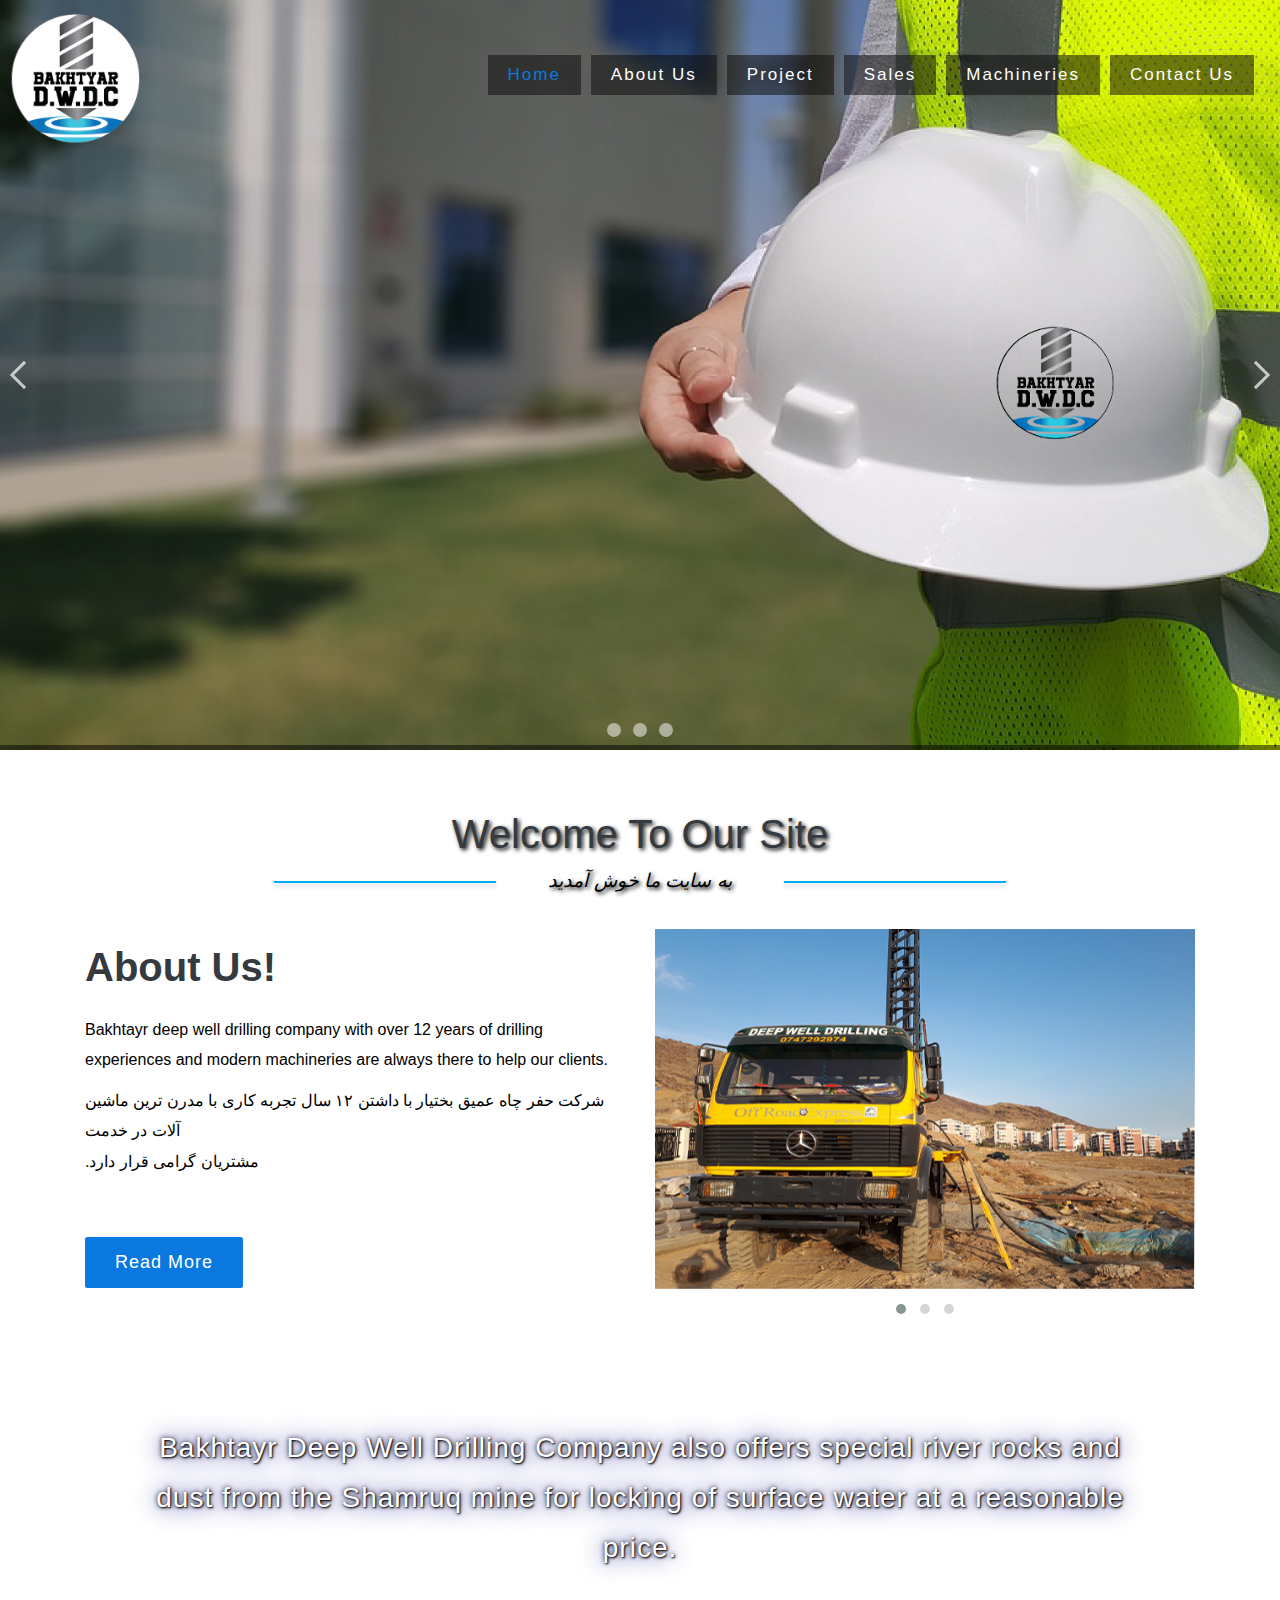
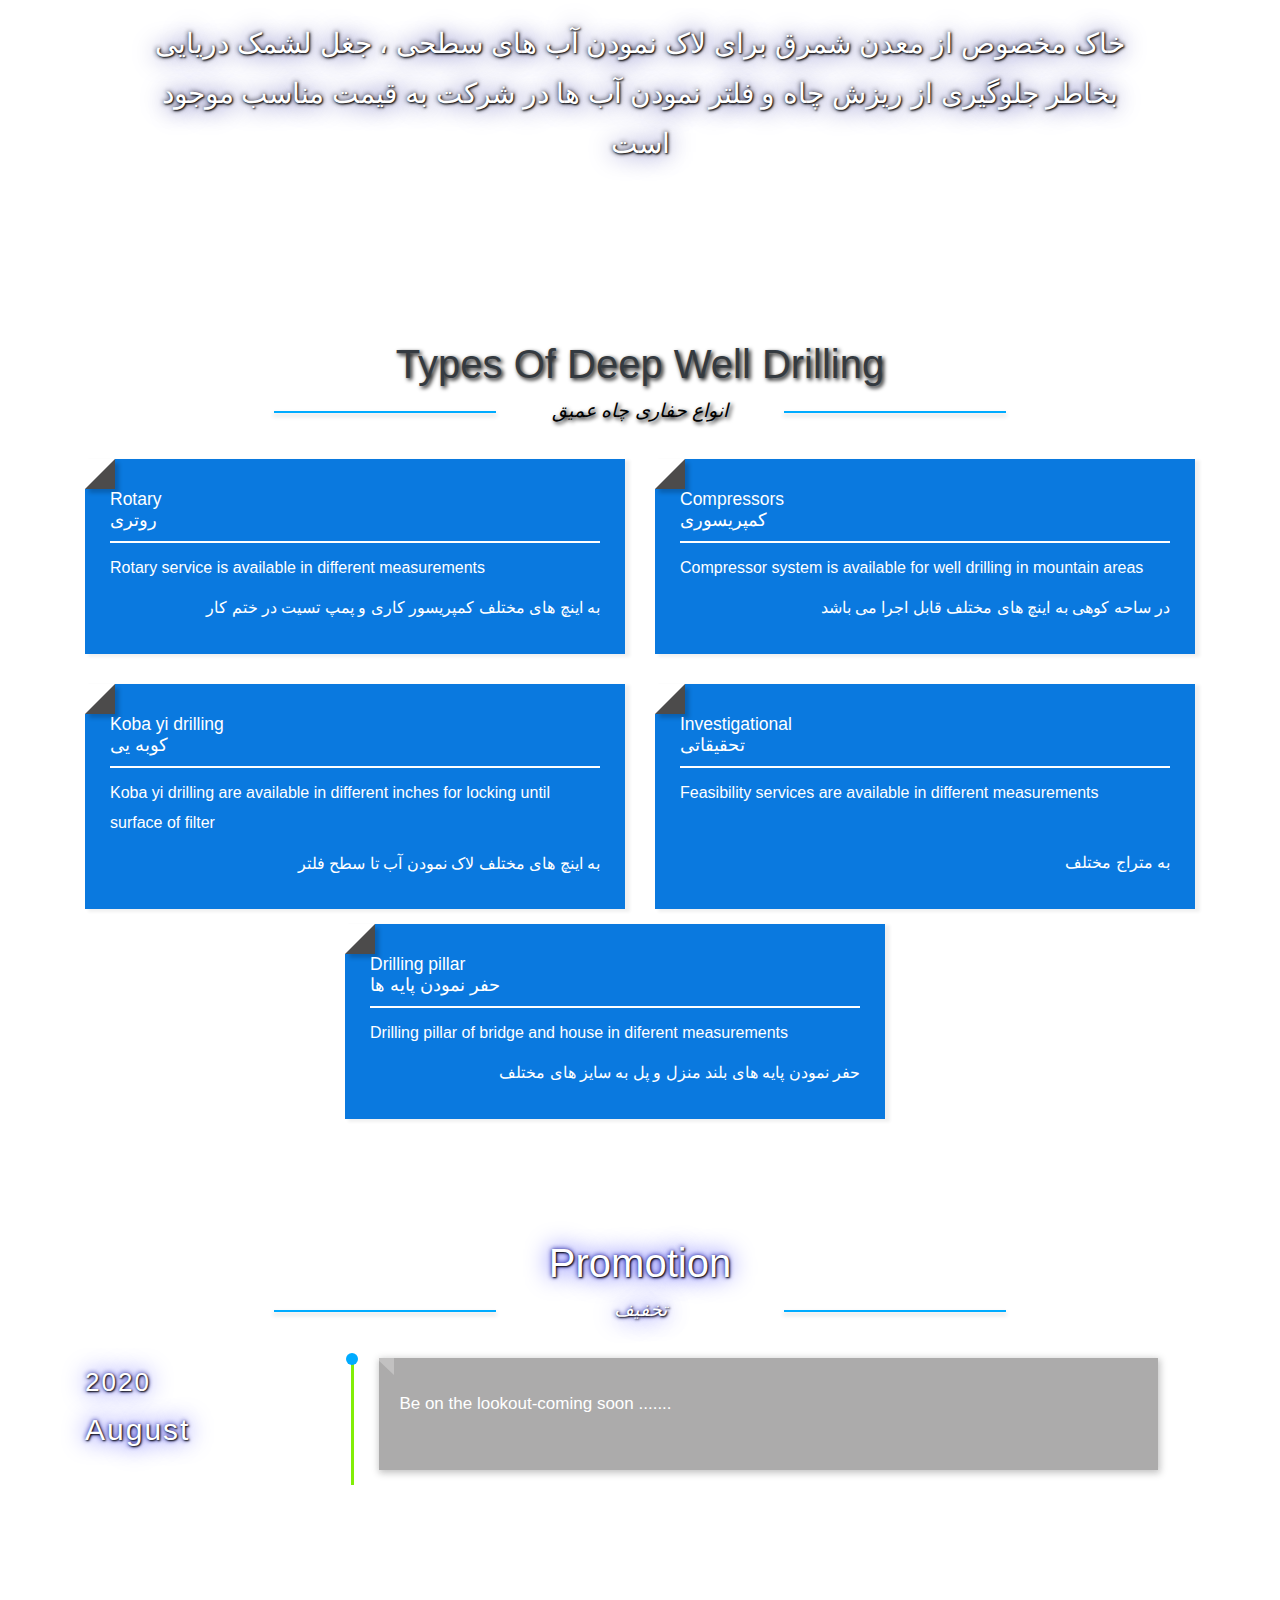
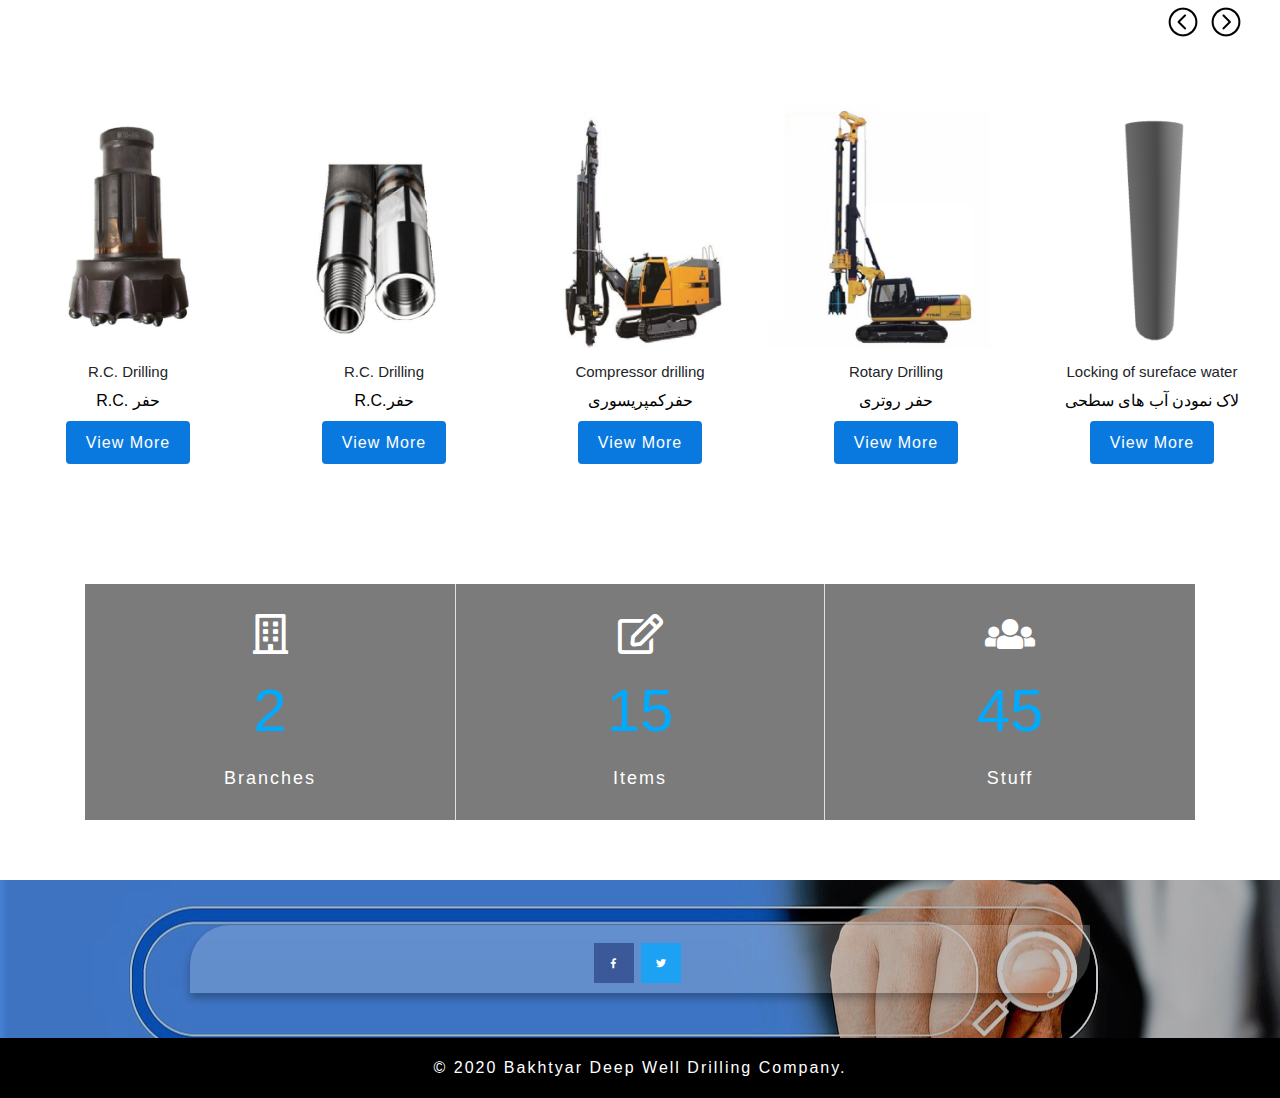
<file: index.html>
<!DOCTYPE html>
<html lang="Pa">

<!-- my link -->
<link href="//maxcdn.bootstrapcdn.com/bootstrap/3.3.0/css/bootstrap.min.css" rel="stylesheet" id="bootstrap-css">
<!-- end of my links -->

<head>
	<title>Bakhtyar deep well drilling company</title>
	<!-- Meta tag Keywords -->
	<meta name="viewport" content="width=device-width, initial-scale=1">
	<meta http-equiv="Content-Type" content="text/html;charset=UTF-8">
	<meta name="keywords"
		content="" />
	<script>
		addEventListener("load", function () {
			setTimeout(hideURLbar, 0);
		}, false);

		function hideURLbar() {
			window.scrollTo(0, 1);
		}
	</script>
     <link rel="shortcut icon" type="image/png" href="images/favicon.png">
	<!-- Custom-Files -->
	<link rel="stylesheet" href="css/bootstrap.css">
	<!-- Bootstrap-Core-CSS -->
	<link href="css/pogo-slider.min.css" rel="stylesheet" type="text/css" media="all" />
	<!-- Banner-Slider-CSS -->
	<link rel="stylesheet" href="css/owl.carousel.min.css" type="text/css" media="all" />
	<link rel="stylesheet" href="css/owl.theme.default.min.css" type="text/css" media="all" />
	<!-- owl carousel css (for welcome section) -->
	<link rel="stylesheet" href="css/flexslider.css" type="text/css" media="screen" property="" />
	<!-- flexSlider css (for testimonials) -->
	<link rel="stylesheet" href="css/style.css" type="text/css" media="all" />
	<!-- Style-CSS -->
	<link rel="stylesheet" href="css/fontawesome-all.css">
	<!-- Font-Awesome-Icons-CSS -->
	<!-- //Custom-Files -->

	<!-- my link -->
	<link href="https://fonts.googleapis.com/css?family=Anton&display=swap" rel="stylesheet">
</head>

<body>
	<!-- header -->
	<div class="header">
		<!-- navigation -->
		<nav class="navbar navbar-expand-lg navbar-light bg-light">
			<a class="navbar-brrand" href="index.html">
				<img src="images/logo.png" alt=" " class="company-logo">
			</a>

			<button class="navbar-toggler" type="button" data-toggle="collapse" data-target="#navbarSupportedContent"
				aria-controls="navbarSupportedContent" aria-expanded="false" aria-label="Toggle navigation">
				<span class="navbar-toggler-icon"></span>
			</button>

			<div class="collapse navbar-collapse" id="navbarSupportedContent">
				<ul class="navbar-nav ml-auto">
					<li class="nav-item active">
						<a class="nav-link" href="index.html">Home
							<span class="sr-only">(current)</span>
						</a>
					</li>
					<li class="nav-item  mx-lg-3">
						<a class="nav-link" href="about.html">About Us</a>
					</li>
					<li class="nav-item mr-lg-3">
						<a class="nav-link" href="project.html">Project</a>
					</li>
					<li class="nav-item mr-lg-3">
						<a class="nav-link" href="sales.html">Sales</a>
					</li>
					<li class="nav-item mr-lg-3">
						<a class="nav-link" href="blog.html">Machineries</a>
					</li>
					<li class="nav-item">
						<a class="nav-link" href="contact.html">Contact Us</a>
					</li>
				</ul>
			</div>
		</nav>
		<!-- //navigation -->
	</div>
	<!-- //header -->
	<!-- banner -->
	<div class="pogoSlider" id="js-main-slider">
		<div class="pogoSlider-slide" data-transition="verticalSlide" data-duration="2000"
			style="background-image:url(images/b1.png);">
			<div class="pogoSlider-slide-element">
				<div class="silder-text">
					<h3 class="text-white">Bakhtyar Deep Well Drilling Company</h3>
					<p class="font-italic text-uppercase">شرکت حفر چاه عمیق بختیار</p>
					<a class="bubbly-button" href="blog.html">View More</a>
				</div>
			</div>
		</div>
		<div class="pogoSlider-slide" data-transition="verticalSlide" data-duration="2000"
			style="background-image:url(images/b2.png);">
			<div class="pogoSlider-slide-element">
				<div class="silder-text">
					<h3 class="text-white">Bakhtyar Deep Well Drilling Company</h3>
					<p class="font-italic text-uppercase">شرکت حفر چاه عمیق بختیار</p>
					<a class="bubbly-button" href="blog.html">View More</a>
				</div>
			</div>
		</div>
		<div class="pogoSlider-slide " data-transition="verticalSlide" data-duration="2000"
			style="background-image:url(images/b3.png);">
			<div class="pogoSlider-slide-element">
				<div class="silder-text">
					<!-- s -->
					<h3 class="text-white">Bakhtyar Deep Well Drilling Company</h3>
					<p class="font-italic text-uppercase">شرکت حفر چاه عمیق بختیار</p>
					<a class="bubbly-button" href="blog.html">View More</a>
				</div>
			</div>
		</div>
	</div>
	<!-- //banner -->

	<!-- about -->
	<div class="about py-5">
		<div class="container py-xl-5 py-lg-3">
			<div class="title-heading text-center mb-sm-5 mb-4">
				<h3 class="title text-capitalize text-dark">welcome to our site</h3>
				<p class="title-text font-weight-light font-italic mt-2">به سایت ما خوش آمدید</p>
			</div>
			<div class="row">
				<!-- Central Modal Medium Danger -->
				<div class="modal fade" id="centralModalDanger" tabindex="-1" role="dialog"
					aria-labelledby="myModalLabel" aria-hidden="true">
					<div class="modal-dialog modal-notify modal-danger modal-lg " role="document">
						<!--Content-->
						<div class="modal-content">
							<!--Header-->
							<div class="modal-header">
								<p class="heading lead">About Us</p>

								<button type="button" class="close" data-dismiss="modal" aria-label="Close">
									<span aria-hidden="true" class="white-text">&times;</span>
								</button>
							</div>

							<!--Body-->
							<div class="modal-body">
								<div class="text-center">
									<h1>در باره کمپنی</h1>
									<p></p>
								</div>
								<hr />
								<div class="text-center">
									<p>
										Bakhtayr deep well drilling company with over 12 years of drilling experiences and modern machineries are always there to help our clients. Bakhtayr drilling services is a family-owned business that is operating from Sari Kotal, Kabul since 2008. Our professionals have the skills, experience, and tools to perform your initial planning, feasibility, water-well drilling, pump installation and ongoing well maintenance, which includes inspections and repair in efficient manner. We have passed the licensing tests required by the Afghan Government and won big projects in different Provinces during our 12 years of operation. Our clients have the freedom to choose from the below five (5) different types of well drilling systems.

. 
										<br>
										شرکت حفر چاه عمیق بختیار با داشتن ۱۲ سال تجربه کاری با مدرن ترین ماشین آلات در خدمت مشتریان گرامی قرار دارد. شرکت حفر چاه عمیق بختیار با پرسونل و انجینران مجرب و با تجربه در خدمت مشتریان عزیز بوده و مدیریت حفر چاه عمیق بختیارافتخار دارد که برنده پروژه های بزرگ و مختلف به اساس اصول مناقصه بوده و در تمام نقاط افغانستان  به ۵ (پنچ) سیستم با سرعت ، کیفیت و قیمت مناسب فعالیت می نماید
									</p>
									
								</div>

							</div>

							<!--Footer-->
							<div class="modal-footer justify-content-right">
								<a type="button" class="btn btn-outline-danger waves-effect"
									data-dismiss="modal">Close</a>
							</div>
						</div>
						<!--/.Content-->
					</div>
				</div>
				<!-- Central Modal Medium Danger-->
				<div class="col-lg-6 aboutleft">
					<p class="about-left-agile text-dark text-capitalize font-weight-bold">About Us!</p>
					<p class="my-3">Bakhtayr deep well drilling company with over 12 years of drilling experiences and modern machineries are always there to help our clients. 
					</p>
					<p>شرکت حفر چاه عمیق بختیار با داشتن ۱۲ سال تجربه کاری با مدرن ترین ماشین آلات در خدمت </p>
					<p>.مشتریان گرامی قرار دارد</p>
					<br>
					<br>
					<br>
					<br>
					<a class="btn btn-primary button-w3ls" href="#" role="button" data-toggle="modal" data-target="#centralModalDanger">
						Read More

					</a>
				</div>
				<div class="col-lg-6 aboutright">
					<div class="large-12 columns">
						<!-- Owl-Carousel -->
						<div id="owl-demo" class="owl-carousel owl-theme text-center agileinfo-gallery-row">
							<a class="item g1">
								<img class="lazyOwl img-fluid" src="images/w1.png" />
							</a>
							<a class="item g1">
								<img class="lazyOwl img-fluid" src="images/w2.png" />
							</a>
							<a class="item g1">
								<img class="lazyOwl img-fluid" src="images/w3.png" />
							</a>
						</div>
					</div>
				</div>
			</div>
		</div>
	</div>
	<!--//about-->

	<!-- about bottom -->
	<div class="video-w3l text-center py-5">
		<div class="container py-xl-6 py-lg-3">
			<h3 class="text-white">Bakhtayr Deep Well Drilling Company also offers special river rocks and dust from the Shamruq mine for locking of surface water at a reasonable price.</h3>
			<br>
			<br>
			<br>
			<h3 class="text-white">خاک مخصوص از معدن شمرق برای لاک نمودن آب های سطحی ، جغل لشمک دریایی بخاطر جلوگیری از ریزش چاه و فلتر نمودن آب ها در شرکت به قیمت مناسب موجود است</h3>
			<br>
			<br>
			<!-- <a class="btn btn-primary button-w3ls" href="#" role="button">Read More</a> -->
		</div>
	</div>
	<!-- //about bottom -->

	<!-- work -->
	<section class="services py-5" id="work">
		<div class="container py-xl-5 py-lg-3">
			<div class="title-heading text-center mb-sm-5 mb-4">
				<h3 class="title text-capitalize text-dark">Types Of Deep Well Drilling</h3>
				<p class="title-text font-weight-light font-italic mt-2">انواع حفاری چاه عمیق </p>
			</div>
			<div class="row">
				<div class="col-lg-6 shadow-style">
					<div class="d-flex box-a py-5 px-3">
						<div class="col-12">
							<h3>Rotary <br> روتری</h3>
							<hr style="width: 100%; height:2px;border-width:0;color:white;background-color:white">						
							<p class="mt-3">Rotary service is available in different measurements</p>
							<p class="mt-3" dir="rtl" lang="Pa" style="text-align: right;">به اینچ های مختلف کمپریسور کاری و پمپ تسیت در ختم کار</p>
						</div>
					</div>
				</div>
				
				<div class="col-lg-6 mt-lg-0 mt-5 shadow-style">
					<div class="d-flex box-b  py-5 px-3">
						<div class="col-12">
							<h3>Compressors <br> کمپریسوری</h3>
							<hr style="width: 100%; height:2px;border-width:0;color:white;background-color:white">						
							<p class="mt-3"> Compressor system is available for well drilling in mountain areas</p>
							<p class="mt-3" dir="rtl" lang="Pa" style="text-align: right;">در ساحه کوهی به اینچ های مختلف قابل اجرا می باشد</p>
						</div>
					</div>
				</div>
			</div>
			<div class="row mt-5">
				<div class="col-lg-6 shadow-style">
					<div class="d-flex box-a  py-5 px-3">
						<div class="col-12">
							<h3> Koba yi drilling<br>کوبه یی</h3>
							<hr style="width: 100%; height:2px;border-width:0;color:white;background-color:white">						
							<p class="mt-3">Koba yi drilling are available in different inches for locking until surface of filter</p>
							<p class="mt-3" dir="rtl" lang="Pa" style="text-align: right;">به اینچ های مختلف لاک نمودن آب تا سطح فلتر</p>
						</div>
					</div>
				</div>
				
				<div class="col-lg-6 mt-lg-0 mt-5 shadow-style">
					<div class="d-flex box-b  py-5 px-3">
						<div class="col-12">
							<h3>Investigational<br>تحقیقاتی</h3>
							<hr style="width: 100%; height:2px;border-width:0;color:white;background-color:white">						
							<p class="mt-3">Feasibility services are available in different measurements  </p>
								<br>
								<br>
							<p class="mt-3" dir="rtl" lang="Pa" style="text-align: right;">به متراج مختلف </p>
						</div>
					</div>
				</div>
			</div>
			<br>
			<div class="row mt-5s">
				<div class="col-lg-6 shadow-style" style="margin-left: 260px;">
					<div class="d-flex box-a  py-5 px-3">
						<div class="col-12" >
							<h3>Drilling pillar <br>حفر نمودن پایه ها </h3>
							<hr style="width: 100%; height:2px;border-width:0;color:white;background-color:white">						
							<p class="mt-3">Drilling pillar of bridge and house in diferent measurements </p>
							<p class="mt-3" dir="rtl" lang="Pa" style="text-align: right;"> حفر نمودن پایه های بلند منزل و پل به سایز های مختلف </p>
						</div>
					</div>
				</div>
			</div>
		</div>
	</section>
	<!-- //work -->

	<!-- news -->
	<div class="middle-section py-5" id="news">
		<div class="container py-xl-5 py-lg-3">
			<div class="title-heading text-center mb-sm-5 mb-4">
				<h3 class="title text-capitalize text-dark2">Promotion</h3>
				<p class="title-text font-weight-light font-italic mt-2"> تخفیف</p>
			</div>
			<div class="wthree_events_grid">
				<div class="event-grids">
					<div class="agileits_event_grid_date">
						<p class="text-white text-uppercase">2020</p>
						<span>August</span>
					</div>
					<div class="agileinfo_events_grid1">
						<div class="events_info_w3ls">
							<p class="mt-3">Be on the lookout-coming soon .......</p>
							<br>
							<a href="#" data-toggle="modal" data-target="#latest_news"></a>
							<p> </p>
							<p> </p>
						</div>
					</div>
					<div class="clearfix"> 
					</div>
				</div>
				<!-- <div class="event-grids">
					<div class="agileits_event_grid_date">
						<p class="text-white text-uppercase">fnnnnnnnnn</p>
						<span></span>
					</div>
					<div class="agileinfo_events_grid1">
						<div class="events_info_w3ls">
							<a href="#" data-toggle="modal" data-target="#latest_news">ffff</a>
							<br>
							<a href="#" data-toggle="modal" data-target="#latest_news">cccccc</a>
							<p></p>
							<p></p>
						</div>
					</div>
					<div class="clearfix">
				  </div>
				</div> -->
			</div>
		</div>
	</div>
	<!-- //news -->

	<!-- middle slider -->
	<div class="projects py-5">
		<div class="projects-grids py-xl-5 py-lg-3">
			<div class="sreen-gallery-cursual">
				<ul id="flexiselDemo1">
					<li>
						<div class="item">
							<div class="projects-agile-grid-info">
								<img src="images/s1.png" alt="" class="img-fluid" />
								<div class="projects-grid-caption text-center mt-4">
									<h4>R.C. Drilling</h4>
									<p class="my-2">R.C. حفر</p>
									<a href="blog.html">View More</a>
								</div>
							</div>
						</div>
					</li>
					<li>
						<div class="item">
							<div class="projects-agile-grid-info">
								<img src="images/s2.png" alt="" class="img-fluid" />
								<div class="projects-grid-caption text-center mt-4">
									<h4>R.C. Drilling</h4>
									<p class="my-2">R.C.حفر</p>
									<a href="blog.html">View More</a>
								</div>
							</div>
						</div>
					</li>
					<li>
						<div class="item">
							<div class="projects-agile-grid-info">
								<img src="images/s3.png" alt="" class="img-fluid" />
								<div class="projects-grid-caption text-center mt-4">
									<h4>Compressor drilling</h4>
									<p class="my-2">حفرکمپریسوری</p>
									<a href="blog.html">View More</a>
								</div>
							</div>
						</div>
					</li>
					<li>
						<div class="item">
							<div class="projects-agile-grid-info">
								<img src="images/s4.png" alt="" class="img-fluid" />
								<div class="projects-grid-caption text-center mt-4">
									<h4>Rotary Drilling</h4>
									<p class="my-2">حفر روتری</p>
									<a href="blog.html">View More</a>
								</div>
							</div>
						</div>
					</li>
					<li>
						<div class="item">
							<div class="projects-agile-grid-info">
								<img src="images/s5.png" alt="" class="img-fluid" />
								<div class="projects-grid-caption text-center mt-4">
									<h4>Locking of sureface water </h4>
									<p class="my-2">لاک نمودن آب های سطحی</p>
									<a href="blog.html">View More</a>
								</div>
							</div>
						</div>
					</li>
					<li>
						<div class="item">
							<div class="projects-agile-grid-info">
								<img src="images/s6.png" alt="" class="img-fluid" />
								<div class="projects-grid-caption text-center mt-4">
									<h4> Koba yi drilling</h4>
									<p class="my-2">حفرماشین کوبه</p>
									<a href="blog.html">View More</a>
								</div>
							</div>
						</div>
					</li>
				</ul>
			</div>
		</div>
	</div>
	<!-- //middle slider -->

	<!-- stats -->
	<section class="stats_test py-5">
		<div class="container py-xl-5 py-lg-3">
			<div class="d-flex inner_stat_wthree_agileits text-center">
				<div class="col-sm-4 py-5 stats_left counter_grid">
					<i class="far fa-building"></i>
					<p class="counter">2</p>
					<h4>Branches</h4>
				</div>
				<div class="col-sm-4 py-5 stats_left counter_grid2 border-left border-right">
					<i class="far fa-edit"></i>
					<p class="counter">15</p>
					<h4>Items</h4>
				</div>
				<div class="col-sm-4 py-5 stats_left counter_grid1">
					<i class="fas fa-users"></i>
					<p class="counter">45</p>
					<h4>Stuff</h4>
				</div>
			</div>
		</div>
	</section>
	<!-- //stats -->
	<div class="footer-top py-4 text-center">
		<div class="container py-xl-5 py-lg-3">

			<!-- social icons -->
			<div class="footercopy-social py-3">
				<ul>
					<li>
						<a href="#">
							<span class="fab fa-facebook-f"></span>
						</a>
					</li>
					<li class="mx-2">
						<a href="#">
							<span class="fab fa-twitter"></span>
						</a>
					</li>
				</ul>
			</div>
			<!-- //social icons -->
		</div>
	</div>
	<!-- copyright -->
	<div class="w3l-copy text-center py-4">
		<p class="text-white">© 2020 Bakhtyar Deep Well Drilling Company.
		</p>
	</div>
	<!-- //copyright -->


	<!-- Js files -->

	<!-- JavaScript -->
	<script src="js/jquery-2.2.3.min.js"></script>
	<!-- Default-JavaScript-File -->

	<!-- Owl-Carousel-JavaScript (for welcome section) -->
	<script src="js/owl.carousel.js"></script>
	<script>
		var owl = $('.owl-carousel');
		owl.owlCarousel({
			items: 1,
			loop: true,
			margin: 10,
			autoplay: true,
			autoplayTimeout: 2000,
			autoplayHoverPause: true,
		});
	</script>
	<!-- //Owl-Carousel-JavaScript (for welcome section) -->

	<!-- flexisel slider (for middle Slider) -->
	<script src="js/jquery.flexisel.js"></script>
	<script>
		$(window).load(function () {
			$("#flexiselDemo1").flexisel({
				visibleItems: 5,
				animationSpeed: 1000,
				autoPlay: true,
				autoPlaySpeed: 3000,
				pauseOnHover: true,
				enableResponsiveBreakpoints: true,
				responsiveBreakpoints: {
					portrait: {
						changePoint: 440,
						visibleItems: 1
					},
					landscape: {
						changePoint: 667,
						visibleItems: 3
					},
					tablet: {
						changePoint: 900,
						visibleItems: 4
					}
				}
			});

		});
	</script>
	<!-- //flexisel slider (for middle Slider) -->

	<!-- flexSlider (for testimonials) -->
	<script defer src="js/jquery.flexslider.js"></script>
	<script>
		$(window).load(function () {
			$('.flexslider').flexslider({
				animation: "slide",
				start: function (slider) {
					$('body').removeClass('loading');
				}
			});
		});
	</script>
	<!-- //flexSlider (for testimonials) -->

	<!-- stats -->
	<script src="js/jquery.waypoints.min.js"></script>
	<script src="js/jquery.countup.js"></script>
	<script>
		$('.counter').countUp();
	</script>
	<!-- //stats -->

	<!-- smooth scrolling -->
	<script src="js/SmoothScroll.min.js"></script>
	<!-- //smooth scrolling -->

	<!-- start-smoth-scrolling -->
	<script src="js/move-top.js"></script>
	<script src="js/easing.js"></script>
	<script>
		jQuery(document).ready(function ($) {
			$(".scroll").click(function (event) {
				event.preventDefault();
				$('html,body').animate({
					scrollTop: $(this.hash).offset().top
				}, 1000);
			});
		});
	</script>
	<!-- start-smoth-scrolling -->

	<!-- smooth scrolling-bottom-to-top -->
	<script>
		$(document).ready(function () {
			/*
				var defaults = {
				containerID: 'toTop', // fading element id
				containerHoverID: 'toTopHover', // fading element hover id
				scrollSpeed: 1200,
				easingType: 'linear'
				};
			*/
			$().UItoTop({
				easingType: 'easeOutQuart'
			});
		});
	</script>
	<!-- //smooth scrolling-bottom-to-top -->

	<!-- Pogo slider (for banner) -->
	<script src="js/jquery.pogo-slider.min.js"></script>
	<script src="js/main.js"></script>
	<!-- Pogo slider (for banner) -->

	<script src="js/bootstrap.js"></script>
	<!-- Necessary-JavaScript-File-For-Bootstrap -->

	<!-- //Js files -->

</body>

</html>
</file>
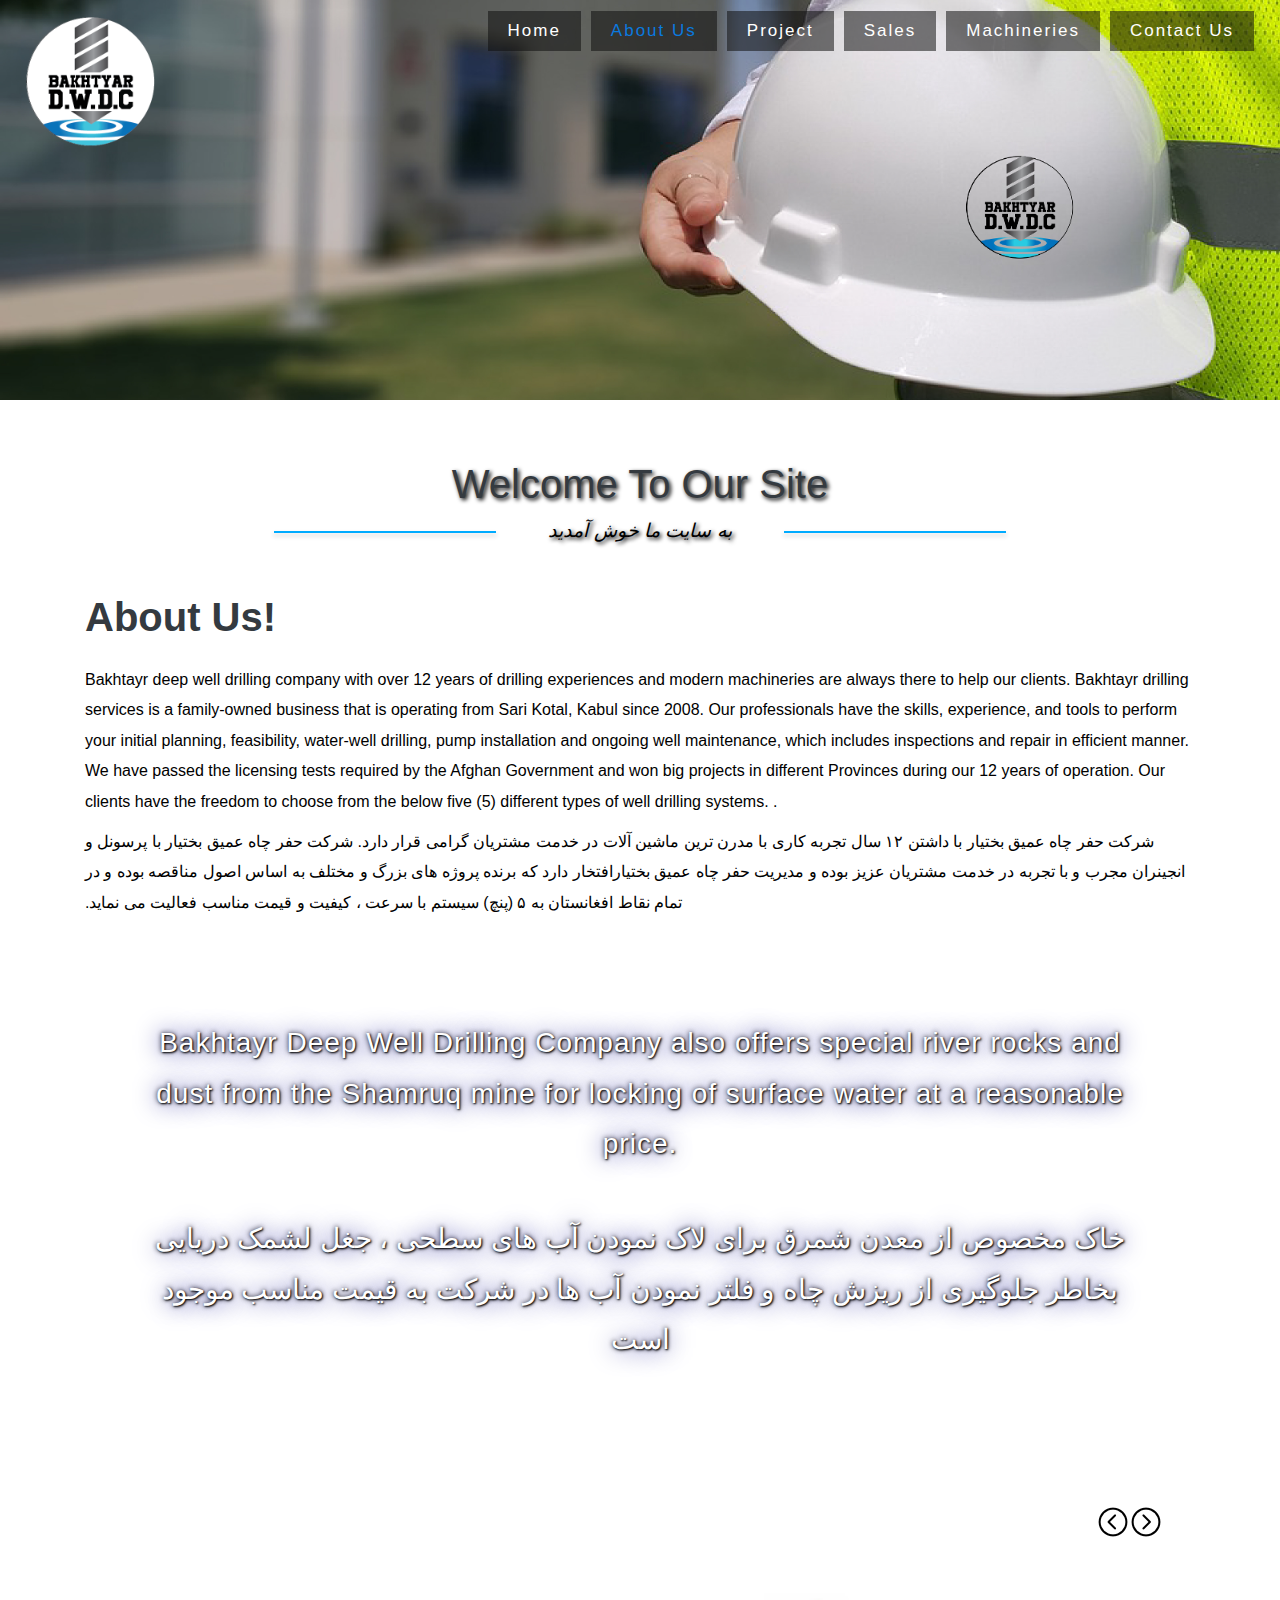
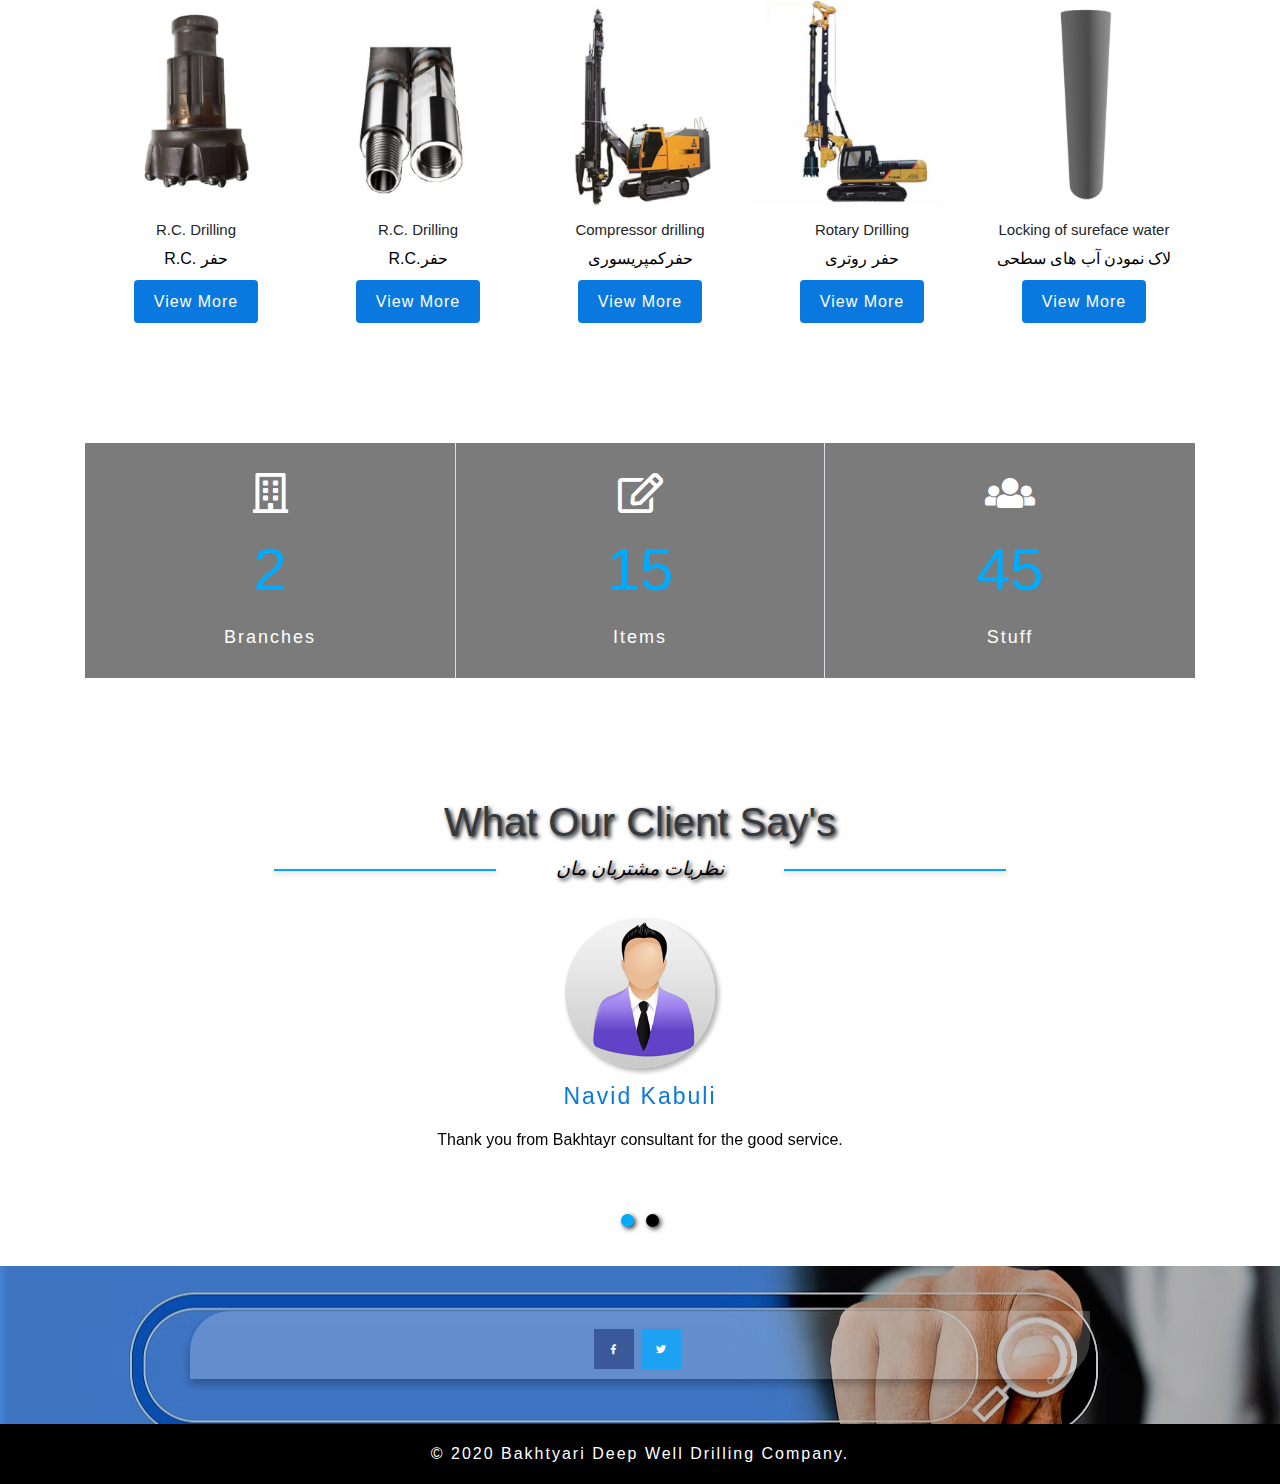
<file: about.html>
<!DOCTYPE html>
<html lang="zxx">
<!-- my link -->
<link href="//maxcdn.bootstrapcdn.com/bootstrap/3.3.0/css/bootstrap.min.css" rel="stylesheet" id="bootstrap-css">
<!-- end of my links -->
<head>
	<title>Bakhtyar deep well drilling</title>
	<!-- Meta tag Keywords -->
	<meta name="viewport" content="width=device-width, initial-scale=1">
	<meta http-equiv="Content-Type" content="text/html;charset=UTF-8">
	<script>
		addEventListener("load", function () {
			setTimeout(hideURLbar, 0);
		}, false);
		function hideURLbar() {
			window.scrollTo(0, 1);
		}
	</script>
	<!--// Meta tag Keywords -->
	<!-- Custom-Files -->
	<link rel="stylesheet" href="css/bootstrap.css" type="text/css" media="all" />
	<!-- Bootstrap-Core-CSS -->
	<link rel="stylesheet" href="css/owl.carousel.min.css" type="text/css" media="all" />
	<link rel="stylesheet" href="css/owl.theme.default.min.css" type="text/css" media="all" />
	<!-- owl carousel css (for welcome section) -->
	<link rel="stylesheet" href="css/flexslider.css" type="text/css" media="screen" property="" />
	<!-- flexSlider css (for testimonials) -->
	<link rel="stylesheet" href="css/style.css" type="text/css" media="all" />
	<!-- Style-CSS -->
	<link rel="stylesheet" href="css/fontawesome-all.css">
	<!-- Font-Awesome-Icons-CSS -->
	<!-- //Custom-Files -->
	<!-- my link -->
	<link href="https://fonts.googleapis.com/css?family=Anton&display=swap" rel="stylesheet">
</head>
<body>
	<!-- header -->
	<div class="header">
		<!-- navigation -->
		<nav class="navbar navbar-expand-lg navbar-light bg-light">
			<a class="navbar-brand" href="index.html">
				<img src="images/logo.png" alt=" " class="company-logo">
			</a>
			<button class="navbar-toggler" type="button" data-toggle="collapse" data-target="#navbarSupportedContent"
				aria-controls="navbarSupportedContent" aria-expanded="false" aria-label="Toggle navigation">
				<span class="navbar-toggler-icon"></span>
			</button>
			<div class="collapse navbar-collapse" id="navbarSupportedContent">
				<ul class="navbar-nav ml-auto">
					<li class="nav-item">
						<a class="nav-link" href="index.html">Home
							<span class="sr-only">(current)</span>
						</a>
					</li>
					<li class="nav-item  mx-lg-3   active">
						<a class="nav-link" href="about.html">About Us</a>
					</li>
					<li class="nav-item mr-lg-3">
						<a class="nav-link" href="project.html">Project</a>
					</li>
					<li class="nav-item mr-lg-3">
						<a class="nav-link" href="sales.html">Sales</a>
					</li>
					<li class="nav-item mr-lg-3">
						<a class="nav-link" href="blog.html">Machineries</a>
					</li>
					<li class="nav-item">
						<a class="nav-link" href="contact.html">Contact Us</a>
					</li>
				</ul>
			</div>
		</nav>
		<!-- //navigation -->
	</div>
	<!-- //header -->
	<!-- banner -->
	<div class="banner-2">
	</div>
	<!-- //banner -->
<!-- about -->
<div class="about py-5">
	<div class="container py-xl-5 py-lg-3">
		<div class="title-heading text-center mb-sm-5 mb-4">
			<h3 class="title text-capitalize text-dark">welcome to our site</h3>
			<p class="title-text font-weight-light font-italic mt-2">به سایت ما خوش آمدید</p>
		</div>
		<div class="row">	
			<!-- Central Modal Medium Danger-->
			<div class="col-lg-12 aboutleft">
				<p class="about-left-agile text-dark text-capitalize font-weight-bold">About Us!</p>
				<p class="my-3">
					Bakhtayr deep well drilling company with over 12 years of drilling experiences and modern machineries are always there to help our clients. Bakhtayr drilling services is a family-owned business that is operating from Sari Kotal, Kabul since 2008. Our professionals have the skills, experience, and tools to perform your initial planning, feasibility, water-well drilling, pump installation and ongoing well maintenance, which includes inspections and repair in efficient manner. We have passed the licensing tests required by the Afghan Government and won big projects in different Provinces during our 12 years of operation. Our clients have the freedom to choose from the below five (5) different types of well drilling systems.

.
				</p>
				<p dir="rtl" lang="pa">
شرکت حفر چاه عمیق بختیار با داشتن ۱۲ سال تجربه کاری با مدرن ترین ماشین آلات در خدمت مشتریان گرامی قرار دارد. شرکت حفر چاه عمیق بختیار با پرسونل و انجینران مجرب و با تجربه در خدمت مشتریان عزیز بوده و مدیریت حفر چاه عمیق بختیارافتخار دارد که برنده پروژه های بزرگ و مختلف به اساس اصول مناقصه بوده و در تمام نقاط افغانستان به ۵ (پنچ) سیستم با سرعت ، کیفیت و قیمت مناسب فعالیت می نماید.
				</p>
			</div>
		</div>
	</div>
</div>
<!--//about-->
<div class="video-w3l text-center py-5">
	<div class="container py-xl-6 py-lg-3">
		<h3 class="text-white">Bakhtayr Deep Well Drilling Company also offers special river rocks and dust from the Shamruq mine for locking of surface water at a reasonable price.</h3>
		<br>
		<br>
		<br>
		<h3 class="text-white">خاک مخصوص از معدن شمرق برای لاک نمودن آب های سطحی ، جغل لشمک دریایی بخاطر جلوگیری از ریزش چاه و فلتر نمودن آب ها در شرکت به قیمت مناسب موجود است</h3>
		<br>
		<br>
		<!-- <a class="btn btn-primary button-w3ls" href="#" role="button">Read More</a> -->
	</div>
</div>
	<!-- //about bottom -->

	<div class="container py-x1-5 pay-lg-3">
		<!-- middle slider -->
		<div class="projects py-5">
			<div class="projects-grids py-xl-5 py-lg-3">
				<div class="sreen-gallery-cursual">
					<ul id="flexiselDemo1">
						<li>
							<div class="item">
								<div class="projects-agile-grid-info">
									<img src="images/s1.png" alt="" class="img-fluid" />
									<div class="projects-grid-caption text-center mt-4">
										<h4>R.C. Drilling</h4>
										<p class="my-2">R.C. حفر</p>
										<a href="blog.html">View More</a>
									</div>
								</div>
							</div>
						</li>
						<li>
							<div class="item">
								<div class="projects-agile-grid-info">
									<img src="images/s2.png" alt="" class="img-fluid" />
									<div class="projects-grid-caption text-center mt-4">
										<h4>R.C. Drilling</h4>
										<p class="my-2">R.C.حفر</p>
										<a href="blog.html">View More</a>
									</div>
								</div>
							</div>
						</li>
						<li>
							<div class="item">
								<div class="projects-agile-grid-info">
									<img src="images/s3.png" alt="" class="img-fluid" />
									<div class="projects-grid-caption text-center mt-4">
										<h4>Compressor drilling</h4>
										<p class="my-2">حفرکمپریسوری</p>
										<a href="blog.html">View More</a>
									</div>
								</div>
							</div>
						</li>
						<li>
							<div class="item">
								<div class="projects-agile-grid-info">
									<img src="images/s4.png" alt="" class="img-fluid" />
									<div class="projects-grid-caption text-center mt-4">
										<h4>Rotary Drilling</h4>
										<p class="my-2">حفر روتری</p>
										<a href="blog.html">View More</a>
									</div>
								</div>
							</div>
						</li>
						<li>
							<div class="item">
								<div class="projects-agile-grid-info">
									<img src="images/s5.png" alt="" class="img-fluid" />
									<div class="projects-grid-caption text-center mt-4">
										<h4>Locking of sureface water </h4>
										<p class="my-2">لاک نمودن آب های سطحی</p>
										<a href="blog.html">View More</a>
									</div>
								</div>
							</div>
						</li>
						<li>
							<div class="item">
								<div class="projects-agile-grid-info">
									<img src="images/s6.png" alt="" class="img-fluid" />
									<div class="projects-grid-caption text-center mt-4">
										<h4> Koba yi drilling</h4>
										<p class="my-2">حفرماشین کوبه</p>
										<a href="blog.html">View More</a>
									</div>
								</div>
							</div>
						</li>
					</ul>
				</div>
			</div>
		</div>
		<!-- //middle slider -->
	</div>
	<!-- stats -->
	<section class="stats_test py-5">
		<div class="container py-xl-5 py-lg-3">
			<div class="d-flex inner_stat_wthree_agileits text-center">
				<div class="col-sm-4 py-5 stats_left counter_grid">
					<i class="far fa-building"></i>
					<p class="counter">2</p>
					<h4>Branches</h4>
				</div>
				<div class="col-sm-4 py-5 stats_left counter_grid2 border-left border-right">
					<i class="far fa-edit"></i>
					<p class="counter">15</p>
					<h4>Items</h4>
				</div>
				<div class="col-sm-4 py-5 stats_left counter_grid1">
					<i class="fas fa-users"></i>
					<p class="counter">45</p>
					<h4>Stuff</h4>
				</div>
			</div>
		</div>
	</section>
	<!-- //stats -->
	<!-- testimonials -->
	<div class="slider py-5" id="testi">
		<div class="container py-xl-5 py-lg-3">
			<div class="title-heading text-center mb-5">
				<h3 class="title text-capitalize text-dark">what our Client say's</h3>
				<p class="title-text font-weight-light font-italic mt-2">نظریات مشتریان مان</p>
			</div>
			<div class="flexslider text-center">
				<ul class="slides">
					<li>
						<div class="client-grids">
							<img src="images/c1.png" class="img-fluid" alt="Responsive image">
							<h4 class="my-4">Navid Kabuli</h4>
							<p class="paragraph-agileinfo">Thank you from Bakhtayr consultant for the good service.</p>
						</div>
					</li>
					<li>
						<div class="client-grids">
							<img src="images/c2.png" class="img-fluid" alt="Responsive image">
							<h4 class="my-4">javeed</h4>
							<p class="paragraph-agileinfo">
								We absolutely loved working with Bakhtyar DWDC! They built our chah-e-abb very quickly with the highest of quality and care.
							    I would hands down refer them to anyone and everyone. 
							</p>
						</div>
					</li>
				</ul>
			</div>
		</div>
	</div>
	<!-- //testimonials -->
	<div class="footer-top py-4 text-center">
		<div class="container py-xl-5 py-lg-3">
			<!-- social icons -->
			<div class="footercopy-social py-3">
				<ul>
					<li>
						<a href="#">
							<span class="fab fa-facebook-f"></span>
						</a>
					</li>
					<li class="mx-2">
						<a href="#">
							<span class="fab fa-twitter"></span>
						</a>
					</li>
				</ul>
			</div>
			<!-- //social icons -->
		</div>
	</div>
	<!-- copyright -->
	<div class="w3l-copy text-center py-4">
		<p class="text-white">© 2020 Bakhtyari Deep Well Drilling Company.
		</p>
	</div>
	<!-- //copyright -->
	<!-- Js files -->
	<!-- JavaScript -->
	<script src="js/jquery-2.2.3.min.js"></script>
	<!-- Default-JavaScript-File -->
	<!-- Owl-Carousel-JavaScript (for welcome section) -->
	<script src="js/owl.carousel.js"></script>
	<script>
		var owl = $('.owl-carousel');
		owl.owlCarousel({
			items: 1,
			loop: true,
			margin: 10,
			autoplay: true,
			autoplayTimeout: 2000,
			autoplayHoverPause: true,
		});
	</script>
	<!-- //Owl-Carousel-JavaScript (for welcome section) -->
	<!-- flexSlider (for testimonials) -->
	<script defer src="js/jquery.flexslider.js"></script>
	<script>
		$(window).load(function () {
			$('.flexslider').flexslider({
				animation: "slide",
				start: function (slider) {
					$('body').removeClass('loading');
				}
			});
		});
	</script>
	<!-- //flexSlider (for testimonials) -->
	<!-- stats -->
	<script src="js/jquery.waypoints.min.js"></script>
	<script src="js/jquery.countup.js"></script>
	<script>
		$('.counter').countUp();
	</script>
	<!-- //stats -->
	<!-- smooth scrolling -->
	<script src="js/SmoothScroll.min.js"></script>
	<!-- //smooth scrolling -->
	<!-- start-smoth-scrolling -->
	<script src="js/move-top.js"></script>
	<script src="js/easing.js"></script>
	<script>
		jQuery(document).ready(function ($) {
			$(".scroll").click(function (event) {
				event.preventDefault();
				$('html,body').animate({
					scrollTop: $(this.hash).offset().top
				}, 1000);
			});
		});
	</script>
	<!-- start-smoth-scrolling -->
	<!-- smooth scrolling-bottom-to-top -->
	<script>
		$(document).ready(function () {
			/*
				var defaults = {
				containerID: 'toTop', // fading element id
				containerHoverID: 'toTopHover', // fading element hover id
				scrollSpeed: 1200,
				easingType: 'linear'
				};
			*/
			$().UItoTop({
				easingType: 'easeOutQuart'
			});
		});
	</script>
	<!-- //smooth scrolling-bottom-to-top -->
	<script src="js/bootstrap.js"></script>
	<!-- Necessary-JavaScript-File-For-Bootstrap -->
	<!-- //Js files -->
	<!-- flexisel slider (for middle Slider) -->
	<script src="js/jquery.flexisel.js"></script>
	<script>
		$(window).load(function () {
			$("#flexiselDemo1").flexisel({
				visibleItems: 5,
				animationSpeed: 1000,
				autoPlay: true,
				autoPlaySpeed: 3000,
				pauseOnHover: true,
				enableResponsiveBreakpoints: true,
				responsiveBreakpoints: {
					portrait: {
						changePoint: 440,
						visibleItems: 1
					},
					landscape: {
						changePoint: 667,
						visibleItems: 3
					},
					tablet: {
						changePoint: 900,
						visibleItems: 4
					}
				}
			});
		});
	</script>
	<!-- //flexisel slider (for middle Slider) -->
</body>
</html>
</file>
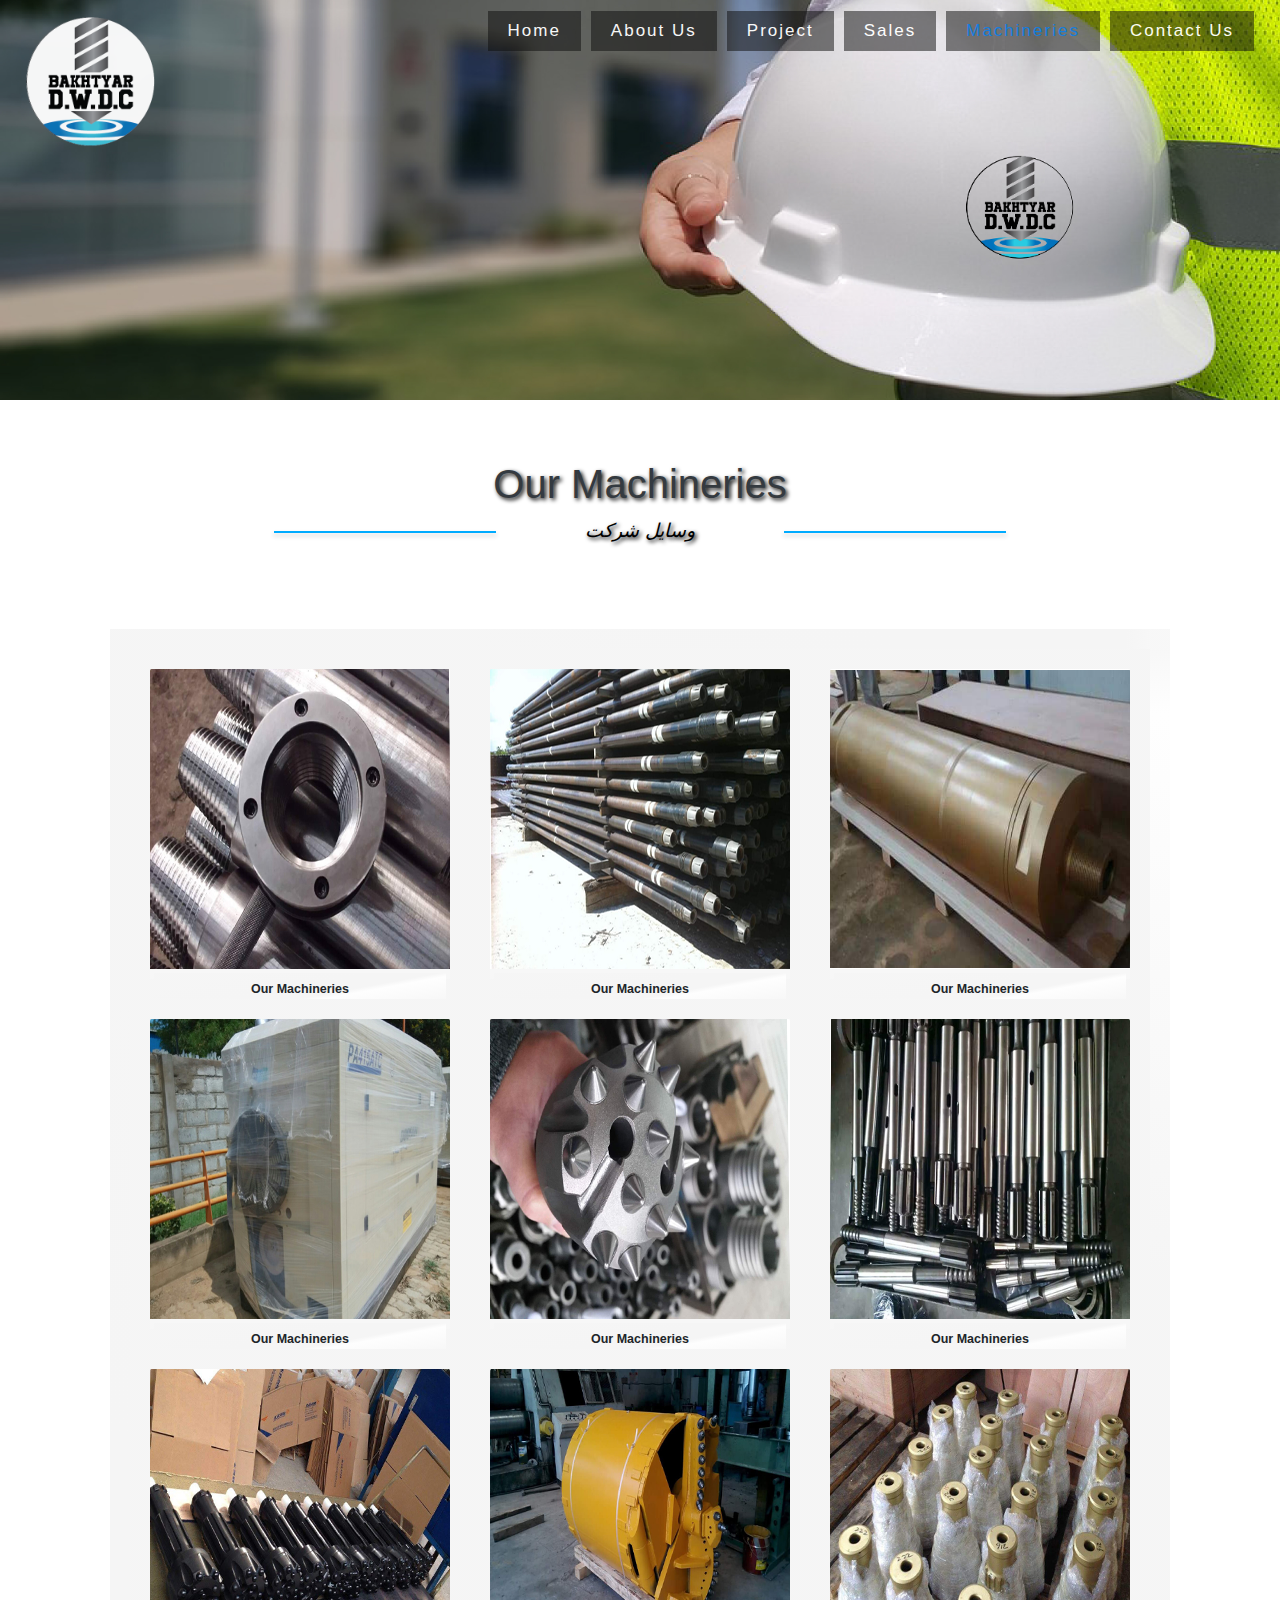
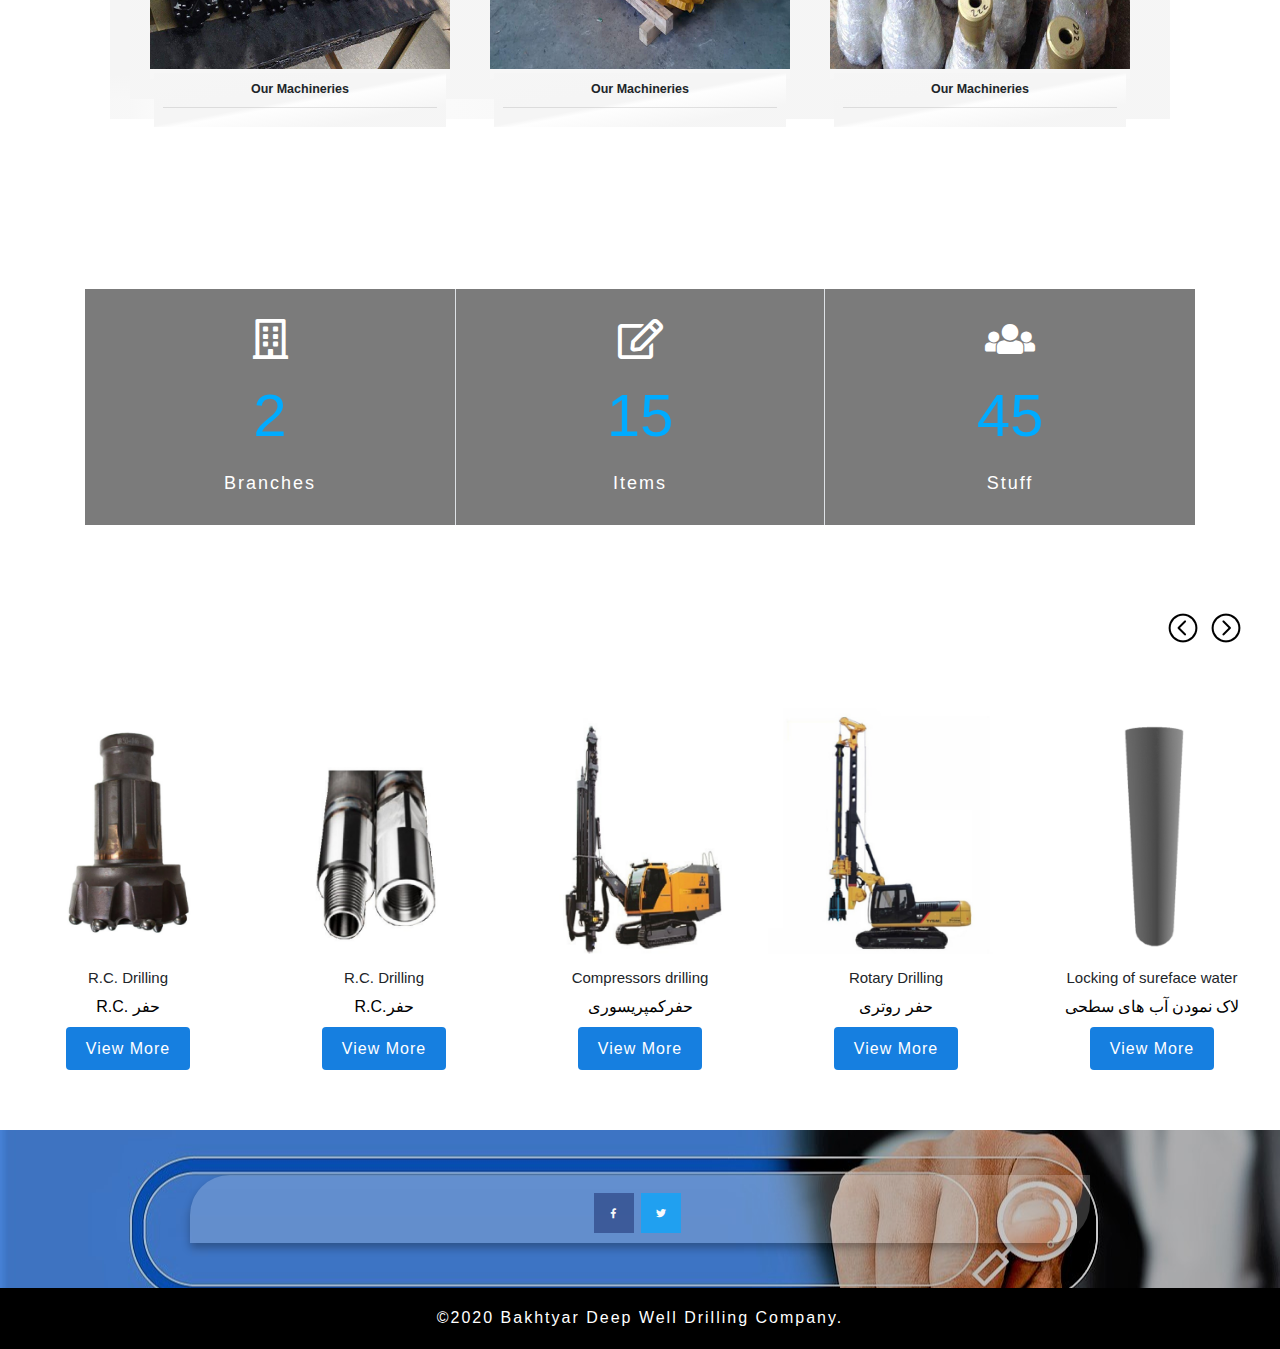
<file: blog.html>
<!DOCTYPE html>
<html lang="zxx">
<!-- my link -->
<link href="//maxcdn.bootstrapcdn.com/bootstrap/3.3.0/css/bootstrap.min.css" rel="stylesheet" id="bootstrap-css">
<!-- end of my links -->

<head>
	<title>Bakhtyar deep well drilling</title>
	<!-- Meta tag Keywords -->
	<meta name="viewport" content="width=device-width, initial-scale=1">
	<meta charset="UTF-8" />
	<meta name="keywords" content="Ice Cream Responsive web template, Bootstrap Web Templates, Flat Web Templates, Android Compatible web template, Smartphone Compatible web template, free webdesigns for Nokia, Samsung, LG, SonyEricsson, Motorola web design"
	/>
	<script>
		addEventListener("load", function () {
			setTimeout(hideURLbar, 0);
		}, false);

		function hideURLbar() {
			window.scrollTo(0, 1);
		}
	</script>
	<!--// Meta tag Keywords -->

	<!-- Custom-Files -->
	<link rel="stylesheet" href="css/bootstrap.css">
	<!-- Bootstrap-Core-CSS -->
	<link href="css/simpleLightbox.css" rel='stylesheet' type='text/css' />
	<!-- simpleLightbox css -->
	<link rel="stylesheet" href="css/style.css" type="text/css" media="all" />
	<!-- Style-CSS -->
	<link rel="stylesheet" href="css/fontawesome-all.css">
	
    <link rel="stylesheet" type="text/css" href="./css/sales_page.css">
	<!-- Font-Awesome-Icons-CSS -->
	<!-- //Custom-Files -->
</head>

<body>
	<!-- header -->
	<div class="header">
		<!-- navigation -->
		<nav class="navbar navbar-expand-lg navbar-light bg-light">
			<a class="navbar-brand" href="index.html">
				<img src="images/logo.png" alt=" " class="company-logo">
			</a>
			<button class="navbar-toggler" type="button" data-toggle="collapse" data-target="#navbarSupportedContent" aria-controls="navbarSupportedContent"
			    aria-expanded="false" aria-label="Toggle navigation">
				<span class="navbar-toggler-icon"></span>
			</button>

			<div class="collapse navbar-collapse" id="navbarSupportedContent">
				<ul class="navbar-nav ml-auto">
					<li class="nav-item ">
						<a class="nav-link" href="index.html">Home
							<span class="sr-only">(current)</span>
						</a>
					</li>
					<li class="nav-item  mx-lg-3">
						<a class="nav-link" href="about.html">About Us</a>
					</li>
					<li class="nav-item mr-lg-3">
						<a class="nav-link" href="project.html">Project</a>
					</li>
					<li class="nav-item mr-lg-3 ">
						<a class="nav-link" href="sales.html">Sales</a>
					</li>
					<li class="nav-item mr-lg-3  active">
						<a class="nav-link" href="blog.html">Machineries</a>
					</li>
					<li class="nav-item">
						<a class="nav-link" href="contact.html">Contact Us</a>
					</li>
				</ul>
			</div>
		</nav>
		<!-- //navigation -->
	</div>
	<!-- //header -->
	<!-- banner -->
	<div class="banner-2">

	</div>
	<!-- //banner -->
    

	<!-- gallery -->
	<section class="gallery py-5">
		<div class="container py-xl-5 py-lg-3">
			<div class="title-heading text-center mb-sm-5 mb-4">
				<h3 class="title text-capitalize text-dark">Our Machineries</h3>
				<p class="title-text font-weight-light font-italic mt-2"> وسایل شرکت</p>
			</div>
			<!--========Cards========-->
<div class="container-fluid main-cont">
    <div class="row news-row">
        <div class="container-fluid col-lg-12 col-md-12 col-sm-6 justify-content-center news-block">
            <div class="card-group">
              <div class="underlay">
                <div class="card">
                    <div class="card-img-top" style="background-image: url('images/g1.png')"></div>
                    <div class="card-block" >
                    <h5 class="card-title" style="font-family: 'Anton', sans-serif">Our Machineries<hr></h5>
                    <p class="card-text" >سامان آلات شرکت حفر چاه عمیق بختیار</p>
                    <p class="card-text"><small class="text-muted">Bakhtyar DWDC</small></p>
                    </div>
                </div>
              </div>
              <div class="underlay">
               <div class="card">
                    <div class="card-img-top" style="background-image: url('images/g2.png')"></div>
                    <div class="card-block" >
                      <h5 class="card-title" style="font-family: 'Anton', sans-serif">Our Machineries<hr></h5>
                      <p class="card-text" >سامان آلات شرکت حفر چاه عمیق بختیار</p>
                      <p class="card-text"><small class="text-muted">Bakhtyar DWDC</small></p>
                    </div>
                  </div>
                </div>
                <div class="underlay">
                  <div class="card">
                    <div class="card-img-top" style="background-image: url('images/g3.png')"></div>
                    <div class="card-block" >
                      <h5 class="card-title" style="font-family: 'Anton', sans-serif">Our Machineries<hr></h5>
                      <p class="card-text" >سامان آلات شرکت حفر چاه عمیق بختیار</p>
                      <p class="card-text"><small class="text-muted">Bakhtyar DWDC</small></p>
                    </div>
                  </div>
                </div>
                <div class="underlay">
                  <div class="card">
                    <div class="card-img-top" style="background-image: url('images/g4.png')"></div>
                    <div class="card-block" >
                      <h5 class="card-title" style="font-family: 'Anton', sans-serif">Our Machineries<hr></h5>
                      <p class="card-text" >سامان آلات شرکت حفر چاه عمیق بختیار</p>
                      <p class="card-text"><small class="text-muted">Bakhtyar DWDC</small></p>
                    </div>
                  </div>
                </div>
                <div class="underlay">
                  <div class="card">
                    <div class="card-img-top" style="background-image: url('images/g5.png')"></div>
                    <div class="card-block" >
                      <h5 class="card-title" style="font-family: 'Anton', sans-serif">Our Machineries<hr></h5>
                      <p class="card-text" >سامان آلات شرکت حفر چاه عمیق بختیار</p>
                      <p class="card-text"><small class="text-muted">Bakhtyar DWDC</small></p>
                    </div>
                  </div>
                </div>
                <div class="underlay">
                  <div class="card">
                    <div class="card-img-top" style="background-image: url('images/g6.png')"></div>
                    <div class="card-block" >
                      <h5 class="card-title" style="font-family: 'Anton', sans-serif">Our Machineries<hr></h5>
                      <p class="card-text" >سامان آلات شرکت حفر چاه عمیق بختیار</a></p>
                      <p class="card-text"><small class="text-muted">Bakhtyar DWDC</small></p>
                    </div>
                  </div>
                </div>
                <div class="underlay">
                  <div class="card">
                    <div class="card-img-top" style="background-image: url('images/g7.png')"></div>
                    <div class="card-block" >
                      <h5 class="card-title" style="font-family: 'Anton', sans-serif">Our Machineries<hr></h5>
                      <p class="card-text" >سامان آلات شرکت حفر چاه عمیق بختیار</p>
                      <p class="card-text"><small class="text-muted">Bakhtyar DWDC</small></p>
                    </div>
                  </div>
                </div>
                <div class="underlay">
                  <div class="card">
                    <div class="card-img-top" style="background-image: url('images/g8.png')"></div>
                    <div class="card-block" >
                      <h5 class="card-title" style="font-family: 'Anton', sans-serif">Our Machineries<hr></h5>
					  <p class="card-text" >سامان آلات شرکت حفر چاه عمیق بختیار</p>
					  <p class="card-text"><small class="text-muted">Bakhtyar DWDC</small></p>
                    </div>
                  </div>
                </div>
                <div class="underlay">
                  <div class="card">
                    <div class="card-img-top" style="background-image: url('images/g9.png')"></div>
                    <div class="card-block" >
                      <h5 class="card-title" style="font-family: 'Anton', sans-serif">Our Machineries<hr></h5>
                      <p class="card-text" >سامان آلات شرکت حفر چاه عمیق بختیار</p>
                      <p class="card-text"><small class="text-muted">Bakhtyar DWDC</small></p>
                    </div>
                  </div>
                </div>
            </div>
        </div>
    </div>
</div>
		</div>
	</section>
	<!--//gallery-->

	<!-- stats -->
	<section class="stats_test py-5">
		<div class="container py-xl-5 py-lg-3">
			<div class="d-flex inner_stat_wthree_agileits text-center">
				<div class="col-sm-4 py-5 stats_left counter_grid">
					<i class="far fa-building"></i>
					<p class="counter">2</p>
					<h4>Branches</h4>
				</div>
				<div class="col-sm-4 py-5 stats_left counter_grid2 border-left border-right">
					<i class="far fa-edit"></i>
					<p class="counter">15</p>
					<h4>Items</h4>
				</div>
				<div class="col-sm-4 py-5 stats_left counter_grid1">
					<i class="fas fa-users"></i>
					<p class="counter">45</p>
					<h4>Stuff</h4>
				</div>
			</div>
		</div>
	</section>
	<!-- //stats -->

	<!-- middle slider -->
	<div class="projects py-5">
		<div class="projects-grids py-xl-5 py-lg-3">
			<div class="sreen-gallery-cursual">
				<ul id="flexiselDemo1">
					<li>
						<div class="item">
							<div class="projects-agile-grid-info">
								<img src="images/s1.png" alt="" class="img-fluid" />
								<div class="projects-grid-caption text-center mt-4">
									<h4>R.C. Drilling</h4>
									<p class="my-2">R.C. حفر</p>
									<a href="blog.html">View More</a>
								</div>
							</div>
						</div>
					</li>
					<li>
						<div class="item">
							<div class="projects-agile-grid-info">
								<img src="images/s2.png" alt="" class="img-fluid" />
								<div class="projects-grid-caption text-center mt-4">
									<h4>R.C. Drilling</h4>
									<p class="my-2">R.C.حفر</p>
									<a href="blog.html">View More</a>
								</div>
							</div>
						</div>
					</li>
					<li>
						<div class="item">
							<div class="projects-agile-grid-info">
								<img src="images/s3.png" alt="" class="img-fluid" />
								<div class="projects-grid-caption text-center mt-4">
									<h4>Compressors drilling</h4>
									<p class="my-2">حفرکمپریسوری</p>
									<a href="blog.html">View More</a>
								</div>
							</div>
						</div>
					</li>
					<li>
						<div class="item">
							<div class="projects-agile-grid-info">
								<img src="images/s4.png" alt="" class="img-fluid" />
								<div class="projects-grid-caption text-center mt-4">
									<h4>Rotary Drilling</h4>
									<p class="my-2">حفر روتری</p>
									<a href="blog.html">View More</a>
								</div>
							</div>
						</div>
					</li>
					<li>
						<div class="item">
							<div class="projects-agile-grid-info">
								<img src="images/s5.png" alt="" class="img-fluid" />
								<div class="projects-grid-caption text-center mt-4">
									<h4>Locking of sureface water </h4>
									<p class="my-2">لاک نمودن آب های سطحی</p>
									<a href="blog.html">View More</a>
								</div>
							</div>
						</div>
					</li>
					<li>
						<div class="item">
							<div class="projects-agile-grid-info">
								<img src="images/s6.png" alt="" class="img-fluid" />
								<div class="projects-grid-caption text-center mt-4">
									<h4>Koba yi drilling</h4>
									<p class="my-2">حفرماشین کوبه</p>
									<a href="blog.html">View More</a>
								</div>
							</div>
						</div>
					</li>
				</ul>
			</div>
		</div>
	</div>
	<!-- //middle slider -->


	<!-- newsletter -->
	<div class="footer-top py-4 text-center">
		<div class="container py-xl-5 py-lg-3">
			<!-- newsletter  -->
			<!-- //newsletter -->
			<!-- social icons -->
			<div class="footercopy-social py-3">
				<ul>
					<li>
						<a href="#">
							<span class="fab fa-facebook-f"></span>
						</a>
					</li>
					<li class="mx-2">
						<a href="#">
							<span class="fab fa-twitter"></span>
						</a>
					</li>
				</ul>
			</div>
			<!-- //social icons -->
		</div>
	</div>
	<!-- //newsletter -->

	<!-- copyright -->
	<div class="w3l-copy text-center py-4">
		<p class="text-white">©2020 Bakhtyar Deep Well Drilling Company.
		</p>
	</div>
	<!-- //copyright -->


	<!-- Js files -->

	<!-- JavaScript -->
	<script src="js/jquery-2.2.3.min.js"></script>
	<!-- Default-JavaScript-File -->

	<!-- simpleLightbox -->
	<script src="js/simpleLightbox.js"></script>
	<script>
		$('.proj_gallery_grid a').simpleLightbox();
	</script>
	<!-- //simpleLightbox -->

	<!-- flexisel slider (for middle Slider) -->
	<script src="js/jquery.flexisel.js"></script>
	<script>
		$(window).load(function () {
			$("#flexiselDemo1").flexisel({
				visibleItems: 5,
				animationSpeed: 1000,
				autoPlay: true,
				autoPlaySpeed: 3000,
				pauseOnHover: true,
				enableResponsiveBreakpoints: true,
				responsiveBreakpoints: {
					portrait: {
						changePoint: 480,
						visibleItems: 2
					},
					landscape: {
						changePoint: 640,
						visibleItems: 3
					},
					tablet: {
						changePoint: 768,
						visibleItems: 4
					}
				}
			});

		});
	</script>
	<!-- //flexisel slider (for middle Slider) -->

	<!-- stats -->
	<script src="js/jquery.waypoints.min.js"></script>
	<script src="js/jquery.countup.js"></script>
	<script>
		$('.counter').countUp();
	</script>
	<!-- //stats -->

	<!-- smooth scrolling -->
	<script src="js/SmoothScroll.min.js"></script>
	<!-- //smooth scrolling -->

	<!-- start-smoth-scrolling -->
	<script src="js/move-top.js"></script>
	<script src="js/easing.js"></script>
	<script>
		jQuery(document).ready(function ($) {
			$(".scroll").click(function (event) {
				event.preventDefault();
				$('html,body').animate({
					scrollTop: $(this.hash).offset().top
				}, 1000);
			});
		});
	</script>
	<!-- start-smoth-scrolling -->

	<!-- smooth scrolling-bottom-to-top -->
	<script>
		$(document).ready(function () {
			/*
				var defaults = {
				containerID: 'toTop', // fading element id
				containerHoverID: 'toTopHover', // fading element hover id
				scrollSpeed: 1200,
				easingType: 'linear' 
				};
			*/
			$().UItoTop({
				easingType: 'easeOutQuart'
			});
		});
	</script>
	<!-- //smooth scrolling-bottom-to-top -->
	<script>
		var mainBlog = function () {
		
		$('.card').on('mouseenter', function() {
		  $(this).find('.card-text').slideDown(300);
		});
	  
		$('.card').on('mouseleave', function(event) {
		   $(this).find('.card-text').css({
			 'display': 'none'
		   });
		 });
	};
	
	$(document).ready(mainBlog);
	</script>

</body>

</html>
</file>
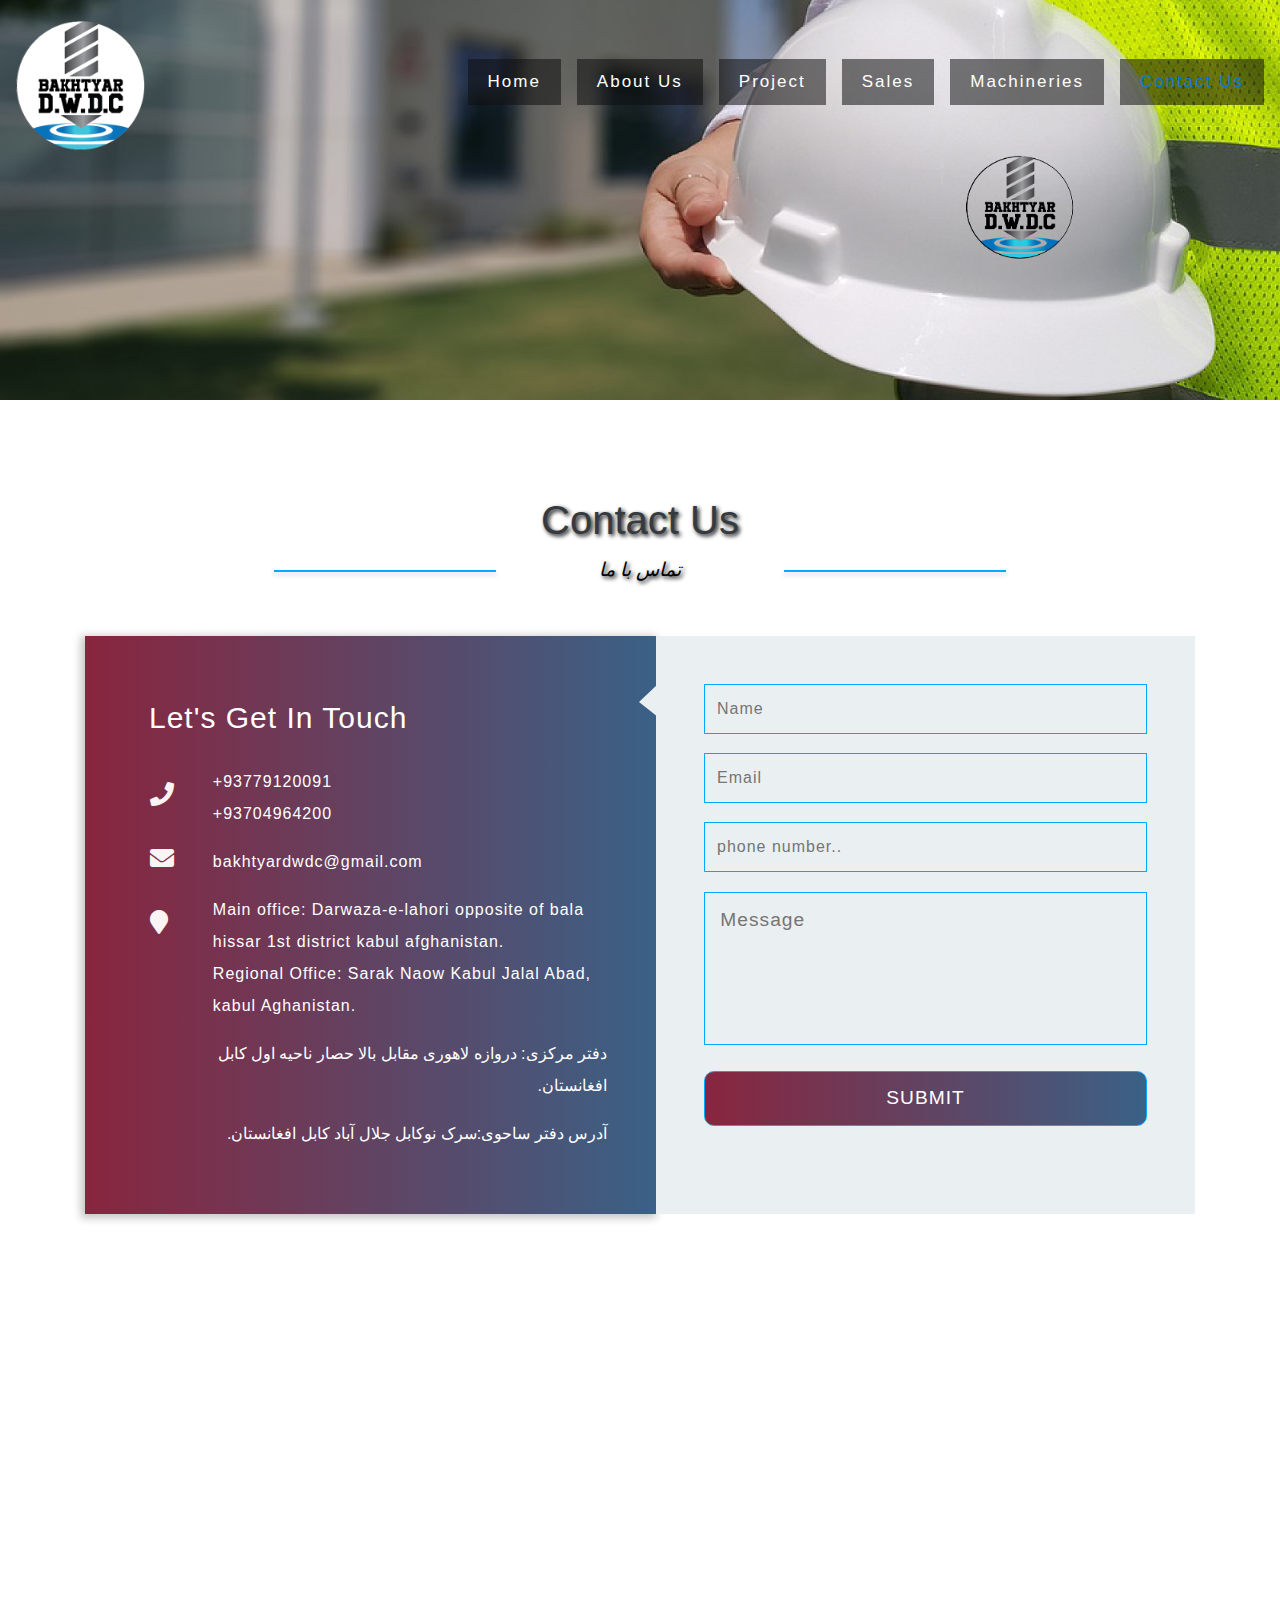
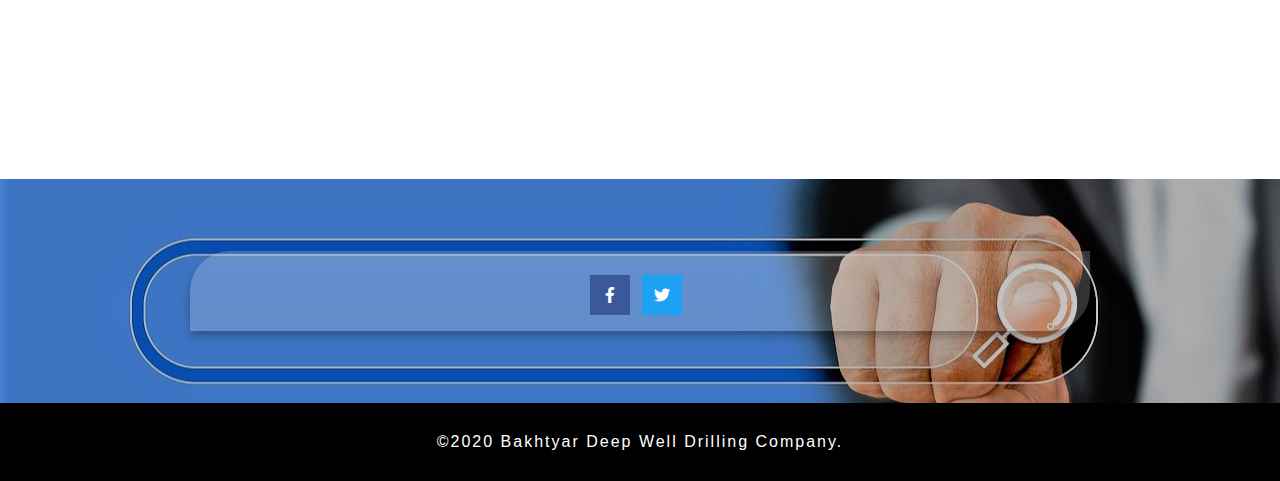
<file: contact.html>
<!DOCTYPE html>
<html lang="zxx">

<head>
	<title>Bakhtyar deep well drilling</title>
	<!-- Meta tag Keywords -->
	<meta name="viewport" content="width=device-width, initial-scale=1">
	<meta charset="UTF-8" />
	<meta name="keywords"
		content="Ice Cream Responsive web template, Bootstrap Web Templates, Flat Web Templates, Android Compatible web template, Smartphone Compatible web template, free webdesigns for Nokia, Samsung, LG, SonyEricsson, Motorola web design" />
	<script>
		addEventListener("load", function () {
			setTimeout(hideURLbar, 0);
		}, false);

		function hideURLbar() {
			window.scrollTo(0, 1);
		}
	</script>
	<!--// Meta tag Keywords -->

	<!-- Custom-Files -->
	<link rel="stylesheet" href="css/bootstrap.css">
	<!-- Bootstrap-Core-CSS -->
	<link rel="stylesheet" href="css/style.css" type="text/css" media="all" />
	<!-- Style-CSS -->
	<link rel="stylesheet" href="css/fontawesome-all.css">
	<!-- Font-Awesome-Icons-CSS -->
	<!-- //Custom-Files -->
</head>

<body>
	<!-- header -->
	<div class="header">
		<!-- navigation -->
		<nav class="navbar navbar-expand-lg navbar-light bg-light">
			<a class="navbar-brand" href="index.html">
				<img src="images/logo.png" alt=" " class="company-logo">
			</a>
			<button class="navbar-toggler" type="button" data-toggle="collapse" data-target="#navbarSupportedContent"
				aria-controls="navbarSupportedContent" aria-expanded="false" aria-label="Toggle navigation">
				<span class="navbar-toggler-icon"></span>
			</button>

			<div class="collapse navbar-collapse" id="navbarSupportedContent">
				<ul class="navbar-nav ml-auto">
					<li class="nav-item">
						<a class="nav-link" href="index.html">Home
							<span class="sr-only">(current)</span>
						</a>
					</li>
					<li class="nav-item  mx-lg-3">
						<a class="nav-link" href="about.html">About Us</a>
					</li>
					<li class="nav-item mr-lg-3">
						<a class="nav-link" href="project.html">Project</a>
					</li>
					<li class="nav-item mr-lg-3">
						<a class="nav-link" href="sales.html">Sales</a>
					</li>
					<li class="nav-item mr-lg-3">
						<a class="nav-link" href="blog.html">Machineries</a>
					</li>
					<li class="nav-item  active">
						<a class="nav-link" href="contact.html">Contact Us</a>
					</li>
				</ul>
			</div>
		</nav>
		<!-- //navigation -->
	</div>
	<!-- //header -->
	<!-- banner -->
	<div class="banner-2">

	</div>
	<!-- //banner -->

	<!-- contact -->
	<div class="contact-main  w3layouts-section py-5">
		<div class="container py-xl-5 py-lg-3">
			<div class="title-heading text-center mb-sm-5 mb-4">
				<h3 class="title text-capitalize text-dark">contact us</h3>
				<p class="title-text font-weight-light font-italic mt-2">تماس با ما</p>
			</div>
			<div class="inner_contact">
				<div class=" contact-leftgrid">
					<h4>let's Get In Touch</h4>
					<div class="address">
						<div class="row wthree-address-grid">
							<div class="col-2 address-left">
								<span class="fa fa-phone" aria-hidden="true"></span>
							</div>
							<div class="col-10 address-right">
								<p>+93779120091</p>
								<p>+93704964200</p>
							</div>
						</div>
						<div class="row wthree-address-grid">
							<div class="col-2 address-left">
								<span class="fa fa-envelope" aria-hidden="true"></span>
							</div>
							<div class="col-10 address-right">
								<a href="mailto:mailto:bakhtyardwdc@email.com">bakhtyardwdc@gmail.com</a>
							</div>
						</div>
						<div class="row wthree-address-grid">
							<div class="col-2 address-left">
								<span class="fa fa-map-marker" aria-hidden="true"></span>
							</div>
							<div class="col-10 address-right">
								<p>Main office: Darwaza-e-lahori opposite of bala hissar 1st district kabul afghanistan.
								</p>
								<p>Regional Office: Sarak Naow Kabul Jalal Abad, kabul Aghanistan.</p>
								<p class="mt-3" dir="rtl" lang="Pa" style="text-align: right;">دفتر مرکزی: دروازه لاهوری
									مقابل بالا حصار ناحیه اول کابل افغانستان.</p>
								<p class="mt-3" dir="rtl" lang="Pa" style="text-align: right;">آدرس دفتر ساحوی:سرک
									نوکابل جلال آباد کابل افغانستان.</p>
							</div>
						</div>
					</div>
				</div>
				<div class="contact-right-grid">
					<div class="wthree-contact-form">
						<form name="contact" action="POST" data-netlify="true">
							<input type="text" name="Name" placeholder="Name" required="">
							<input type="email" class="email" name="Email" placeholder="Email">
							<input type="text" name="phone" placeholder="phone number.." required="">
							<textarea name="Message" placeholder="Message" required=""></textarea>
							<input type="submit" value="SUBMIT">
						</form>
					</div>
				</div>
			</div>
		</div>
	</div>
	<div class="contact-map">
		<div class="mapouter">
			<div class="gmap_canvas"><iframe width="100%" height="469" id="gmap_canvas"
					src="https://maps.google.com/maps?q=Qilla%20Bala%20Hissar%20%D9%82%D9%84%D8%B9%DB%81%20%D8%A8%D8%A7%D9%84%D8%A7%20%D8%AD%D8%B5%D8%A7%D8%B1%2C%20Kabul%2C%20Afghanistan&t=&z=15&ie=UTF8&iwloc=&output=embed"
					frameborder="0" scrolling="no" marginheight="0" marginwidth="0"></iframe><a
					href="https://www.embedgooglemap.net"></a>
			</div>
			<style>
				.mapouter {
					position: relative;
					text-align: right;
					height: 469px;
					width: 100%;
				}

				.gmap_canvas {
					overflow: hidden;
					background: none !important;
					height: 469px;
					width: 100%;
				}
			</style>
		</div>
	</div>
	<!-- //contact -->

	<!-- newsletter -->
	<div class="footer-top py-4 text-center">
		<div class="container py-xl-5 py-lg-3">
			<!-- newsletter  -->
			<!-- <div class="agile-newsletter">
				<p class="text-white">Get the latest posts delivery directly to your inbox!</p>
			</div> -->
			<!-- //newsletter -->
			<!-- social icons -->
			<div class="footercopy-social py-3">
				<ul>
					<li>
						<a href="#">
							<span class="fab fa-facebook-f"></span>
						</a>
					</li>
					<li class="mx-2">
						<a href="#">
							<span class="fab fa-twitter"></span>
						</a>
					</li>
				</ul>
			</div>
			<!-- //social icons -->
		</div>
	</div>
	<!-- //newsletter -->


	<!-- copyright -->
	<div class="w3l-copy text-center py-4">
		<p class="text-white">©2020 Bakhtyar Deep Well Drilling Company.
		</p>
	</div>
	<!-- //copyright -->


	<!-- Js files -->

	<!-- JavaScript -->
	<script src="js/jquery-2.2.3.min.js"></script>
	<!-- Default-JavaScript-File -->

	<!-- smooth scrolling -->
	<script src="js/SmoothScroll.min.js"></script>
	<!-- //smooth scrolling -->

	<!-- start-smoth-scrolling -->
	<script src="js/move-top.js"></script>
	<script src="js/easing.js"></script>
	<script>
		jQuery(document).ready(function ($) {
			$(".scroll").click(function (event) {
				event.preventDefault();
				$('html,body').animate({
					scrollTop: $(this.hash).offset().top
				}, 1000);
			});
		});
	</script>
	<!-- start-smoth-scrolling -->

	<!-- smooth scrolling-bottom-to-top -->
	<script>
		$(document).ready(function () {
			/*
				var defaults = {
				containerID: 'toTop', // fading element id
				containerHoverID: 'toTopHover', // fading element hover id
				scrollSpeed: 1200,
				easingType: 'linear' 
				};
			*/
			$().UItoTop({
				easingType: 'easeOutQuart'
			});
		});
	</script>
	<!-- //smooth scrolling-bottom-to-top -->

	<script src="js/bootstrap.js"></script>
	<!-- Necessary-JavaScript-File-For-Bootstrap -->

	<!-- //Js files -->

</body>

</html>
</file>
<file: css/style.css>
body {
    padding: 0;
    margin: 0;
    background: #FFF;
    font-family: 'Barlow Semi Condensed', sans-serif;
}

body a {
    transition: 0.5s all;
    -webkit-transition: 0.5s all;
    -moz-transition: 0.5s all;
    -o-transition: 0.5s all;
    -ms-transition: 0.5s all;
    text-decoration: none;
}

body a:hover {
    text-decoration: none;
    transition: 0.5s all;
    -webkit-transition: 0.5s all;
    -moz-transition: 0.5s all;
    -o-transition: 0.5s all;
    -ms-transition: 0.5s all;
}

body a:focus,
a:hover {
    text-decoration: none;
}

input[type="button"],
input[type="submit"] {
    transition: 0.5s all;
    -webkit-transition: 0.5s all;
    -moz-transition: 0.5s all;
    -o-transition: 0.5s all;
    -ms-transition: 0.5s all;
}

input[type="button"]:hover,
input[type="submit"]:hover {
    transition: 0.5s all;
    -webkit-transition: 0.5s all;
    -moz-transition: 0.5s all;
    -o-transition: 0.5s all;
    -ms-transition: 0.5s all;
}

h1,
h2,
h3,
h4,
h5,
h6 {
    margin: 0;
    padding: 0;
    font-family: 'Anton', ;
}

p {
    margin: 0;
    padding: 0;
    font-family: 'Barlow Semi Condensed', sans-serif;
    font-size: 16px;
    letter-spacing: 0px;
    line-height: 1.9;
    color:black;
}

ul,
ol {
    margin: 0;
    padding: 0;
}

label {
    margin: 0;
}

a:focus,
a:hover {
    text-decoration: none;
    outline: none
}

/*-- //Reset Code --*/

/*-- bottom-to-top --*/

#toTop {
    display: none;
    text-decoration: none;
    position: fixed;
    bottom: 24px;
    right: 0%;
    overflow: hidden;
    z-index: 999;
    width: 42px;
    height: 45px;
    border: none;
    text-indent: 100%;
    background:url(../images/scrollUp.gif) no-repeat 0px 0px;
    background-position-x: 0px;
    background-position-y: 0px;
    background-size: 33px 43px;

}

#toTopHover {
    width: 32px;
    height: 65px;
    display: block;
    overflow: hidden;
    float: right;
    opacity: 0;
    -moz-opacity: 0;
    filter: alpha(opacity=0);
}

/*-- //bottom-to-top --*/

/* header */

.header {
    position: absolute;
    z-index: 99;
    width: 100%;
}

.bg-light {
    background-color: transparent !important;
}

.navbar-light .navbar-nav .nav-link {
    color: #fff;
    letter-spacing: 2px;
    font-size: 17px;
    background: rgba(14, 14, 14, 0.54);
    padding: 10px 20px;
}

.navbar-light .navbar-nav .show>.nav-link,
.navbar-light .navbar-nav .active>.nav-link,
.navbar-light .navbar-nav .nav-link.show,
.navbar-light .navbar-nav .nav-link.active {
    color:#0A79DF;
}

.navbar-light .navbar-nav .nav-link:hover,
.navbar-light .navbar-nav .nav-link:focus {
    color:#0A79DF;
}

/* //header */

/* banner section */

/* banner text */

.pogoSlider {
    min-height: 800px !important;
}
      /* my code in tex silder */
.pogoSlider-slide-element {
    -webkit-animation-fill-mode: both;
    animation-fill-mode: both;
    text-align: center;
    margin-top: 14em;
    max-width: 8100px;
}

.pogoSlider-slide-element h3 {
    font-size: 6em;
    letter-spacing: 3px;
    text-shadow: 1px 2px 6px #000;
    line-height: .9;
}

.pogoSlider-slide-element p {
    color: #f3f3f3;
    font-size: 32px;
    font-weight: 500;
    margin: 1em 0 1.5em;
    color: white;
    text-shadow: 1px 1px 2px black, 0 0 25px darkblue, 0 0 5px rgb(22, 22, 24);
}

/* banner text image */

.banner-img-agile {
    position: relative;
}

.banner-img-agile:before,
.banner-img-agile:after {
    content: " ";
    position: absolute;
    width: 10%;
    height: 4px;
    background: rgba(255, 255, 255, 0.47);
    top: 56%;
}

.banner-img-agile:before {
    left: 36%;
}

.banner-img-agile:after {
    right: 36%;
}

/* banner text image */

/* //banner text */

/* banner button */

.bubbly-button {
    display: inline-block;
    font-size: 18px;
    padding: 16px 32px;
    background-color:#0A79DF;
    color: #fff;
    border-radius: 4px;
    border: none;
    letter-spacing: 1px;
    font-family: 'Pacifico', cursive;
    box-shadow: 0 2px 25px rgba(14, 14, 14, 0.5);
}
.bubbly-button:hover {
    color: #000;
}

/* //banner button */

/* //banner section */

h3.title {
    font-size: 40px;
    color:black;
    text-shadow: 2px 2px 4px #000000;
    }

p.title-text {
    color:black;
    text-shadow: 2px 2px 4px #000000;
    font-size: 19px;
    position: relative;
}

p.title-text:before,
p.title-text:after {
    content: "";
    background: #00abff;
    width: 20%;
    height: 2px;
    box-shadow: 0px 3px 4px 1px rgba(0, 0, 0, 0.09);
    position: absolute;
    top: 50%;
}

p.title-text:before {
    left: 17%;
}

p.title-text:after {
    right: 17%;
}

p.about-left-agile {
    font-size: 40px;
}

h3.about-headagile {
    color: #00abff;
    letter-spacing: 1px;
}

.video-w3l h3 {
    font-size: 28px;
    letter-spacing: 1px;
    line-height: 1.8;
    max-width: 1000px;
    margin: 0 auto;
    color: white;
    text-shadow: 1px 1px 2px black, 0 0 25px darkblue, 0 0 5px rgb(22, 22, 24);
}

.video-w3l p {
    font-size: 20px;
    box-shadow: 0px 4px 6px 1px rgba(249, 249, 249, 0.25);
    background: rgba(8, 8, 8, 0.3);
    font-weight: 500;
    color:white;
    margin: 3em 0;
}

.video-w3l {
    background: rgba(0, 0, 0, 0.08);
}

a.btn.btn-primary.button-w3ls {
    background: #0A79DF;
    border: none;
    font-size: 18px;
    letter-spacing: 1px;
    padding: 12px 30px;
}

a.btn.btn-primary.button-w3ls:hover {
    background: #000;
}

.box-a,
.box-b {
    position: relative;
    box-shadow: 4px 2px 3px 1px rgba(0, 0, 0, 0.06);
}

.box-a:before,
.box-b:before {
    content: "";
    position: absolute;
    top: 0%;
    left: 0%;
    width: 0px;
    height: 0px;
    border-bottom: 30px solid #4C4B4B;
    border-left: 30px solid #ffffff;
    /* -webkit-box-shadow: 4px 4px 4px rgba(0, 0, 0, 0.2); */
    -moz-box-shadow: 4px 4px 4px rgba(0, 0, 0, 0.2);
    box-shadow: 4px 4px 4px rgba(0, 0, 0, 0.2);
    display: block;
    width: 0;
}

.box-a.rounded,
.box-b.rounded {
    -moz-border-radius: 5px 0 5px 5px;
    border-radius: 5px 0 5px 5px;
}

.box-a.rounded:before,
.box-b.rounded:before {
    border-width: 8px;
    border-color: #323232 #323232 transparent transparent;
    -moz-border-radius: 0 0 0 5px;
    border-radius: 0 0 0 5px;
}

.box-a i,
.box-b i {
    font-size: 50px;
    background: #00abff;
    border-radius: 50%;
    width: 100px;
    color: white;
    line-height: 1.9;
    height: 100px;
    text-align: center;
}

.box-b h3,
.box-a h3 {
    font-family: 'Barlow Semi Condensed', sans-serif;
}

.box-a:hover i,
.box-b:hover i {
    background: #00ffd5;
    color:black;
    transition: all 1s;
    -moz-transition: all 1s;
    /* Firefox 4 */
    -webkit-transition: all 1s;
    /* Safari and Chrome */
    -o-transition: all 1s;
    /* Opera */
}

.video-w3l {
    background: url(../images/bg2.png) no-repeat fixed;
    background-size: cover;
    -webkit-background-size: cover;
    -moz-background-size: cover;
    -o-background-size: cover;
    -ms-background-size: cover;
}

.middle-section {
    background: url(../images/bg.jpg) no-repeat fixed;
    background-size: cover;
    -webkit-background-size: cover;
    -moz-background-size: cover;
    -o-background-size: cover;
    -ms-background-size: cover;
    min-height: 400px;
}

/*-- Blog --*/

.event-grids {
    display: flex;
}

.agileits_event_grid_date {
    position: relative;
    flex-basis: 24%;
}

.agileits_event_grid_date p {
    font-size: 26px;
    letter-spacing: 2px;
    color: white;
    text-shadow: 1px 1px 2px black, 0 0 25px blue, 0 0 5px darkblue;
}

.agileinfo_events_grid1 {
    padding: 0em 1.5em 1.5em 2.5em;
    border-left: 3px solid #82ee07;
    position: relative;
    flex-basis: 74%;
}

.grid3 {
    padding-bottom: 0em !important;
}

.agileinfo_events_grid1:before {
    content: '';
    position: absolute;
    left: 22px;
    top: 0%;
    z-index: 000;
    border-bottom: 17px solid rgba(239, 67, 74, 0);
    border-top: 0px solid rgba(239, 67, 74, 0);
    background: transparent;
    border-right: 18px solid rgba(253, 253, 253, 0.28);
}

.agileinfo_events_grid1 a {
    font-size: 24px;
    letter-spacing: 1px;
    color: #fff;
    font-weight: 500;
    text-decoration: none;
    text-shadow: 1px 1px 2px black, 0 0 25px blue, 0 0 5px darkblue;
}

.agileinfo_events_grid1 a:hover,
.agileinfo_events_grid1 a:focus {
    color:blue;
    text-decoration: none;
    outline: none;
}

.agileits_event_grid_date:after {
    content: '';
    position: absolute;
    width: 12px;
    height: 12px;
    border-radius: 50px;
    background: #00abff;
    right: -7px;
    top: -5px;
    z-index: 9;
}

.event-grids:hover .agileits_event_grid_date:after {
    transform: scale(1.8);
    -webkit-transform: scale(1.8);
    -moz-transform: scale(1.8);
    -o-transform: scale(1.8);
    -ms-transform: scale(1.8);
    transition: 0.5s ease-in;
    -webkit-transition: 0.5s ease-in;
    -moz-transition: 0.5s ease-in;
    -ms-transition: 0.5s ease-in;
    -o-transition: 0.5s ease-in;
}

.agileits_event_grid_date span {
    font-size: 30px;
    letter-spacing: 2px;
    color: #fff;
    text-shadow: 2px 2px 3px #0c0c0c;
    color: white;
    text-shadow: 1px 1px 2px black, 0 0 25px blue, 0 0 5px darkblue;
}

.events_info_w3ls {
    padding: 2em;
    background: rgba(58, 55, 55, 0.418);
    box-shadow: 1px 2px 7px 1px rgba(12, 12, 12, 0.25);
}

.events_info_w3ls p,
.carousel-inner p {
    color: #fff;
    font-size: 17px;
    margin-top: 15px;
}

.middle-section .title-heading p {
    color: #fff;
    color: white;
    text-shadow: 1px 1px 2px black, 0 0 25px blue, 0 0 5px darkblue;
}

/*-- //Blog --*/

/*-- flexisel --*/

/* .slider.py-5 {
    background: url(../images/bg4.jpg) no-repeat bottom right;
    background-size: cover;
    -webkit-background-size: cover;
    -moz-background-size: cover;
    -o-background-size: cover;
    -ms-background-size: cover;
} */

.flex-slider {
    background: #222227;
    padding: 70px 0 165px 0;
}

#flexiselDemo1 {
    display: none;
}

.nbs-flexisel-container {
    position: relative;
    max-width: 100%;
}

.nbs-flexisel-ul {
    position: relative;
    width: 9999px;
    margin: 0px;
    padding: 0px;
    list-style-type: none;
}

.nbs-flexisel-inner {
    overflow: hidden;
    margin: 0px auto;
    padding: 2em 0 0;
}

.nbs-flexisel-item {
    float: left;
    margin: 0;
    padding: 0px;
    position: relative;
    line-height: 35px;
}

.nbs-flexisel-item>img {
    cursor: pointer;
    position: relative;
}

/*---- Nav ---*/

.nbs-flexisel-nav-left,
.nbs-flexisel-nav-right {
    width: 34px;
    height: 34px;
    position: absolute;
    cursor: pointer;
    z-index: 100;
    background: url(../images/left.png) no-repeat 2px 1px;
    top: -5% !important;
    border-radius: 5px;
    -webkit-border-radius: 5px;
    -o-border-radius: 5px;
    -ms-border-radius: 5px;
    -moz-border-radius: 5px;
}

.nbs-flexisel-nav-left {
    left: 92%;
}

.nbs-flexisel-nav-right {
    right: 3%;
    background: url(../images/right.png) no-repeat 2px 1px;
}

.projects-grid-caption a {
    color: #fff;
    letter-spacing: 1px;
    font-size: 16px;
    background: #0A79DF;
    padding: 4px 20px;
    display: inline-block;
    border-radius: 4px;
}

/*-- //flexisel --*/

/*-- newsletter --*/

.footer-top {
    background: url(../images/bg3.jpg) no-repeat center;
    background-size: cover;
    -webkit-background-size: cover;
    -moz-background-size: cover;
    -o-background-size: cover;
    -ms-background-size: cover;
}

.agile-newsletter p {
    font-size: 23px;
}

.agile-newsletter input[type="email"] {
    border: none;
    width: 60%;
    outline: none;
    border-radius: 25px 0 0 25px;
    padding: 14px 20px;
    font-size: 16px;
    color: #000;
    letter-spacing: 1px;
    box-sizing: content-box;
    box-shadow: 1px 2px 4px 1px rgba(0, 0, 0, 0.27);
}

.agile-newsletter input[type="submit"] {
    outline: none;
    color: #fff;
    padding: 14px 60px;
    letter-spacing: 1px;
    font-size: 16px;
    border-radius: 0 25px 25px 0;
    background: #ff578c;
    border: none;
    box-shadow: 1px 2px 4px 1px rgba(0, 0, 0, 0.27);
    -webkit-transition: 0.5s all;
    -moz-transition: 0.5s all;
    -o-transition: 0.5s all;
    -ms-transition: 0.5s all;
    transition: 0.5s all;
}

.agile-newsletter input[type="submit"]:hover {
    background: #000;
    -webkit-transition: 0.5s all;
    -moz-transition: 0.5s all;
    -o-transition: 0.5s all;
    -ms-transition: 0.5s all;
    transition: 0.5s all;
}

/*-- //newsletter --*/

/*-- footer --*/

.mkl_footer {
    background: #292929;
}

.mkls_footer_grid h2 {
    font-size: 32px;
    letter-spacing: 1px;
}

.mkls_footer_grid p {
    max-width: 900px;
    margin: 0 auto;
    color: #d2d2d2;
}

/*-- social icons --*/

.footercopy-social ul {
    padding: 0;
    margin: 0;
    margin-top: 8px;
}

.footercopy-social ul li {
    display: inline-block;
}

.footercopy-social ul li a {
    color: #333;
    text-align: center;
}

.footercopy-social ul li a span.fa-facebook-f {
    background: #3b5998;
}

.footercopy-social ul li a span:hover {
    opacity: 0.8;
}

.footercopy-social ul li a span.fa-twitter {
    background: #1da1f2;
}

.footercopy-social ul li a span.fa-rss {
    background: #f26522;
}

.footercopy-social ul li a span.fa-vk {
    background: #45668e;
}

.footercopy-social ul li a span {
    height: 40px;
    width: 40px;
    line-height: 40px;
    color: #fff;
    transition: 0.5s all;
    -webkit-transition: 0.5s all;
    -moz-transition: 0.5s all;
    -o-transition: 0.5s all;
    -ms-transition: 0.5s all;
}

.footercopy-social {
    background: rgba(249, 248, 248, 0.2);
    max-width: 900px;
    margin: 0 auto;
    border-radius: 40px 0;
    box-shadow: 0px 5px 9px 0px rgba(0, 0, 0, 0.28);
}

/*-- //social icons --*/

/*-- address --*/

.contact-left-footer ul li {
    display: inline-block;
}

.contact-left-footer ul li p {
    font-size: 21px;
}

.contact-left-footer ul li p i {
    color: #ff578c;
}

/*-- //address --*/

/*-- copyright --*/

.w3l-copy {
    background: #000;
}

.w3l-copy p {
    letter-spacing: 2px;
}

.w3l-copy p a {
    color: #3095fd;
    -webkit-transition: 0.5s all;
    -moz-transition: 0.5s all;
    -o-transition: 0.5s all;
    -ms-transition: 0.5s all;
    transition: 0.5s all;
}

.w3l-copy p a:hover {
    color: #fff;
    -webkit-transition: 0.5s all;
    -moz-transition: 0.5s all;
    -o-transition: 0.5s all;
    -ms-transition: 0.5s all;
    transition: 0.5s all;
}

/*-- //copyright --*/

/*-- stats --*/

section.stats_test {
    background: url(../images/bg5.jpg) no-repeat center fixed;
    background-size: cover;
    -webkit-background-size: cover;
    -moz-background-size: cover;
    -o-background-size: cover;
    -ms-background-size: cover;
}

.stats_left p {
    font-size: 60px;
    color: #00abff;
    font-weight: 400;
}

.stats_left h4 {
    font-size: 18px;
    color: #fff;
    letter-spacing: 2px;
}

.stats_left i {
    font-size: 40px;
    color: #fff;
}

.inner_stat_wthree_agileits {
    background: rgba(27, 27, 27, 0.58);
}

/*-- //stats --*/

.banner-2 {
    background: url(../images/b1.png) no-repeat center;
    background-size: cover;
    -webkit-background-size: cover;
    -moz-background-size: cover;
    -o-background-size: cover;
    -ms-background-size: cover;
    min-height: 450px;
}

/*-- gallery --*/

.section_1_gallery_grid1 {
    position: relative;
}

.proj_gallery_grid1_pos {
    background: rgba(14, 15, 16, 0.59);
    bottom: 23px;
    left: 30px;
    opacity: 0;
    padding: 1em;
    position: absolute;
    right: 30px;
    text-align: center;
    visibility: hidden;
    -webkit-transform: scaleX(-1);
    transform: scaleX(-1);
    -moz-transform: scaleX(-1);
    -o-transform: scaleX(-1);
    -ms-transform: scaleX(-1);
    -webkit-transition: all 0.8s ease;
    transition: all 0.8s ease;
}

.proj_gallery_grid1_pos h3 {
    font-size: 1.3em;
    letter-spacing: 2px;
    font-weight: 600;
    position: relative;
    color: #42a5f5;
    text-shadow: 0 1px 2px rgba(0, 0, 0, 0.37);
}

.proj_gallery_grid1_pos p {
    color: #fff;
    letter-spacing: 1px;
    font-size: 14px;
}

.section_1_gallery_grid:hover .proj_gallery_grid1_pos {
    opacity: 1;
    visibility: visible;
    -webkit-transform: scaleX(1);
    transform: scaleX(1);
    -moz-transform: scaleX(1);
    -o-transform: scaleX(1);
    -ms-transform: scaleX(1);
}

p.quia {
    font-size: 1.2em;
    color: #140b05;
    font-weight: 600;
    text-align: center;
    letter-spacing: 2px;
    text-transform: uppercase;
}

/*-- //gallery --*/

/* contact */

.contact-right-grid {
    background: #EAF0F1;
    padding: 3em;
}
/* .contact-right-grid ::placeholder { color: white; font-size: 1.2em; } */
.contact-right-grid:before {
    content: '';
    position: absolute;
    left: 49.9%;
    border-right: 19px solid #EAF0F1;
    border-top: 18px solid transparent;
    border-bottom: 15px solid transparent;
}

.wthree-contact-form input[type="text"],
.wthree-contact-form input[type="email"] {
    width: 100%;
    color: rgb(12, 12, 12);
    background: none;
    outline: none;
    font-size: 16px;
    padding: 12px;
    margin-bottom: 1.2em;
    border: 1px solid #00abff;
    -webkit-appearance: none;
    display: inline-block;
    letter-spacing: 1px;
}

.wthree-contact-form textarea {
    resize: none;
    width: 100%;
    font-size: 1.2em;
    background: none;
    color: rgb(12, 12, 12);
    outline: none;
    padding: .7em .8em;
    border: solid 1px #00abff;
    min-height: 8em;
    -webkit-appearance: none;
    letter-spacing: 1px;
}

.wthree-contact-form input[type="submit"] {
    border: none;
    outline: none;
    color: #fff;
    padding: 12px;
    font-size: 1.2em;
    letter-spacing: 1px;
    margin: 1em 1em 0 0;
    -webkit-appearance: none;
    background: linear-gradient(to left, #3a6186 , #89253e);
    border: 1px solid #00abff;
    transition: 0.5s all;
    width: 100%;
    -webkit-transition: 0.5s all;
    -moz-transition: 0.5s all;
    border-radius: 10px;
    cursor: pointer;
    

}

.wthree-contact-form input[type="submit"]:hover {
    background:#39F; 
    /* #70c3be; */
}

.contact-map iframe {
    width: 100%;
    height: 449px;
    outline: none;
    border: none;
    display: block;
}

.contact-leftgrid {
    background: linear-gradient(to left, #3a6186 , #89253e);
    padding: 4em;
    box-shadow: -2px 2px 8px 2px rgba(19, 18, 18, 0.25);
}

.contact-leftgrid h4 {
    color: #fff;
    letter-spacing: 1px;
    font-size: 30px;
    text-transform: capitalize;
    margin-bottom: 1em;
}

.contact-left {
    padding: 0 1em;
    float: right;
    width: 48%;
    margin-bottom: 3em;
}

.address-left {
    line-height: 2;
    padding: 1em 1em;
}

.address-left span.fa {
    color: #faf4f4;
    font-size: 1.5em;
}

.address-right {
    padding: 0;
}

.address-right a {
    display: block;
    color: #fff;
    font-size: 1em;
    letter-spacing: 1px;
    line-height: 2;
    padding-top: 1em;
}

.address-right h6 {
    color: #7d1509;
    font-size: 1.1em;
    margin: 0;
    font-weight: 600;
}

.address-right p {
    line-height: 2;
    color: #fff;
    letter-spacing: 1px;
}

.address-right p a {
    color: #000;
    text-decoration: none;
}

.address-right p a:hover {
    color: #ad1a0a;
}

.address-right p span {
    display: block;
    margin: .5em 0;
}

@media screen and (min-width: 992px) {
    .inner_contact {
        display: -webkit-box;
        /* OLD - iOS 6-, Safari 3.1-6 */
        display: -moz-box;
        /* OLD - Firefox 19- (buggy but mostly works) */
        display: -ms-flexbox;
        /* TWEENER - IE 10 */
        display: -webkit-flex;
        /* NEW - Chrome */
        display: flex;
    }
    .contact-leftgrid,
    .contact-right-grid {
        -webkit-box-flex: 1;
        /* OLD - iOS 6-, Safari 3.1-6 */
        -moz-box-flex: 1;
        /* OLD - Firefox 19- */
        width: 20%;
        /* For old syntax, otherwise collapses. */
        -webkit-flex: 1;
        /* Chrome */
        -ms-flex: 1;
        /* IE 10 */
        flex: 1;
        /* NEW, Spec - Opera 12.1, Firefox 20+ */
    }
}

.modal-header {
    background: #00abff;
    color: #fff;
    border: none;
}

/* menu */
.menu-text-right h4,
.menu-text-right1 h4 {
    font-size: 25px;
    color: #0a0a0a;
    display: inline;
}

h4.price-clr {
    color: #00abff;
}

.menu-text-right p, .menu-text-right1 p {
    margin-top: 10px;
}

.menu-title {
    float: left;
}

.agileinfo-tab-content1 {
    padding: 2em;
}

.menu-price {
    float: right;
}
.nav-tabs .nav-link {
    font-size: 20px;
    letter-spacing: 1px;
    padding: 12px 0;
    text-align: center;
    color:#495057;
}
.nav-tabs li.nav-item {
    width: 20%;
}
.nav-tabs .nav-link.active, .nav-tabs .nav-item.show .nav-link {
    color: #0A79DF;
}
.agileinfo-tab-content1:nth-child(1),.agileinfo-tab-content1:nth-child(2) {
    padding-top: 4em;
}
/* // menu */


/*--responsive--*/

@media(max-width: 1680px) {}

@media(max-width: 1600px) {}

@media(max-width: 1440px) {}

@media(max-width: 1366px) {
    .nbs-flexisel-nav-left,
    .nbs-flexisel-nav-right {
        top: -8% !important;
    }
    .nbs-flexisel-nav-left {
        left: 91%;
    }
    .banner-2 {
        min-height: 400px;
    }
}
    
@media(max-width: 1280px) {
    .pogoSlider-slide-element {
        margin-top: 12em;
    }
    .pogoSlider-slide-element h3 {
        font-size: 4em;
        color: white;
        text-shadow: 1px 1px 2px black, 0 0 25px darkblue, 0 0 5px rgb(22, 22, 24);
    }
    .pogoSlider-slide-element p {
        font-size: 30px;
        letter-spacing:0px;
    }
    .bubbly-button {
        font-size: 16px;
        padding: 16px 30px;
    }
    .pogoSlider {
        min-height: 750px !important;
    }
    .contact-map iframe {
        height: 350px;
    }
}

@media(max-width: 1080px) {
    .navbar-light .navbar-nav .nav-link {
        font-size: 16px;
    }
    .banner-img-agile img {
        width: 8%;
    }
    .pogoSlider-slide-element h3 {
        font-size: 4.5em;
    }
    .pogoSlider-slide-element p {
        font-size: 28px;
        letter-spacing: 6px;
        margin: .8em 0 1em;
    }
    .pogoSlider {
        min-height: 650px !important;
    }
    h3.title {
        font-size: 34px;
    }
    p.title-text {
        font-size: 18px;
    }
    .video-w3l p {
        font-size: 18px;
        margin: 2.5em 0;
    }
    .video-w3l h3 {
        font-size: 32px;
    }
    .box-a i,
    .box-b i {
        font-size: 35px;
        width: 80px;
        line-height: 2.2;
        height: 80px;
        margin-top: .7em;
    }
    .nbs-flexisel-nav-left {
        left: 89%;
    }
    .banner-2 {
        min-height: 320px;
    }
}

@media(max-width: 1050px) {
    p.about-left-agile {
        font-size: 38px;
        line-height: 1.5;
    }
}

@media(max-width: 1024px) {
    .navbar-light .navbar-nav .nav-link {
        font-size: 15px;
        padding: 10px 16px;
    }
    .banner-2 {
        min-height: 300px;
    }
}

@media(max-width: 991px) {
    .navbar-light .navbar-toggler {
        color: rgba(0, 0, 0, 0.5);
        border-color: #fff;
        border-radius: 0;
        background: #fff;
        padding: 4px 10px;
    }
    .navbar-light .navbar-nav .nav-link {
        font-size: 16px;
        padding: 0;
        text-align: center;
        background: none;
    }
    li.nav-item {
        padding: 14px 0;
    }
    div#navbarSupportedContent {
        background: rgba(0, 0, 0, 0.73);
    }
    p.title-text:before {
        left: 12%;
    }
    p.title-text:after {
        right: 12%;
    }
    .video-w3l h3 {
        font-size: 28px;
    }
    .box-a i,
    .box-b i {
        font-size: 45px;
        width: 100px;
        line-height: 2.2;
        height: 100px;
        margin-top: 0;
    }
    .agileits_event_grid_date p {
        font-size: 24px;
    }
    .agileits_event_grid_date span {
        letter-spacing: 1px;
    }
    .stats_left i {
        font-size: 36px;
    }
    .stats_left p {
        font-size: 50px;
    }
    .stats_left h4 {
        font-size: 17px;
    }
    .contact-left-footer ul li p {
        font-size: 20px;
    }
    .w3ls-acco-1 {
        text-align: center;
    }
    .proj_gallery_grid1_pos p {
        font-size: 13px;
    }
    .proj_gallery_grid1_pos h3 {
        font-size: 1em;
    }
    .address-left {
        line-height: 2;
        padding: 2em 0em;
        text-align: center;
    }
    .contact-leftgrid h4 {
        font-size: 26px;
    }
    .contact-leftgrid {
        padding: 3em;
    }
    .nav-tabs li.nav-item {
        width: 20%;
        padding: 0;
    }
    .dropdown-menu {
        text-align: center;
        margin-top: 1em;
    }
}

@media(max-width: 900px) {
    .pogoSlider {
        min-height: 600px !important;
    }
    .banner-2 {
        min-height: 250px;
    }
}

@media(max-width: 800px) {
    .pogoSlider-slide-element {
        margin-top: 10em;
    }
    .nbs-flexisel-nav-left {
        left: 86%;
    }
    .section_1_gallery_grid {
        padding: 0 .5em;
    }
    .agileinfo-tab-content1:nth-child(1), .agileinfo-tab-content1:nth-child(2) {
        padding-top: 3em;
    }
    .menu-text-right h4, .menu-text-right1 h4 {
        font-size: 22px;
    }
}

@media(max-width: 768px) {}

@media(max-width: 767px) {}

@media(max-width: 736px) {
    .pogoSlider-slide-element h3 {
        font-size: 4em;
    }
    .pogoSlider-slide-element p {
        font-size: 26px;
        letter-spacing: 5px;
    }
    .pogoSlider {
        min-height: 560px !important;
    }
    p.title-text:before {
        left: 8%;
    }
    p.title-text:after {
        right: 8%;
    }
    .video-w3l h3 {
        font-size: 26px;
    }
    .video-w3l p {
        font-size: 16px;
    }
    .box-a i,
    .box-b i {
        font-size: 35px;
        width: 80px;
        line-height: 2.2;
        height: 80px;
        margin-top: .7em;
    }
    .agileinfo_events_grid1 a {
        font-size: 20px;
    }
    .events_info_w3ls p,
    .carousel-inner p {
        font-size: 15px;
    }
    .agileits_event_grid_date p {
        font-size: 22px;
    }
    .agileits_event_grid_date span {
        font-size: 26px;
    }
    .agile-newsletter input[type="submit"] {
        padding: 14px 40px;
    }
    .mkls_footer_grid h2 {
        font-size: 28px;
    }
    .contact-left-footer ul li p {
        font-size: 18px;
    }
    .proj_gallery_grid1_pos {
        bottom: 6px;
        left: 10px;
        padding:.5em;
        right: 10px;
    }
    .contact-map iframe {
        height: 300px;
    }
    .nav-tabs .nav-link {
        font-size: 18px;
        padding: 10px 0;
    }
    .agileinfo-tab-content1.border-right {
        border-right: none !important;
    }
    .agileinfo-tab-content1 {
        border-bottom: 1px solid #dee2e6 !important;
    }
    .row.border-bottom {
        border-bottom: none !important;
    }
    .agileinfo-tab-content1:nth-child(1), .agileinfo-tab-content1:nth-child(2) {
        padding-top: 2em;
    }
    .d-flex.border-bottom, .d-flex.tabs-style {
        display: inherit !important;
    }
}

@media(max-width: 667px) {}

@media(max-width: 640px) {
    a.btn.btn-primary.button-w3ls {
        font-size: 16px;
    }
}

@media(max-width: 600px) {
    a.navbar-brand img {
        width: 20%;
    }
    .bubbly-button {
        font-size: 15px;
        padding: 14px 26px;
    }
    .nbs-flexisel-nav-left {
        left: 83%;
    }
    .banner-2 {
        min-height: 200px;
    }
}

@media(max-width: 568px) {
    .pogoSlider-slide-element h3 {
        font-size: 3.5em;
    }
    .pogoSlider-slide-element p {
        font-size: 23px;
        letter-spacing: 3px;
    }
    .pogoSlider-slide-element p {
        font-size: 23px;
        letter-spacing: 3px;
    }
    .section_1_gallery_grid {
        padding: 0 1em;
    }
    .proj_gallery_grid1_pos h3 {
        font-size: 1.3em;
    }
    .proj_gallery_grid1_pos p {
        font-size: 14px;
    }
    .proj_gallery_grid1_pos {
        bottom: 30px;
        left: 30px;
        padding: 1em;
        right: 30px;
    }
}

@media(max-width: 480px) {
    .pogoSlider-slide-element p {
        font-size: 23px;
        letter-spacing: 3px;
    }
    .navbar-light .navbar-toggler {
        padding: 2px 7px;
    }
    .banner-img-agile img {
        width: 12%;
    }
    h3.title {
        font-size: 30px;
    }
    p.title-text {
        font-size: 15px;
    }
    .video-w3l h3 {
        font-size: 24px;
    }
    .video-w3l p {
        font-size: 15px;
    }
    .agileits_event_grid_date,
    .agileinfo_events_grid1 {
        flex-basis: 100%;
    }
    .event-grids {
        display: inherit;
    }
    .agileinfo_events_grid1 {
        padding: 1.8em 0 2em;
        border-left: none;
        border-top: 3px solid #0a0a0a;
        margin-top: 1em;
    }
    .agileits_event_grid_date:after {
        top: 113%;
        right: 98%;
    }
    .agileinfo_events_grid1:before {
        left: 0px;
        top: 4.8%;
        border-bottom: 17px solid rgba(253, 253, 253, 0.28);
        border-top: 0px solid rgba(253, 253, 253, 0.28);
        border-right: 18px solid rgba(239, 67, 74, 0);
    }
    .nbs-flexisel-nav-left {
        left: 80%;
    }
    .inner_stat_wthree_agileits {
        display: inherit !important;
    }
    .col-sm-4.py-5.stats_left.counter_grid2.border-left.border-right {
        border: none !important;
        border-top: 1px solid #dee2e6 !important;
        border-bottom: 1px solid #dee2e6 !important;
    }
    .agile-newsletter p {
        font-size: 19px;
    }
    .agile-newsletter input[type="submit"] {
        padding: 12px 27px;
    }
    .agile-newsletter input[type="email"] {
        padding: 12px 20px;
    }
    .mkls_footer_grid h2 {
        font-size: 24px;
        margin-bottom: 30px !important;
    }
    .address-left {
        text-align: left;
    }
    .address-left span.fa {
        font-size: 1.2em;
    }
    .nav-tabs .nav-link {
        font-size: 16px;
    }
}

@media(max-width: 440px) {
    .pogoSlider {
        min-height: 530px !important;
    }
    p.title-text:before {
        left: 4%;
    }
    p.title-text:after {
        right: 4%;
    }
    p.about-left-agile {
        font-size: 34px;
    }
    h3.about-headagile {
        font-size: 24px;
    }
    p {
        font-size: 15px;
    }
    .box-a,
    .box-b {
        padding: 2em 1em !important;
    }
    .nbs-flexisel-nav-left,
    .nbs-flexisel-nav-right {
        top: -3% !important;
    }
    .agile-newsletter input[type="submit"] {
        padding: 12px 21px;
    }
    .mkls_footer_grid h2 {
        font-size: 24px;
        margin-bottom: 20px !important;
        line-height: 1.6;
    }
}

@media(max-width: 414px) {
    .pogoSlider-slide-element p {
        font-size: 20px;
        letter-spacing: 2px;
    }
    .pogoSlider-slide-element {
        margin-top: 8em;
    }
    .pogoSlider {
        min-height: 480px !important;
    }
    .box-b h3,
    .box-a h3 {
        font-size: 25px;
    }
    .box-a i,
    .box-b i {
        font-size: 30px;
        width: 70px;
        line-height: 2.2;
        height: 70px;
        margin-top: 1em;
    }
    .agile-newsletter input[type="email"] {
        width: 56%;
    }
    .banner-2 {
        min-height: 150px;
    }
    .contact-right-grid {
        padding: 2em;
    }
    .wthree-contact-form input[type="text"], .wthree-contact-form input[type="email"] {
        font-size: 15px;
        padding: 10px;
        margin-bottom: 1em;
    }
    .wthree-contact-form textarea {
        min-height: 7em;
        font-size: 1em;
    }
    .wthree-contact-form input[type="submit"] {
        font-size: 1em;
    }
    .contact-right-grid {
        padding: 1.5em;
    }
    .contact-map iframe {
        height: 250px;
    }
    .nav-tabs .nav-link {
        font-size: 14px;
    }
}

@media(max-width: 384px) {
    p.title-text:before {
        left: 0%;
    }
    p.title-text:after {
        right: 0%;
    }
    .video-w3l h3 {
        font-size: 22px;
    }
    .video-w3l p {
        font-size: 14px;
        margin: 2em 0;
    }
    .d-flex.box-a .col-3,
    .d-flex.box-a .col-9,
    .d-flex.box-b .col-3,
    .d-flex.box-b .col-9 {
        flex: 0 0 100%;
        max-width: 100%;
        text-align: center !important;
    }
    .box-a,
    .box-b {
        display: inherit !important;
    }
    .box-a i {
        margin-top: 0em;
        margin-bottom: .5em;
    }
    .box-b i {
        margin-top: .5em;
    }
    .box-a,
    .box-b {
        padding: 2em 0 !important;
    }
    .nbs-flexisel-nav-left {
        left: 76%;
    }
    .agile-newsletter input[type="email"] {
        width: 52%;
    }
    .footercopy-social ul li a span {
        height: 30px;
        width: 30px;
        line-height: 30px;
    }
    .agileinfo-tab-content1 {
        padding: 2em 1em;
    }
}


@media(max-width: 375px) {
    .menu-text-right h4, .menu-text-right1 h4 {
        font-size: 20px;
    }
}

@media(max-width: 320px) {
    a.navbar-brand img {
        width: 10%;
    }
    .company-logo {
        width: 10%;
    }
    .navbar-light .navbar-toggler {
        padding: 1px 6px;
    }
    .banner-img-agile img {
        width: 16%;
    }
    .banner-img-agile:before {
        left: 34%;
    }
    .banner-img-agile:after {
        right: 34%;
    }
    .pogoSlider-slide-element h3 {
        font-size: 2.8em;
    }
    .pogoSlider-slide-element p {
        font-size: 16px;
    }
    .bubbly-button {
        font-size: 15px;
        padding: 12px 18px;
    }
    .pogoSlider-slide-element {
        margin-top: 7em;
    }
    .pogoSlider {
        min-height: 420px !important;
    }
    li.nav-item {
        padding: 10px 0;
    }
    h3.title {
        font-size: 26px;
    }
    p.title-text {
        font-size: 13px;
    }
    p.about-left-agile {
        font-size: 31px;
    }
    h3.about-headagile {
        font-size: 22px;
    }
    p {
        font-size: 14px;
    }
    .video-w3l h3 {
        font-size: 20px;
    }
    .agileinfo_events_grid1:before {
        top: 4%;
    }
    .nbs-flexisel-nav-left {
        left: 72%;
    }
    .agile-newsletter input[type="submit"] {
        padding: 12px 15px;
    }
    .agile-newsletter input[type="email"] {
        width: 47%;
    }
    .mkls_footer_grid h2 {
        font-size: 22px;
    }
    .contact-left-footer ul li p {
        font-size: 16px;
    }
    .proj_gallery_grid1_pos {
        bottom: 10px;
    }
    .banner-2 {
        min-height: 120px;
    }
    .contact-leftgrid {
        padding: 2em;
    }
    .contact-leftgrid h4 {
        font-size: 22px;
        margin-bottom: .8em;
    }
    .address-right {
        padding: .5em 0;
    }
    .address-left {
        padding: 1.5em 0em;
    }
    .nav-tabs .nav-link {
        font-size: 13px;
        letter-spacing: 0px;
    }
    .agileinfo-tab-content1 {
        padding: 1.5em .5em;
    }
    .menu-text-right h4, .menu-text-right1 h4 {
        font-size: 18px;
    }
    .menu-text-right p, .menu-text-right1 p {
        font-size: 12px;
    }
}




/*--//responsive--*/


/* Responsive layout - makes a two column-layout instead of four columns */
@media (max-width: 800px) {
    .column {
      flex: 46%;
      max-width: 46%;
    }
    .company-logo {
        height: 30%;
    }
  }
  
  .card {
    max-width: 400px;
  }
  .card-title {
    font-weight:bold;
    text-align: center;
  }
  .card-text {
    text-align: justify;
  }
  .card-img-top {
      min-height: 300px;
      height: 300px;
  }
  .card-video-top {
    width: 100% !important;
  height: auto !important;
}
  .modal-header {
    background-image: linear-gradient(#0A79DF,#0A79DF);
  }
  .modal-footer {
    background-image: linear-gradient(#0A79DF,#0A79DF);
  }
  #left-panel-link {
    position: relative;
    left: 5%;
    background-color: #7a9dbe;
    color: white;
    font-size: 16px;
    padding: 12px 20px;
    border: none;
    cursor: pointer;
    border-radius: 5px;
  }
  #right-panel-link {
    position: relative;
    left: 5%;
    background-color: #0A79DF;
    color: white;
    font-size: 16px;
    padding: 12px 20px;
    border: none;
    cursor: pointer;
    border-radius: 5px;
  }
  .sep {
    height: 25px;
  }
  .list-group {
      color: #155724;
      background-color: #0A79DF;
  }
  .card-body {
      color: #155724;
      background-color: #0A79DF;
  }


.project-card{

    display: flex;
    flex-direction: row;
    flex-wrap: wrap; 
    align-items: center;   
    width: 100%;
}
.project-card .card {
    margin: 3%;
    padding: 20px;
}
</file>
<file: css/sales_page.css>
html{
    overflow-y: scroll;
}

body{
    background:#fff;
  }

a{
    text-decoration: none;
    color: lightskyblue;
    cursor: pointer;
    opacity: 0.95;
}

a:hover{
  opacity: 1;
  color: black;
}



/*-----------------
Cards
------------------*/
.main-cont{
    padding: 0;
    margin: 0;
    top: -215px;
    width: 100%;
}

.news-row {
	margin: 0;
    margin-top: 50px;
    margin-bottom: 50px;
    
}

.news-block{
    margin: auto;
    padding: 0;
    max-width: 1060px;
    min-width: 100px;
    background-color: #f7f7f7;

    border: 20px solid transparent;
    -o-border-image: linear-gradient(to bottom right,rgba(255, 255, 255, 0.75) 0%,rgba(245, 245, 245, 0.75) 0%,rgba(245, 245, 245, 0.75) 16.6%,rgb(245, 245, 245) 37.8%,rgb(245, 245, 245) 48.8%,rgb(254, 254, 254) 53.1%,rgba(245, 245, 245, 0.75) 79.4%,rgba(245, 245, 245, 0.75) 84.3%) !important;
       border-image: -webkit-gradient(linear,left top, right bottom,from(rgba(255, 255, 255, 0.75)),color-stop(0%, rgba(245, 245, 245, 0.75)),color-stop(16.6%, rgba(245, 245, 245, 0.75)),color-stop(37.8%, rgb(245, 245, 245)),color-stop(48.8%, rgb(245, 245, 245)),color-stop(53.1%, rgb(254, 254, 254)),color-stop(79.4%, rgba(245, 245, 245, 0.75)),color-stop(84.3%, rgba(245, 245, 245, 0.75))) !important;
       border-image: linear-gradient(to bottom right,rgba(255, 255, 255, 0.75) 0%,rgba(245, 245, 245, 0.75) 0%,rgba(245, 245, 245, 0.75) 16.6%,rgb(245, 245, 245) 37.8%,rgb(245, 245, 245) 48.8%,rgb(254, 254, 254) 53.1%,rgba(245, 245, 245, 0.75) 79.4%,rgba(245, 245, 245, 0.75) 84.3%) !important;
    border-image-slice: 1 !important;
    -webkit-transition: all 0.6s ease;
    transition: all 0.6s ease;
    -webkit-animation: blockAppear .6s ease-in-out;
            animation: blockAppear .6s ease-in-out;
    -webkit-animation-duration: 1s;
            animation-duration: 1s;
}

.underlay{
  /*display: none;*/
  margin: 0;
  padding: 0;
  max-height: 350px;
  max-width: 340px;
  background-color: #f7f7f7;

}

.card{
    margin: 0;
    width: 340px;
    max-height: 350px;
    max-width: 340px;
    background-color: #f7f7f7;
    border: 20px solid transparent !important;
    -o-border-image: linear-gradient(to bottom right,rgba(255, 255, 255, 0.75) 0%,rgba(245, 245, 245, 0.75) 0%,rgba(245, 245, 245, 0.75) 16.6%,rgba(245, 245, 245, 0.75) 79.4%,rgba(245, 245, 245, 0.75) 84.3%) !important;
       border-image: -webkit-gradient(linear,left top, right bottom,from(rgba(255, 255, 255, 0.75)),color-stop(0%, rgba(245, 245, 245, 0.75)),color-stop(16.6%, rgba(245, 245, 245, 0.75)),color-stop(79.4%, rgba(245, 245, 245, 0.75)),color-stop(84.3%, rgba(245, 245, 245, 0.75))) !important;
       border-image: linear-gradient(to bottom right,rgba(255, 255, 255, 0.75) 0%,rgba(245, 245, 245, 0.75) 0%,rgba(245, 245, 245, 0.75) 16.6%,rgba(245, 245, 245, 0.75) 79.4%,rgba(245, 245, 245, 0.75) 84.3%) !important;
    border-image-slice: 1 !important;
    -webkit-transition: -webkit-transform 0.6s ease;
    transition: -webkit-transform 0.6s ease;
    transition: transform 0.6s ease;
    transition: transform 0.6s ease, -webkit-transform 0.6s ease;
    -webkit-animation: blockAppear .6s ease-in-out;
            animation: blockAppear .6s ease-in-out;
    -webkit-animation-duration: 1.5s;
            animation-duration: 1.5s;
}

@-webkit-keyframes blockAppear {
  0% {
    opacity: 0;
    -webkit-transform: translateY(20px) ;
            transform: translateY(20px) ;
  }
  ready.css:1
  40% {
    opacity: 0;
    -webkit-transform: translateY(20px);
            transform: translateY(20px);
    -webkit-box-shadow: 0 10px 35px rgba(0,0,0,.15), 0 1px 0 rgba(0,0,0,.15);
            box-shadow: 0 10px 35px rgba(0,0,0,.15), 0 1px 0 rgba(0,0,0,.15);
  }
  ready.css:1
  80% {
    opacity: 1;
    -webkit-transform: translateY(-5px);
            transform: translateY(-5px);
  }
  ready.css:1
  100% {
    opacity: 1;
    -webkit-transform: translateY(0);
            transform: translateY(0);
    -webkit-box-shadow: none;
            box-shadow: none;
  }
}

@keyframes blockAppear {
  0% {
    opacity: 0;
    -webkit-transform: translateY(20px) ;
            transform: translateY(20px) ;
  }
  ready.css:1
  40% {
    opacity: 0;
    -webkit-transform: translateY(20px);
            transform: translateY(20px);
    -webkit-box-shadow: 0 10px 35px rgba(0,0,0,.15), 0 1px 0 rgba(0,0,0,.15);
            box-shadow: 0 10px 35px rgba(0,0,0,.15), 0 1px 0 rgba(0,0,0,.15);
  }
  ready.css:1
  80% {
    opacity: 1;
    -webkit-transform: translateY(-5px);
            transform: translateY(-5px);
  }
  ready.css:1
  100% {
    opacity: 1;
    -webkit-transform: translateY(0);
            transform: translateY(0);
    -webkit-box-shadow: none;
            box-shadow: none;
  }
}

.card:hover{
    z-index: 999;
    max-height: 800px;
    width: 400px;
    max-width: 400px;
    border: none !important;
    border-right: 60px solid transparent !important;
    border-bottom: 20px solid transparent !important;
    margin-right: -20px;
	  -webkit-transform:  translate(-30px, -50px);
	          transform:  translate(-30px, -50px);
}

.card:before{
  -webkit-box-shadow: none;
          box-shadow: none;
  display: block;
  content: '';
  position: absolute;
  width: 100%;
  max-width: 400px;
  height: 100%;
  -webkit-transition: -webkit-box-shadow 0.6s ease;
  transition: -webkit-box-shadow 0.6s ease;
  transition: box-shadow 0.6s ease;
  transition: box-shadow 0.6s ease, -webkit-box-shadow 0.6s ease;
}

.card:hover:before
{
  max-width: 300px;
  -webkit-box-shadow: 60px 60px 20px RGBA(142, 142, 142, .6);
          box-shadow: 60px 60px 20px RGBA(142, 142, 142, .6);
}

.card:hover .card-img-top{
	height: 300px;
}

.card:hover .card-block {
  width: 300px;
	background-image: -webkit-gradient(linear,right bottom, left top,from(rgb(72, 85, 108)),color-stop(50%, rgb(27, 33, 43)),color-stop(51%, rgb(20, 25, 34)),to(rgb(53, 59, 69)));
	background-image: linear-gradient(to top left,rgb(72, 85, 108) 0%,rgb(27, 33, 43) 50%,rgb(20, 25, 34) 51%,rgb(53, 59, 69) 100%);
}

.card:hover .card-title{
    color: white;
}

.card:hover .card-text{
	  /*display: block !important;*/
    color: white;
}

.card-block{
    margin: 4px;
    padding: 9px;
    background-color: #f7f7f7;
    background-image: -webkit-gradient(linear,left top, right bottom,from(rgba(255, 255, 255, 0.75)),color-stop(0%, rgba(245, 245, 245, 0.75)),color-stop(16.6%, rgba(245, 245, 245, 0.75)),color-stop(37.8%, rgb(245, 245, 245)),color-stop(48.8%, rgb(245, 245, 245)),color-stop(53.1%, rgb(254, 254, 254)),color-stop(79.4%, rgba(245, 245, 245, 0.75)),color-stop(84.3%, rgba(245, 245, 245, 0.75)));
    background-image: linear-gradient(to bottom right,rgba(255, 255, 255, 0.75) 0%,rgba(245, 245, 245, 0.75) 0%,rgba(245, 245, 245, 0.75) 16.6%,rgb(245, 245, 245) 37.8%,rgb(245, 245, 245) 48.8%,rgb(254, 254, 254) 53.1%,rgba(245, 245, 245, 0.75) 79.4%,rgba(245, 245, 245, 0.75) 84.3%);
    background-repeat: no-repeat;
}

.card-text {
	display: none;
}

.card-img-top{
    width: 300px;
    height: 250px;
    background-color: #fff;
    -webkit-transition: height 0.8s ease;
    transition: height 0.8s ease;
}

@media (max-width: 1120px){
    .bar-cont{
        width: 100%;
    }
    .news-block{
       max-width: 720px;
    }
    .card:hover{
      margin-right: -20px;
    }
    .card:hover .card-block{
      width: 300px;
    }
}

@media (max-width: 800px){
    .news-block{
       min-width: 380px;
    }
    .card:hover{
      border-left: 20px solid transparent !important;
      margin-right: -40px;
      -webkit-transform:  translate(0, -50px);
              transform:  translate(0, -50px);
    }
    .card:hover:before{
      -webkit-box-shadow: 0px 60px 40px RGBA(142, 142, 142, .5);
              box-shadow: 0px 60px 40px RGBA(142, 142, 142, .5);
    }
    .card:hover .card-block{
      width: 300px;
    }
}

@media (max-width: 580px){
  .news-block{
     max-width: 380px;
  }
}
</file>
<file: css/pogo-slider.min.css>
.pogoSlider-dir-btn:focus,
.pogoSlider-nav-btn:focus {
	outline: 0;
}

.pogoSlider {
	width: 100%;
	position: relative;
	overflow: hidden;
}

#column-left .pogoSlider,
#column-right .pogoSlider,
#content .pogoSlider {
	margin-bottom: 20px;
}

.pogoSlider--banner .pogoSlider-slide {
	ms-filter: "progid:DXImageTransform.Microsoft.Alpha(Opacity=100)";
	filter: alpha(opacity=100);
	opacity: 1;
}

.pogoSlider-slide {
	width: 100%;
	min-height: 100%;
	position: absolute;
	background-size: cover;
	-webkit-background-size: cover;
	-moz-background-size: cover;
	-o-background-size: cover;
	-ms-background-size: cover;
	background-position: center;
	-ms-filter: "progid:DXImageTransform.Microsoft.Alpha(Opacity=0)";
	filter: alpha(opacity=0);
	opacity: 0;
	-webkit-perspective: 1300px;
	perspective: 1300px;
	overflow: hidden;
}

.pogoSlider-loading {
	position: absolute;
	top: 0;
	left: 0;
	width: 100%;
	height: 100%;
	background: #eaeaea;
	z-index: 11
}

.pogoSlider-loading-icon {
	position: absolute;
	top: 50%;
	margin-top: -18px;
	left: 50%;
	margin-left: -18px;
	width: 36px;
	height: 36px;
	background-image: url([data-uri]);
}

.pogoSlider-slide-element {
	-webkit-animation-fill-mode: both;
	animation-fill-mode: both;
}

.m-pogoSlider .pogoSlider-slide-element {
	position: absolute;
	margin: 0;
	box-sizing: border-box;
}

.pogoSlider-progressBar {
	position: absolute;
	width: 100%;
	height: 5px;
	bottom: 0;
	left: 0;
	background: #fff;
	-ms-filter: "progid:DXImageTransform.Microsoft.Alpha(Opacity=20)";
	filter: alpha(opacity=20);
	background: rgba(0, 0, 0, .5);
	z-index: 6;
}

.pogoSlider-progressBar-duration {
	position: absolute;
	height: 100%;
	left: 0;
	width: 0;
	background: #fff;
	-ms-filter: "progid:DXImageTransform.Microsoft.Alpha(Opacity=40)";
	filter: alpha(opacity=40);
	background: #00abff;
}

.pogoSlider-dir-btn {
	position: absolute;
	z-index: 10;
	background: 0 0;
	width: 20px;
	height: 20px;
	border-color: #eaeaea;
	border-color: rgba(255, 255, 255, .7);
	border-style: solid;
	-webkit-transform: rotate(45deg);
	-ms-transform: rotate(45deg);
	transform: rotate(45deg);
	cursor: pointer;
}

.pogoSlider-dir-btn:hover {
	border-color: #fff;
}

.pogoSlider--dirBottomLeft .pogoSlider-dir-btn--prev,
.pogoSlider--dirBottomRight .pogoSlider-dir-btn--prev,
.pogoSlider--dirCenterHorizontal .pogoSlider-dir-btn--prev,
.pogoSlider--dirTopLeft .pogoSlider-dir-btn--prev,
.pogoSlider--dirTopRight .pogoSlider-dir-btn--prev {
	border-width: 0 0 3px 3px
}

.pogoSlider--dirBottomLeft .pogoSlider-dir-btn--next,
.pogoSlider--dirBottomRight .pogoSlider-dir-btn--next,
.pogoSlider--dirCenterHorizontal .pogoSlider-dir-btn--next,
.pogoSlider--dirTopLeft .pogoSlider-dir-btn--next,
.pogoSlider--dirTopRight .pogoSlider-dir-btn--next {
	border-width: 3px 3px 0 0
}

.pogoSlider--dirCenterVertical .pogoSlider-dir-btn--next {
	border-width: 3px 0 0 3px
}

.pogoSlider--dirCenterVertical .pogoSlider-dir-btn--prev {
	border-width: 0 3px 3px 0
}

.pogoSlider--dirCenterVertical .pogoSlider-dir-btn--next,
.pogoSlider--dirTopLeft .pogoSlider-dir-btn,
.pogoSlider--dirTopRight .pogoSlider-dir-btn {
	top: 14px
}

.pogoSlider--dirBottomLeft .pogoSlider-dir-btn--prev,
.pogoSlider--dirCenterHorizontal .pogoSlider-dir-btn--prev,
.pogoSlider--dirTopLeft .pogoSlider-dir-btn--prev {
	left: 14px
}

.pogoSlider--dirBottomLeft .pogoSlider-dir-btn--next,
.pogoSlider--dirTopLeft .pogoSlider-dir-btn--next {
	left: 50px
}

.pogoSlider--dirBottomRight .pogoSlider-dir-btn--prev,
.pogoSlider--dirTopRight .pogoSlider-dir-btn--prev {
	right: 50px
}

.pogoSlider--dirBottomRight .pogoSlider-dir-btn--next,
.pogoSlider--dirCenterHorizontal .pogoSlider-dir-btn--next,
.pogoSlider--dirTopRight .pogoSlider-dir-btn--next {
	right: 14px
}

.pogoSlider--dirBottomLeft .pogoSlider-dir-btn,
.pogoSlider--dirBottomRight .pogoSlider-dir-btn,
.pogoSlider--dirCenterVertical .pogoSlider-dir-btn--prev {
	bottom: 14px
}

.pogoSlider--dirCenterVertical .pogoSlider-dir-btn {
	left: 50%;
	margin-left: -10px
}

.pogoSlider--dirCenterHorizontal .pogoSlider-dir-btn {
	top: 50%;
	margin-top: -10px
}

.pogoSlider-nav {
	position: absolute;
	padding: 0;
	margin: 0;
	z-index: 10
}

.pogoSlider--navBottom .pogoSlider-nav,
.pogoSlider--navTop .pogoSlider-nav {
	left: 50%;
	-webkit-transform: translateX(-50%);
	-ms-transform: translateX(-50%);
	transform: translateX(-50%)
}

.pogoSlider--navTop .pogoSlider-nav {
	top: 10px
}

.pogoSlider--navBottom .pogoSlider-nav {
	bottom: 10px
}

.pogoSlider--navBottom .pogoSlider-nav li,
.pogoSlider--navTop .pogoSlider-nav li {
	display: inline;
	margin: 0 6px
}

.pogoSlider--navLeft .pogoSlider-nav,
.pogoSlider--navRight .pogoSlider-nav {
	top: 50%;
	-webkit-transform: translateY(-50%);
	-ms-transform: translateY(-50%);
	transform: translateY(-50%)
}

.pogoSlider--navLeft .pogoSlider-nav {
	left: 10px
}

.pogoSlider--navRight .pogoSlider-nav {
	right: 10px
}

.pogoSlider--navLeft .pogoSlider-nav li,
.pogoSlider--navRight .pogoSlider-nav li {
	display: block;
	margin: 6px 0
}

.pogoSlider-nav-btn {
	background: #ccc;
	background: rgba(255, 255, 255, .5);
	border: none;
	border-radius: 50%;
	width: 14px;
	height: 14px;
	box-shadow: 0 1px 1px rgba(0, 0, 0, .1);
	cursor: pointer
}

.pogoSlider-nav-btn--selected {
	background: #fff;
	box-shadow: 0 1px 1px rgba(0, 0, 0, .3)
}

.pogoSlider-slide-slice {
	overflow: hidden;
	position: absolute;
	background-size: cover
}

.pogoSlider-slide-slice-inner {
	position: absolute;
	overflow: hidden
}

.pogoSlider-animation-slideDownIn {
	-webkit-animation-name: slideDownIn;
	animation-name: slideDownIn
}

@-webkit-keyframes slideDownIn {
	0% {
		-webkit-transform: translateY(-50px);
		transform: translateY(-50px);
		opacity: 0
	}
	100% {
		-webkit-transform: translateY(0);
		transform: translateY(0);
		opacity: 1
	}
}

@keyframes slideDownIn {
	0% {
		-webkit-transform: translateY(-50px);
		transform: translateY(-50px);
		opacity: 0
	}
	100% {
		-webkit-transform: translateY(0);
		transform: translateY(0);
		opacity: 1
	}
}

.pogoSlider-animation-slideDownOut {
	-webkit-animation-name: slideDownOut;
	animation-name: slideDownOut
}

@-webkit-keyframes slideDownOut {
	0% {
		-webkit-transform: translateY(0);
		transform: translateY(0);
		opacity: 1
	}
	100% {
		-webkit-transform: translateY(50px);
		transform: translateY(50px);
		opacity: 0
	}
}

@keyframes slideDownOut {
	0% {
		-webkit-transform: translateY(0);
		transform: translateY(0);
		opacity: 1
	}
	100% {
		-webkit-transform: translateY(50px);
		transform: translateY(50px);
		opacity: 0
	}
}

.pogoSlider-animation-slideUpIn {
	-webkit-animation-name: slideUpIn;
	animation-name: slideUpIn
}

@-webkit-keyframes slideUpIn {
	0% {
		-webkit-transform: translateY(50px);
		transform: translateY(50px);
		opacity: 0
	}
	100% {
		-webkit-transform: translateY(0);
		transform: translateY(0);
		opacity: 1
	}
}

@keyframes slideUpIn {
	0% {
		-webkit-transform: translateY(50px);
		transform: translateY(50px);
		opacity: 0
	}
	100% {
		-webkit-transform: translateY(0);
		transform: translateY(0);
		opacity: 1
	}
}

.pogoSlider-animation-slideUpOut {
	-webkit-animation-name: slideUpOut;
	animation-name: slideUpOut
}

@-webkit-keyframes slideUpOut {
	0% {
		-webkit-transform: translateY(0);
		transform: translateY(0);
		opacity: 1
	}
	100% {
		-webkit-transform: translateY(50px);
		transform: translateY(50px);
		opacity: 0
	}
}

@keyframes slideUpOut {
	0% {
		-webkit-transform: translateY(0);
		transform: translateY(0);
		opacity: 1
	}
	100% {
		-webkit-transform: translateY(50px);
		transform: translateY(50px);
		opacity: 0
	}
}

.pogoSlider-animation-slideRightIn {
	-webkit-animation-name: slideRightIn;
	animation-name: slideRightIn
}

.pogoSlider-animation-slideRightOut {
	-webkit-animation-name: slideRightOut;
	animation-name: slideRightOut
}

@-webkit-keyframes slideRightIn {
	0% {
		-webkit-transform: translateX(-50px);
		transform: translateX(-50px);
		opacity: 0
	}
	100% {
		-webkit-transform: translateX(0);
		transform: translateX(0);
		opacity: 1
	}
}

@keyframes slideRightIn {
	0% {
		-webkit-transform: translateX(-50px);
		transform: translateX(-50px);
		opacity: 0
	}
	100% {
		-webkit-transform: translateX(0);
		transform: translateX(0);
		opacity: 1
	}
}

@-webkit-keyframes slideRightOut {
	0% {
		-webkit-transform: translateX(0);
		transform: translateX(0);
		opacity: 1
	}
	100% {
		-webkit-transform: translateX(50px);
		transform: translateX(50px);
		opacity: 0
	}
}

@keyframes slideRightOut {
	0% {
		-webkit-transform: translateX(0);
		transform: translateX(0);
		opacity: 1
	}
	100% {
		-webkit-transform: translateX(50px);
		transform: translateX(50px);
		opacity: 0
	}
}

.pogoSlider-animation-slideLeftIn {
	-webkit-animation-name: slideLeftIn;
	animation-name: slideLeftIn
}

.pogoSlider-animation-slideLeftOut {
	-webkit-animation-name: slideLeftOut;
	animation-name: slideLeftOut
}

@-webkit-keyframes slideLeftIn {
	0% {
		-webkit-transform: translateX(50px);
		transform: translateX(50px);
		opacity: 0
	}
	100% {
		-webkit-transform: translateX(0);
		transform: translateX(0);
		opacity: 1
	}
}

@keyframes slideLeftIn {
	0% {
		-webkit-transform: translateX(50px);
		transform: translateX(50px);
		opacity: 0
	}
	100% {
		-webkit-transform: translateX(0);
		transform: translateX(0);
		opacity: 1
	}
}

@-webkit-keyframes slideLeftOut {
	0% {
		-webkit-transform: translateX(0);
		transform: translateX(0);
		opacity: 1
	}
	100% {
		-webkit-transform: translateX(-50px);
		transform: translateX(-50px);
		opacity: 0
	}
}

@keyframes slideLeftOut {
	0% {
		-webkit-transform: translateX(0);
		transform: translateX(0);
		opacity: 1
	}
	100% {
		-webkit-transform: translateX(-50px);
		transform: translateX(-50px);
		opacity: 0
	}
}

.pogoSlider-animation-expandIn {
	-webkit-animation-name: expandIn;
	animation-name: expandIn
}

.pogoSlider-animation-expandOut {
	-webkit-animation-name: expandOut;
	animation-name: expandOut
}

@-webkit-keyframes expandIn {
	0% {
		-webkit-transform: scale(.7);
		transform: scale(.7);
		opacity: 0
	}
	100% {
		-webkit-transform: scale(1);
		transform: scale(1);
		opacity: 1
	}
}

@keyframes expandIn {
	0% {
		-webkit-transform: scale(.7);
		transform: scale(.7);
		opacity: 0
	}
	100% {
		-webkit-transform: scale(1);
		transform: scale(1);
		opacity: 1
	}
}

@-webkit-keyframes expandOut {
	0% {
		-webkit-transform: scale(1);
		transform: scale(1);
		opacity: 1
	}
	100% {
		-webkit-transform: scale(1.5);
		transform: scale(1.5);
		opacity: 0
	}
}

@keyframes expandOut {
	0% {
		-webkit-transform: scale(1);
		transform: scale(1);
		opacity: 1
	}
	100% {
		-webkit-transform: scale(1.5);
		transform: scale(1.5);
		opacity: 0
	}
}

.pogoSlider-animation-contractIn {
	-webkit-animation-name: contractIn;
	animation-name: contractIn
}

.pogoSlider-animation-contractOut {
	-webkit-animation-name: contractOut;
	animation-name: contractOut
}

@-webkit-keyframes contractIn {
	0% {
		-webkit-transform: scale(2);
		transform: scale(2);
		opacity: 0
	}
	100% {
		-webkit-transform: scale(1);
		transform: scale(1);
		opacity: 1
	}
}

@keyframes contractIn {
	0% {
		-webkit-transform: scale(2);
		transform: scale(2);
		opacity: 0
	}
	100% {
		-webkit-transform: scale(1);
		transform: scale(1);
		opacity: 1
	}
}

@-webkit-keyframes contractOut {
	0% {
		-webkit-transform: scale(1);
		transform: scale(1);
		opacity: 1
	}
	100% {
		-webkit-transform: scale(.5);
		transform: scale(.5);
		opacity: 0
	}
}

@keyframes contractOut {
	0% {
		-webkit-transform: scale(1);
		transform: scale(1);
		opacity: 1
	}
	100% {
		-webkit-transform: scale(.5);
		transform: scale(.5);
		opacity: 0
	}
}

.pogoSlider-animation-spinIn {
	-webkit-animation-name: spinIn;
	animation-name: spinIn
}

.pogoSlider-animation-spinOut {
	-webkit-animation-name: spinOut;
	animation-name: spinOut
}

@-webkit-keyframes spinIn {
	0% {
		-webkit-backface-visibility: hidden;
		backface-visibility: hidden;
		-webkit-transform: scale(0)rotate(720deg);
		transform: scale(0)rotate(720deg)
	}
	100% {
		-webkit-backface-visibility: hidden;
		backface-visibility: hidden;
		-webkit-transform: scale(1)rotate(0);
		transform: scale(1)rotate(0)
	}
}

@keyframes spinIn {
	0% {
		-webkit-backface-visibility: hidden;
		backface-visibility: hidden;
		-webkit-transform: scale(0)rotate(720deg);
		transform: scale(0)rotate(720deg)
	}
	100% {
		-webkit-backface-visibility: hidden;
		backface-visibility: hidden;
		-webkit-transform: scale(1)rotate(0);
		transform: scale(1)rotate(0)
	}
}

@-webkit-keyframes spinOut {
	0% {
		-webkit-backface-visibility: hidden;
		backface-visibility: hidden;
		-webkit-transform: scale(1)rotate(0);
		transform: scale(1)rotate(0)
	}
	100% {
		-webkit-backface-visibility: hidden;
		backface-visibility: hidden;
		-webkit-transform: scale(0)rotate(720deg);
		transform: scale(0)rotate(720deg)
	}
}

@keyframes spinOut {
	0% {
		-webkit-backface-visibility: hidden;
		backface-visibility: hidden;
		-webkit-transform: scale(1)rotate(0);
		transform: scale(1)rotate(0)
	}
	100% {
		-webkit-backface-visibility: hidden;
		backface-visibility: hidden;
		-webkit-transform: scale(0)rotate(720deg);
		transform: scale(0)rotate(720deg)
	}
}

.pogoSlider-animation-sideFallIn {
	-webkit-transform-style: preserve-3d;
	transform-style: preserve-3d;
	-webkit-animation-name: sideFallIn;
	animation-name: sideFallIn
}

.pogoSlider-animation-sideFallOut {
	-webkit-transform-style: preserve-3d;
	transform-style: preserve-3d;
	-webkit-animation-name: sideFallOut;
	animation-name: sideFallOut
}

@-webkit-keyframes sideFallIn {
	0% {
		-webkit-transform: translate(30%)translateZ(600px)rotate(10deg);
		transform: translate(30%)translateZ(600px)rotate(10deg);
		opacity: 0
	}
	100% {
		-webkit-transform: translate(0)translateZ(0)rotate(0);
		transform: translate(0)translateZ(0)rotate(0);
		opacity: 1
	}
}

@keyframes sideFallIn {
	0% {
		-webkit-transform: translate(30%)translateZ(600px)rotate(10deg);
		transform: translate(30%)translateZ(600px)rotate(10deg);
		opacity: 0
	}
	100% {
		-webkit-transform: translate(0)translateZ(0)rotate(0);
		transform: translate(0)translateZ(0)rotate(0);
		opacity: 1
	}
}

@-webkit-keyframes sideFallOut {
	0% {
		-webkit-transform: translate(0)translateZ(0)rotate(0);
		transform: translate(0)translateZ(0)rotate(0);
		opacity: 1
	}
	100% {
		-webkit-transform: translate(30%)translateZ(600px)rotate(10deg);
		transform: translate(30%)translateZ(600px)rotate(10deg);
		opacity: 0
	}
}

@keyframes sideFallOut {
	0% {
		-webkit-transform: translate(0)translateZ(0)rotate(0);
		transform: translate(0)translateZ(0)rotate(0);
		opacity: 1
	}
	100% {
		-webkit-transform: translate(30%)translateZ(600px)rotate(10deg);
		transform: translate(30%)translateZ(600px)rotate(10deg);
		opacity: 0
	}
}

.pogoSlider-animation-horizontal3DFlipIn {
	-webkit-transform-style: preserve-3d;
	transform-style: preserve-3d;
	-webkit-animation-name: horizontal3DFlipIn;
	animation-name: horizontal3DFlipIn
}

.pogoSlider-animation-horizontal3DFlipOut {
	-webkit-transform-style: preserve-3d;
	transform-style: preserve-3d;
	-webkit-animation-name: horizontal3DFlipOut;
	animation-name: horizontal3DFlipOut
}

@-webkit-keyframes horizontal3DFlipIn {
	0% {
		-webkit-transform: rotateY(-70deg);
		transform: rotateY(-70deg);
		opacity: 0
	}
	100% {
		-webkit-transform: rotateY(0);
		transform: rotateY(0);
		opacity: 1
	}
}

@keyframes horizontal3DFlipIn {
	0% {
		-webkit-transform: rotateY(-70deg);
		transform: rotateY(-70deg);
		opacity: 0
	}
	100% {
		-webkit-transform: rotateY(0);
		transform: rotateY(0);
		opacity: 1
	}
}

@-webkit-keyframes horizontal3DFlipOut {
	0% {
		-webkit-transform: rotateY(0);
		transform: rotateY(0);
		opacity: 1
	}
	100% {
		-webkit-transform: rotateY(-70deg);
		transform: rotateY(-70deg);
		opacity: 0
	}
}

@keyframes horizontal3DFlipOut {
	0% {
		-webkit-transform: rotateY(0);
		transform: rotateY(0);
		opacity: 1
	}
	100% {
		-webkit-transform: rotateY(-70deg);
		transform: rotateY(-70deg);
		opacity: 0
	}
}

.pogoSlider-animation-vertical3DFlipIn {
	-webkit-transform-style: preserve-3d;
	transform-style: preserve-3d;
	-webkit-animation-name: vertical3DFlipIn;
	animation-name: vertical3DFlipIn
}

.pogoSlider-animation-vertical3DFlipOut {
	-webkit-transform-style: preserve-3d;
	transform-style: preserve-3d;
	-webkit-animation-name: vertical3DFlipOut;
	animation-name: vertical3DFlipOut
}

@-webkit-keyframes vertical3DFlipIn {
	0% {
		-webkit-transform: rotateX(-70deg);
		transform: rotateX(-70deg);
		opacity: 0
	}
	100% {
		-webkit-transform: rotateX(0);
		transform: rotateX(0);
		opacity: 1
	}
}

@keyframes vertical3DFlipIn {
	0% {
		-webkit-transform: rotateX(-70deg);
		transform: rotateX(-70deg);
		opacity: 0
	}
	100% {
		-webkit-transform: rotateX(0);
		transform: rotateX(0);
		opacity: 1
	}
}

@-webkit-keyframes vertical3DFlipOut {
	0% {
		-webkit-transform: rotateX(0);
		transform: rotateX(0);
		opacity: 1
	}
	100% {
		-webkit-transform: rotateX(-70deg);
		transform: rotateX(-70deg);
		opacity: 0
	}
}

@keyframes vertical3DFlipOut {
	0% {
		-webkit-transform: rotateX(0);
		transform: rotateX(0);
		opacity: 1
	}
	100% {
		-webkit-transform: rotateX(-70deg);
		transform: rotateX(-70deg);
		opacity: 0
	}
}

.pogoSlider-animation-3DPivotIn {
	-webkit-transform-style: preserve-3d;
	transform-style: preserve-3d;
	-webkit-animation-name: pivotIn;
	animation-name: pivotIn
}

.pogoSlider-animation-3DPivotOut {
	-webkit-transform-style: preserve-3d;
	transform-style: preserve-3d;
	-webkit-animation-name: pivotOut;
	animation-name: pivotOut
}

@-webkit-keyframes pivotIn {
	0% {
		-webkit-transform: rotateX(-60deg);
		transform: rotateX(-60deg);
		-webkit-transform-origin: 50% 0;
		transform-origin: 50% 0;
		opacity: 0
	}
	100% {
		-webkit-transform: rotateX(0);
		transform: rotateX(0);
		-webkit-transform-origin: 0 0;
		transform-origin: 0 0;
		opacity: 1
	}
}

@keyframes pivotIn {
	0% {
		-webkit-transform: rotateX(-60deg);
		transform: rotateX(-60deg);
		-webkit-transform-origin: 50% 0;
		transform-origin: 50% 0;
		opacity: 0
	}
	100% {
		-webkit-transform: rotateX(0);
		transform: rotateX(0);
		-webkit-transform-origin: 0 0;
		transform-origin: 0 0;
		opacity: 1
	}
}

@-webkit-keyframes pivotOut {
	0% {
		-webkit-transform: rotateX(0);
		transform: rotateX(0);
		-webkit-transform-origin: 0 0;
		transform-origin: 0 0;
		opacity: 1
	}
	100% {
		-webkit-transform: rotateX(-60deg);
		transform: rotateX(-60deg);
		-webkit-transform-origin: 50% 0;
		transform-origin: 50% 0;
		opacity: 0
	}
}

@keyframes pivotOut {
	0% {
		-webkit-transform: rotateX(0);
		transform: rotateX(0);
		-webkit-transform-origin: 0 0;
		transform-origin: 0 0;
		opacity: 1
	}
	100% {
		-webkit-transform: rotateX(-60deg);
		transform: rotateX(-60deg);
		-webkit-transform-origin: 50% 0;
		transform-origin: 50% 0;
		opacity: 0
	}
}

.pogoSlider-animation-rollLeftIn {
	-webkit-animation-name: rollLeftIn;
	animation-name: rollLeftIn
}

.pogoSlider-animation-rollLeftOut {
	-webkit-animation-name: rollLeftOut;
	animation-name: rollLeftOut
}

@-webkit-keyframes rollLeftIn {
	0% {
		opacity: 0;
		-webkit-transform: translateX(100%)rotate(120deg);
		transform: translateX(100%)rotate(120deg)
	}
	100% {
		opacity: 1;
		-webkit-transform: translateX(0)rotate(0);
		transform: translateX(0)rotate(0)
	}
}

@keyframes rollLeftIn {
	0% {
		opacity: 0;
		-webkit-transform: translateX(100%)rotate(120deg);
		transform: translateX(100%)rotate(120deg)
	}
	100% {
		opacity: 1;
		-webkit-transform: translateX(0)rotate(0);
		transform: translateX(0)rotate(0)
	}
}

@-webkit-keyframes rollLeftOut {
	0% {
		opacity: 1;
		-webkit-transform: translateX(0)rotate(0);
		transform: translateX(0)rotate(0)
	}
	100% {
		opacity: 0;
		-webkit-transform: translateX(-100%)rotate(-120deg);
		transform: translateX(-100%)rotate(-120deg)
	}
}

@keyframes rollLeftOut {
	0% {
		opacity: 1;
		-webkit-transform: translateX(0)rotate(0);
		transform: translateX(0)rotate(0)
	}
	100% {
		opacity: 0;
		-webkit-transform: translateX(-100%)rotate(-120deg);
		transform: translateX(-100%)rotate(-120deg)
	}
}

.pogoSlider-animation-rollRightIn {
	-webkit-animation-name: rollRightIn;
	animation-name: rollRightIn
}

.pogoSlider-animation-rollRightOut {
	-webkit-animation-name: rollRightOut;
	animation-name: rollRightOut
}

@-webkit-keyframes rollRightIn {
	0% {
		opacity: 0;
		-webkit-transform: translateX(-100%)rotate(-120deg);
		transform: translateX(-100%)rotate(-120deg)
	}
	100% {
		opacity: 1;
		-webkit-transform: translateX(0)rotate(0);
		transform: translateX(0)rotate(0)
	}
}

@keyframes rollRightIn {
	0% {
		opacity: 0;
		-webkit-transform: translateX(-100%)rotate(-120deg);
		transform: translateX(-100%)rotate(-120deg)
	}
	100% {
		opacity: 1;
		-webkit-transform: translateX(0)rotate(0);
		transform: translateX(0)rotate(0)
	}
}

@-webkit-keyframes rollRightOut {
	0% {
		opacity: 1;
		-webkit-transform: translateX(0)rotate(0);
		transform: translateX(0)rotate(0)
	}
	100% {
		opacity: 0;
		-webkit-transform: translateX(100%)rotate(120deg);
		transform: translateX(100%)rotate(120deg)
	}
}

@keyframes rollRightOut {
	0% {
		opacity: 1;
		-webkit-transform: translateX(0)rotate(0);
		transform: translateX(0)rotate(0)
	}
	100% {
		opacity: 0;
		-webkit-transform: translateX(100%)rotate(120deg);
		transform: translateX(100%)rotate(120deg)
	}
}

.pogoSlider-animation-glideLeftIn {
	-webkit-animation-name: glideLeftIn;
	animation-name: glideLeftIn;
	-webkit-animation-timing-function: ease-out;
	animation-timing-function: ease-out
}

.pogoSlider-animation-glideLeftOut {
	-webkit-animation-name: glideLeftOut;
	animation-name: glideLeftOut;
	-webkit-animation-timing-function: ease-in;
	animation-timing-function: ease-in
}

@-webkit-keyframes glideLeftIn {
	0% {
		-webkit-transform: translateX(100%)skewX(-30deg);
		transform: translateX(100%)skewX(-30deg);
		opacity: 0
	}
	60% {
		-webkit-transform: translateX(-20%)skewX(30deg);
		transform: translateX(-20%)skewX(30deg);
		opacity: 1
	}
	80% {
		-webkit-transform: translateX(0)skewX(-15deg);
		transform: translateX(0)skewX(-15deg);
		opacity: 1
	}
	100% {
		-webkit-transform: translateX(0)skewX(0);
		transform: translateX(0)skewX(0);
		opacity: 1
	}
}

@keyframes glideLeftIn {
	0% {
		-webkit-transform: translateX(100%)skewX(-30deg);
		transform: translateX(100%)skewX(-30deg);
		opacity: 0
	}
	60% {
		-webkit-transform: translateX(-20%)skewX(30deg);
		transform: translateX(-20%)skewX(30deg);
		opacity: 1
	}
	80% {
		-webkit-transform: translateX(0)skewX(-15deg);
		transform: translateX(0)skewX(-15deg);
		opacity: 1
	}
	100% {
		-webkit-transform: translateX(0)skewX(0);
		transform: translateX(0)skewX(0);
		opacity: 1
	}
}

@-webkit-keyframes glideLeftOut {
	0% {
		-webkit-transform: translateX(0)skewX(0);
		transform: translateX(0)skewX(0);
		opacity: 1
	}
	100% {
		-webkit-transform: translateX(-100%)skewX(30deg);
		transform: translateX(-100%)skewX(30deg);
		opacity: 0
	}
}

@keyframes glideLeftOut {
	0% {
		-webkit-transform: translateX(0)skewX(0);
		transform: translateX(0)skewX(0);
		opacity: 1
	}
	100% {
		-webkit-transform: translateX(-100%)skewX(30deg);
		transform: translateX(-100%)skewX(30deg);
		opacity: 0
	}
}

.pogoSlider-animation-glideRightIn {
	-webkit-animation-name: glideRightIn;
	animation-name: glideRightIn;
	-webkit-animation-timing-function: ease-out;
	animation-timing-function: ease-out
}

.pogoSlider-animation-glideRightOut {
	-webkit-animation-name: glideRightOut;
	animation-name: glideRightOut;
	-webkit-animation-timing-function: ease-in;
	animation-timing-function: ease-in
}

@-webkit-keyframes glideRightIn {
	0% {
		-webkit-transform: translateX(-100%)skewX(30deg);
		transform: translateX(-100%)skewX(30deg);
		opacity: 0
	}
	60% {
		-webkit-transform: translateX(20%)skewX(-30deg);
		transform: translateX(20%)skewX(-30deg);
		opacity: 1
	}
	80% {
		-webkit-transform: translateX(0)skewX(15deg);
		transform: translateX(0)skewX(15deg);
		opacity: 1
	}
	100% {
		-webkit-transform: translateX(0)skewX(0);
		transform: translateX(0)skewX(0);
		opacity: 1
	}
}

@keyframes glideRightIn {
	0% {
		-webkit-transform: translateX(-100%)skewX(30deg);
		transform: translateX(-100%)skewX(30deg);
		opacity: 0
	}
	60% {
		-webkit-transform: translateX(20%)skewX(-30deg);
		transform: translateX(20%)skewX(-30deg);
		opacity: 1
	}
	80% {
		-webkit-transform: translateX(0)skewX(15deg);
		transform: translateX(0)skewX(15deg);
		opacity: 1
	}
	100% {
		-webkit-transform: translateX(0)skewX(0);
		transform: translateX(0)skewX(0);
		opacity: 1
	}
}

@-webkit-keyframes glideRightOut {
	0% {
		-webkit-transform: translateX(0)skewX(0);
		transform: translateX(0)skewX(0);
		opacity: 1
	}
	100% {
		-webkit-transform: translateX(100%)skewX(-30deg);
		transform: translateX(100%)skewX(-30deg);
		opacity: 0
	}
}

@keyframes glideRightOut {
	0% {
		-webkit-transform: translateX(0)skewX(0);
		transform: translateX(0)skewX(0);
		opacity: 1
	}
	100% {
		-webkit-transform: translateX(100%)skewX(-30deg);
		transform: translateX(100%)skewX(-30deg);
		opacity: 0
	}
}

.pogoSlider-animation-flipXIn {
	-webkit-backface-visibility: visible !important;
	backface-visibility: visible !important;
	-webkit-animation-name: flipXIn;
	animation-name: flipXIn
}

.pogoSlider-animation-flipXOut {
	-webkit-animation-name: flipXOut;
	animation-name: flipXOut;
	-webkit-backface-visibility: visible !important;
	backface-visibility: visible !important
}

@-webkit-keyframes flipXIn {
	0% {
		-webkit-transform: perspective(400px)rotateX(90deg);
		transform: perspective(400px)rotateX(90deg);
		opacity: 0
	}
	40% {
		-webkit-transform: perspective(400px)rotateX(-10deg);
		transform: perspective(400px)rotateX(-10deg)
	}
	70% {
		-webkit-transform: perspective(400px)rotateX(10deg);
		transform: perspective(400px)rotateX(10deg)
	}
	100% {
		-webkit-transform: perspective(400px)rotateX(0);
		transform: perspective(400px)rotateX(0);
		opacity: 1
	}
}

@keyframes flipXIn {
	0% {
		-webkit-transform: perspective(400px)rotateX(90deg);
		transform: perspective(400px)rotateX(90deg);
		opacity: 0
	}
	40% {
		-webkit-transform: perspective(400px)rotateX(-10deg);
		transform: perspective(400px)rotateX(-10deg)
	}
	70% {
		-webkit-transform: perspective(400px)rotateX(10deg);
		transform: perspective(400px)rotateX(10deg)
	}
	100% {
		-webkit-transform: perspective(400px)rotateX(0);
		transform: perspective(400px)rotateX(0);
		opacity: 1
	}
}

@-webkit-keyframes flipXOut {
	0% {
		-webkit-transform: perspective(400px)rotateX(0);
		transform: perspective(400px)rotateX(0);
		opacity: 1
	}
	100% {
		-webkit-transform: perspective(400px)rotateX(90deg);
		transform: perspective(400px)rotateX(90deg);
		opacity: 0
	}
}

@keyframes flipXOut {
	0% {
		-webkit-transform: perspective(400px)rotateX(0);
		transform: perspective(400px)rotateX(0);
		opacity: 1
	}
	100% {
		-webkit-transform: perspective(400px)rotateX(90deg);
		transform: perspective(400px)rotateX(90deg);
		opacity: 0
	}
}

.pogoSlider-animation-flipYIn {
	-webkit-backface-visibility: visible !important;
	backface-visibility: visible !important;
	-webkit-animation-name: flipYIn;
	animation-name: flipYIn
}

.pogoSlider-animation-flipYOut {
	-webkit-backface-visibility: visible !important;
	backface-visibility: visible !important;
	-webkit-animation-name: flipYOut;
	animation-name: flipYOut
}

@-webkit-keyframes flipYIn {
	0% {
		-webkit-transform: perspective(400px)rotateY(90deg);
		transform: perspective(400px)rotateY(90deg);
		opacity: 0
	}
	40% {
		-webkit-transform: perspective(400px)rotateY(-10deg);
		transform: perspective(400px)rotateY(-10deg)
	}
	70% {
		-webkit-transform: perspective(400px)rotateY(10deg);
		transform: perspective(400px)rotateY(10deg)
	}
	100% {
		-webkit-transform: perspective(400px)rotateY(0);
		transform: perspective(400px)rotateY(0);
		opacity: 1
	}
}

@keyframes flipYIn {
	0% {
		-webkit-transform: perspective(400px)rotateY(90deg);
		transform: perspective(400px)rotateY(90deg);
		opacity: 0
	}
	40% {
		-webkit-transform: perspective(400px)rotateY(-10deg);
		transform: perspective(400px)rotateY(-10deg)
	}
	70% {
		-webkit-transform: perspective(400px)rotateY(10deg);
		transform: perspective(400px)rotateY(10deg)
	}
	100% {
		-webkit-transform: perspective(400px)rotateY(0);
		transform: perspective(400px)rotateY(0);
		opacity: 1
	}
}

@-webkit-keyframes flipYOut {
	0% {
		-webkit-transform: perspective(400px)rotateY(0);
		transform: perspective(400px)rotateY(0);
		opacity: 1
	}
	100% {
		-webkit-transform: perspective(400px)rotateY(90deg);
		transform: perspective(400px)rotateY(90deg);
		opacity: 0
	}
}

@keyframes flipYOut {
	0% {
		-webkit-transform: perspective(400px)rotateY(0);
		transform: perspective(400px)rotateY(0);
		opacity: 1
	}
	100% {
		-webkit-transform: perspective(400px)rotateY(90deg);
		transform: perspective(400px)rotateY(90deg);
		opacity: 0
	}
}

.pogoSlider-animation-foldInLeft {
	-webkit-animation-name: foldInLeft;
	animation-name: foldInLeft;
	-webkit-animation-fill-mode: forwards;
	animation-fill-mode: forwards;
	-webkit-backface-visibility: hidden;
	backface-visibility: hidden;
	-webkit-transform-origin: 0 0 0;
	-ms-transform-origin: 0 0 0;
	transform-origin: 0 0 0;
	-webkit-transform-style: preserve-3d;
	transform-style: preserve-3d
}

@-webkit-keyframes foldInLeft {
	0% {
		-webkit-transform: rotateY(0);
		transform: rotateY(0)
	}
	100% {
		-webkit-transform: rotateY(-180deg);
		transform: rotateY(-180deg)
	}
}

@keyframes foldInLeft {
	0% {
		-webkit-transform: rotateY(0);
		transform: rotateY(0)
	}
	100% {
		-webkit-transform: rotateY(-180deg);
		transform: rotateY(-180deg)
	}
}

.pogoSlider-animation-foldOutLeft {
	-webkit-animation-name: foldOutLeft;
	animation-name: foldOutLeft;
	-webkit-animation-fill-mode: forwards;
	animation-fill-mode: forwards;
	-webkit-backface-visibility: hidden;
	backface-visibility: hidden;
	-webkit-transform-origin: 100% 100% 0;
	-ms-transform-origin: 100% 100% 0;
	transform-origin: 100% 100% 0;
	-webkit-transform-style: preserve-3d;
	transform-style: preserve-3d
}

@-webkit-keyframes foldOutLeft {
	0% {
		-webkit-transform: rotateY(180deg);
		transform: rotateY(180deg)
	}
	100% {
		-webkit-transform: rotateY(0);
		transform: rotateY(0)
	}
}

@keyframes foldOutLeft {
	0% {
		-webkit-transform: rotateY(180deg);
		transform: rotateY(180deg)
	}
	100% {
		-webkit-transform: rotateY(0);
		transform: rotateY(0)
	}
}

.pogoSlider-animation-foldInRight {
	-webkit-animation-name: foldInRight;
	animation-name: foldInRight;
	-webkit-animation-fill-mode: forwards;
	animation-fill-mode: forwards;
	-webkit-backface-visibility: hidden;
	backface-visibility: hidden;
	-webkit-transform-origin: 100% 100% 0;
	-ms-transform-origin: 100% 100% 0;
	transform-origin: 100% 100% 0;
	-webkit-transform-style: preserve-3d;
	transform-style: preserve-3d
}

@-webkit-keyframes foldInRight {
	0% {
		-webkit-transform: rotateY(0);
		transform: rotateY(0)
	}
	100% {
		-webkit-transform: rotateY(180deg);
		transform: rotateY(180deg)
	}
}

@keyframes foldInRight {
	0% {
		-webkit-transform: rotateY(0);
		transform: rotateY(0)
	}
	100% {
		-webkit-transform: rotateY(180deg);
		transform: rotateY(180deg)
	}
}

.pogoSlider-animation-foldOutRight {
	-webkit-animation-name: foldOutRight;
	animation-name: foldOutRight;
	-webkit-animation-fill-mode: forwards;
	animation-fill-mode: forwards;
	-webkit-backface-visibility: hidden;
	backface-visibility: hidden;
	-webkit-transform-origin: 0 0 0;
	-ms-transform-origin: 0 0 0;
	transform-origin: 0 0 0;
	-webkit-transform-style: preserve-3d;
	transform-style: preserve-3d
}

@-webkit-keyframes foldOutRight {
	0% {
		-webkit-transform: rotateY(-180deg);
		transform: rotateY(-180deg)
	}
	100% {
		-webkit-transform: rotateY(0);
		transform: rotateY(0)
	}
}

@keyframes foldOutRight {
	0% {
		-webkit-transform: rotateY(-180deg);
		transform: rotateY(-180deg)
	}
	100% {
		-webkit-transform: rotateY(0);
		transform: rotateY(0)
	}
}

.pogoSlider-animation-expandReveal {
	-webkit-animation-name: expandReveal;
	animation-name: expandReveal;
	-webkit-animation-fill-mode: forwards;
	animation-fill-mode: forwards
}

@-webkit-keyframes expandReveal {
	0% {
		-webkit-transform: scale(1);
		transform: scale(1);
		opacity: 1
	}
	100% {
		-webkit-transform: scale(1.3);
		transform: scale(1.3);
		opacity: 0
	}
}

@keyframes expandReveal {
	0% {
		-webkit-transform: scale(1);
		transform: scale(1);
		opacity: 1
	}
	100% {
		-webkit-transform: scale(1.3);
		transform: scale(1.3);
		opacity: 0
	}
}

.pogoSlider-animation-shrinkReveal {
	-webkit-animation-name: shrinkReveal;
	animation-name: shrinkReveal;
	-webkit-animation-fill-mode: forwards;
	animation-fill-mode: forwards
}

@-webkit-keyframes shrinkReveal {
	0% {
		-webkit-transform: scale(1);
		transform: scale(1);
		opacity: 1
	}
	100% {
		-webkit-transform: scale(.5);
		transform: scale(.5);
		opacity: 0
	}
}

@keyframes shrinkReveal {
	0% {
		-webkit-transform: scale(1);
		transform: scale(1);
		opacity: 1
	}
	100% {
		-webkit-transform: scale(.5);
		transform: scale(.5);
		opacity: 0
	}
}

.pogoSlider-animation-blocksReveal {
	-webkit-animation-name: blocksReveal;
	animation-name: blocksReveal;
	-webkit-animation-fill-mode: forwards;
	animation-fill-mode: forwards
}

@-webkit-keyframes blocksReveal {
	0% {
		-webkit-transform: scale(1);
		transform: scale(1);
		opacity: 1
	}
	100% {
		-webkit-transform: scale(.8);
		transform: scale(.8);
		opacity: 0
	}
}

@keyframes blocksReveal {
	0% {
		-webkit-transform: scale(1);
		transform: scale(1);
		opacity: 1
	}
	100% {
		-webkit-transform: scale(.8);
		transform: scale(.8);
		opacity: 0
	}
}

.pogoSlider-animation-downIn {
	-webkit-animation-name: downIn;
	animation-name: downIn;
	-webkit-animation-fill-mode: forwards;
	animation-fill-mode: forwards
}

@-webkit-keyframes downIn {
	0% {
		-webkit-transform: translateY(-100%);
		transform: translateY(-100%)
	}
	100% {
		-webkit-transform: translateY(0);
		transform: translateY(0)
	}
}

@keyframes downIn {
	0% {
		-webkit-transform: translateY(-100%);
		transform: translateY(-100%)
	}
	100% {
		-webkit-transform: translateY(0);
		transform: translateY(0)
	}
}

.pogoSlider-animation-downOut {
	-webkit-animation-name: downOut;
	animation-name: downOut;
	-webkit-animation-fill-mode: forwards;
	animation-fill-mode: forwards
}

@-webkit-keyframes downOut {
	0% {
		-webkit-transform: translateY(0);
		transform: translateY(0)
	}
	100% {
		-webkit-transform: translateY(100%);
		transform: translateY(100%)
	}
}

@keyframes downOut {
	0% {
		-webkit-transform: translateY(0);
		transform: translateY(0)
	}
	100% {
		-webkit-transform: translateY(100%);
		transform: translateY(100%)
	}
}

.pogoSlider-animation-upIn {
	-webkit-animation-name: upIn;
	animation-name: upIn;
	-webkit-animation-fill-mode: forwards;
	animation-fill-mode: forwards
}

@-webkit-keyframes upIn {
	0% {
		-webkit-transform: translateY(100%);
		transform: translateY(100%)
	}
	100% {
		-webkit-transform: translateY(0);
		transform: translateY(0)
	}
}

@keyframes upIn {
	0% {
		-webkit-transform: translateY(100%);
		transform: translateY(100%)
	}
	100% {
		-webkit-transform: translateY(0);
		transform: translateY(0)
	}
}

.pogoSlider-animation-upOut {
	-webkit-animation-name: upOut;
	animation-name: upOut;
	-webkit-animation-fill-mode: forwards;
	animation-fill-mode: forwards
}

@-webkit-keyframes upOut {
	0% {
		-webkit-transform: translateY(0);
		transform: translateY(0)
	}
	100% {
		-webkit-transform: translateY(-100%);
		transform: translateY(-100%)
	}
}

@keyframes upOut {
	0% {
		-webkit-transform: translateY(0);
		transform: translateY(0)
	}
	100% {
		-webkit-transform: translateY(-100%);
		transform: translateY(-100%)
	}
}

.pogoSlider-animation-rightIn {
	-webkit-animation-name: rightIn;
	animation-name: rightIn;
	-webkit-animation-fill-mode: forwards;
	animation-fill-mode: forwards
}

@-webkit-keyframes rightIn {
	0% {
		-webkit-transform: translateX(-100%);
		transform: translateX(-100%)
	}
	100% {
		-webkit-transform: translateX(0);
		transform: translateX(0)
	}
}

@keyframes rightIn {
	0% {
		-webkit-transform: translateX(-100%);
		transform: translateX(-100%)
	}
	100% {
		-webkit-transform: translateX(0);
		transform: translateX(0)
	}
}

.pogoSlider-animation-rightOut {
	-webkit-animation-name: rightOut;
	animation-name: rightOut;
	-webkit-animation-fill-mode: forwards;
	animation-fill-mode: forwards
}

@-webkit-keyframes rightOut {
	0% {
		-webkit-transform: translateX(0);
		transform: translateX(0)
	}
	100% {
		-webkit-transform: translateX(100%);
		transform: translateX(100%)
	}
}

@keyframes rightOut {
	0% {
		-webkit-transform: translateX(0);
		transform: translateX(0)
	}
	100% {
		-webkit-transform: translateX(100%);
		transform: translateX(100%)
	}
}

.pogoSlider-animation-leftIn {
	-webkit-animation-name: leftIn;
	animation-name: leftIn;
	-webkit-animation-fill-mode: forwards;
	animation-fill-mode: forwards
}

@-webkit-keyframes leftIn {
	0% {
		-webkit-transform: translateX(100%);
		transform: translateX(100%)
	}
	100% {
		-webkit-transform: translateX(0);
		transform: translateX(0)
	}
}

@keyframes leftIn {
	0% {
		-webkit-transform: translateX(100%);
		transform: translateX(100%)
	}
	100% {
		-webkit-transform: translateX(0);
		transform: translateX(0)
	}
}

.pogoSlider-animation-leftOut {
	-webkit-animation-name: leftOut;
	animation-name: leftOut;
	-webkit-animation-fill-mode: forwards;
	animation-fill-mode: forwards
}

@-webkit-keyframes leftOut {
	0% {
		-webkit-transform: translateX(0);
		transform: translateX(0)
	}
	100% {
		-webkit-transform: translateX(-100%);
		transform: translateX(-100%)
	}
}

@keyframes leftOut {
	0% {
		-webkit-transform: translateX(0);
		transform: translateX(0)
	}
	100% {
		-webkit-transform: translateX(-100%);
		transform: translateX(-100%)
	}
}

@media(max-width: 800px) {
	.pogoSlider--navBottom .pogoSlider-nav,
	.pogoSlider--navTop .pogoSlider-nav {
		left: 53.5%;
	}
}

@media(max-width: 768px) {
	.pogoSlider--navBottom .pogoSlider-nav,
	.pogoSlider--navTop .pogoSlider-nav {
		left: 55.5%;
	}
}

@media(max-width: 768px) {
	.pogoSlider--navBottom .pogoSlider-nav,
	.pogoSlider--navTop .pogoSlider-nav {
		left: 53%;
	}
}

@media(max-width: 640px) {
	.pogoSlider--navBottom .pogoSlider-nav,
	.pogoSlider--navTop .pogoSlider-nav {
		left: 54%;
	}
}
</file>
<file: css/simpleLightbox.css>
.slbOverlay,
.slbWrapOuter,
.slbWrap {
  position: fixed;
  top: 0;
  right: 0;
  bottom: 0;
  left: 0;
}

.slbOverlay {
  overflow: hidden;
  z-index: 2000;
  background-color: #000;
  opacity: 0.7;
  filter: alpha(opacity=70);
  -webkit-animation: slbOverlay 0.5s;
  -moz-animation: slbOverlay 0.5s;
  animation: slbOverlay 0.5s;
}

.slbWrapOuter {
  overflow-x: hidden;
  overflow-y: auto;
  z-index: 2010;
}

.slbWrap {
  position: absolute;
  text-align: center;
}

.slbWrap:before {
  content: "";
  display: inline-block;
  height: 100%;
  vertical-align: middle;
}

.slbContentOuter {
  position: relative;
  display: inline-block;
  vertical-align: middle;
  margin: 0px auto;
  padding: 0 1em;
  box-sizing: border-box;
  z-index: 2020;
  text-align: left;
  max-width: 100%;
}

.slbContentEl .slbContentOuter {
  padding: 5em 1em;
}

.slbContent {
  position: relative;
}

.slbContentEl .slbContent {
  -webkit-animation: slbEnter 0.3s;
  -moz-animation: slbEnter 0.3s;
  animation: slbEnter 0.3s;
  background-color: #fff;
  box-shadow: 0 0.2em 1em rgba(0, 0, 0, 0.4);
}

.slbImageWrap {
  -webkit-animation: slbEnter 0.3s;
  -moz-animation: slbEnter 0.3s;
  animation: slbEnter 0.3s;
  position: relative;
}

.slbImageWrap:after {
  content: "";
  position: absolute;
  left: 0;
  right: 0;
  top: 3em;
  bottom: 3em;
  display: block;
  z-index: -1;
  box-shadow: 0 0.2em 1em rgba(0, 0, 0, 0.6);
}

.slbImage {
  width: auto;
  max-width: 100%;
  height: auto;
  display: block;
  line-height: 0;
  box-sizing: border-box;
  padding: 3em 0;
  margin: 0 auto;
}

.slbCaption {
  font-size: 1.2em;
  position: absolute;
  left: 0;
  right: 0;
  top: 100%;
  margin-top: -1.07143em;
  line-height: 1.4;
  color: #fff;
  text-align: center;
  font-weight: 100;
}

.slbCloseBtn,
.slbArrow {
  margin: 0;
  padding: 0;
  border: 0;
  cursor: pointer;
  background: none;
}

.slbCloseBtn::-moz-focus-inner,
.slbArrow::-moz-focus-inner {
  padding: 0;
  border: 0;
}

.slbCloseBtn:hover,
.slbArrow:hover {
  opacity: 0.5;
}

.slbCloseBtn:active,
.slbArrow:active {
  opacity: 0.8;
}

.slbCloseBtn {
  font-size: 3em;
  width: 1.66667em;
  height: 1.66667em;
  line-height: 1.66667em;
  position: fixed;
  right: 0;
  top: 0;
  color: #fff;
  color: rgba(255, 255, 255, 0.7);
  text-align: center;
}

.slbContentEl .slbCloseBtn {
  position: absolute;
  right: -0.33333em;
  top: 0em;
}

.slbLoading {
  font-size: 1.4em;
  color: #fff;
  color: rgba(255, 255, 255, 0.9);
}

.slbArrows {
  position: fixed;
  top: 50%;
  left: 0;
  right: 0;
}

.slbArrow {
  position: absolute;
  top: 50%;
  margin-top: -5em;
  width: 5em;
  height: 10em;
  opacity: 0.7;
  text-indent: -999em;
  overflow: hidden;
}

.slbArrow:before {
  content: "";
  position: absolute;
  top: 50%;
  left: 50%;
  margin: -0.8em 0 0 -0.8em;
  border: 0.8em solid transparent;
}

.slbArrow.next {
  right: 0;
}

.slbArrow.next:before {
  border-left-color: #fff;
}

.slbArrow.prev {
  left: 0;
}

.slbArrow.prev:before {
  border-right-color: #fff;
}

.slbIframeCont {
  width: 80em;
  height: 0;
  overflow: hidden;
  padding-top: 56.25%;
}

.slbIframe {
  position: absolute;
  top: 0;
  left: 0;
  width: 100%;
  height: 100%;
  box-shadow: 0 0.2em 1em rgba(0, 0, 0, 0.6);
  background: #000;
}

@-webkit-keyframes slbOverlay {
  from {
    opacity: 0;
  }
  to {
    opacity: 0.7;
  }
}

@-moz-keyframes slbOverlay {
  from {
    opacity: 0;
  }
  to {
    opacity: 0.7;
  }
}

@keyframes slbOverlay {
  from {
    opacity: 0;
  }
  to {
    opacity: 0.7;
  }
}

@-webkit-keyframes slbEnter {
  from {
    opacity: 0.5;
    -webkit-transform: translate3d(0, -1em, 0);
  }
  to {
    opacity: 1;
    -webkit-transform: translate3d(0, 0, 0);
  }
}

@-moz-keyframes slbEnter {
  from {
    opacity: 0.5;
    -moz-transform: translate3d(0, -1em, 0);
  }
  to {
    opacity: 1;
    -moz-transform: translate3d(0, 0, 0);
  }
}

@keyframes slbEnter {
  from {
    opacity: 0.5;
    -webkit-transform: translate3d(0, -1em, 0);
    -moz-transform: translate3d(0, -1em, 0);
    -ms-transform: translate3d(0, -1em, 0);
    -o-transform: translate3d(0, -1em, 0);
    transform: translate3d(0, -1em, 0);
  }
  to {
    opacity: 1;
    -webkit-transform: translate3d(0, 0, 0);
    -moz-transform: translate3d(0, 0, 0);
    -ms-transform: translate3d(0, 0, 0);
    -o-transform: translate3d(0, 0, 0);
    transform: translate3d(0, 0, 0);
  }
}

@media (max-width: 640px) {
  .slbCaption {
    font-size: 1.2em;
  }
}
</file>
